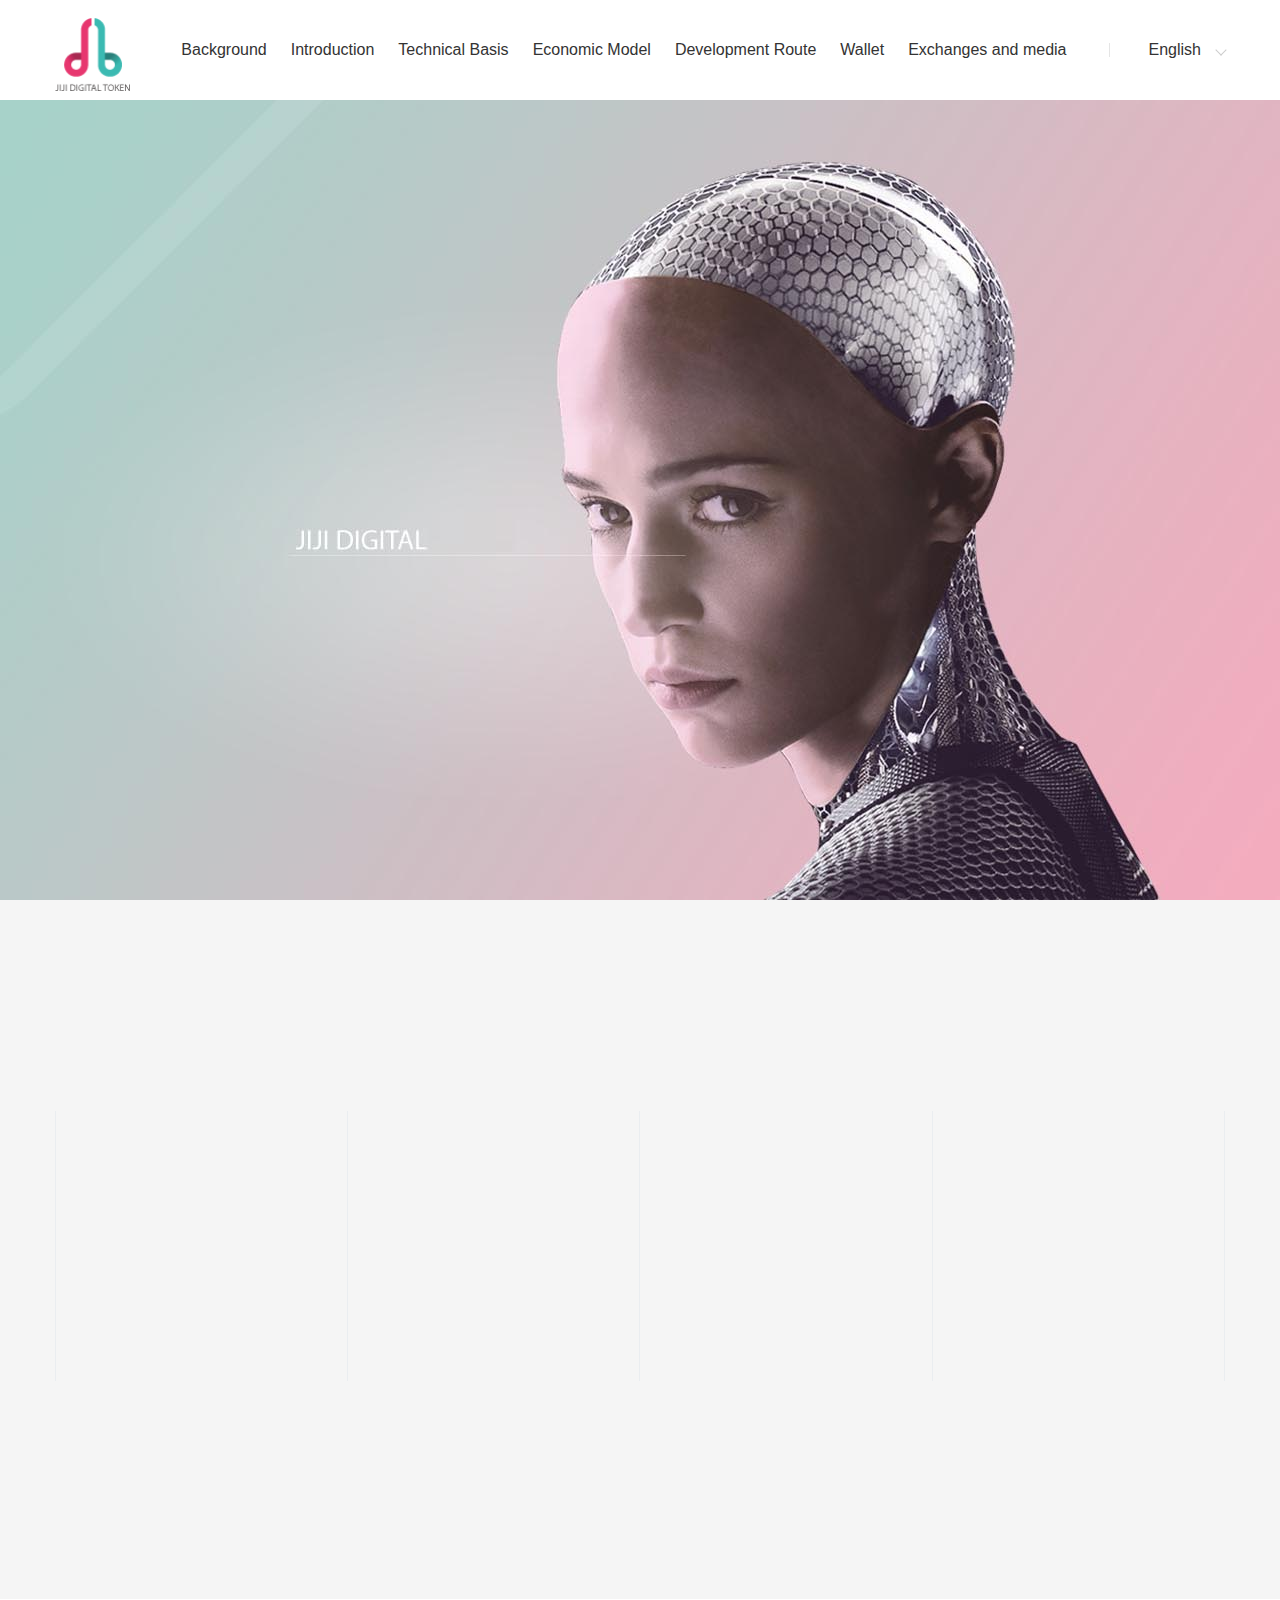
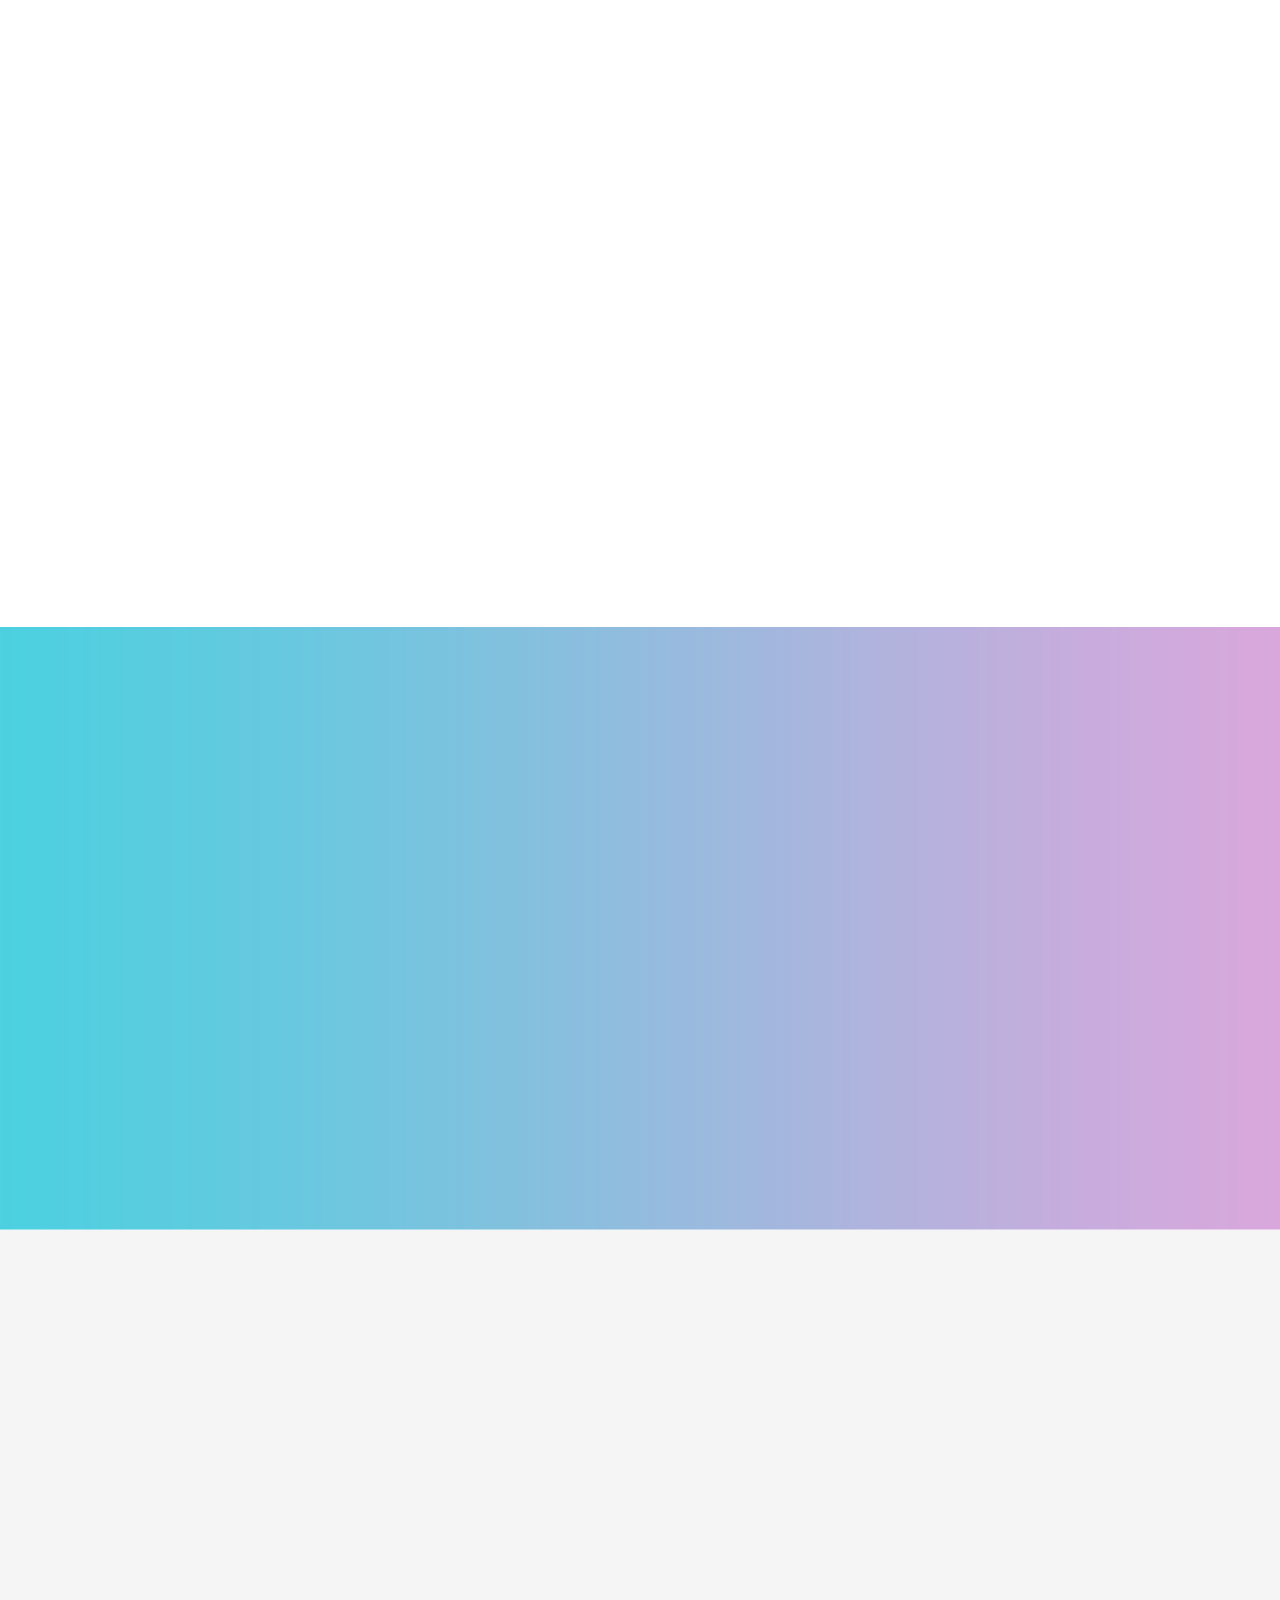
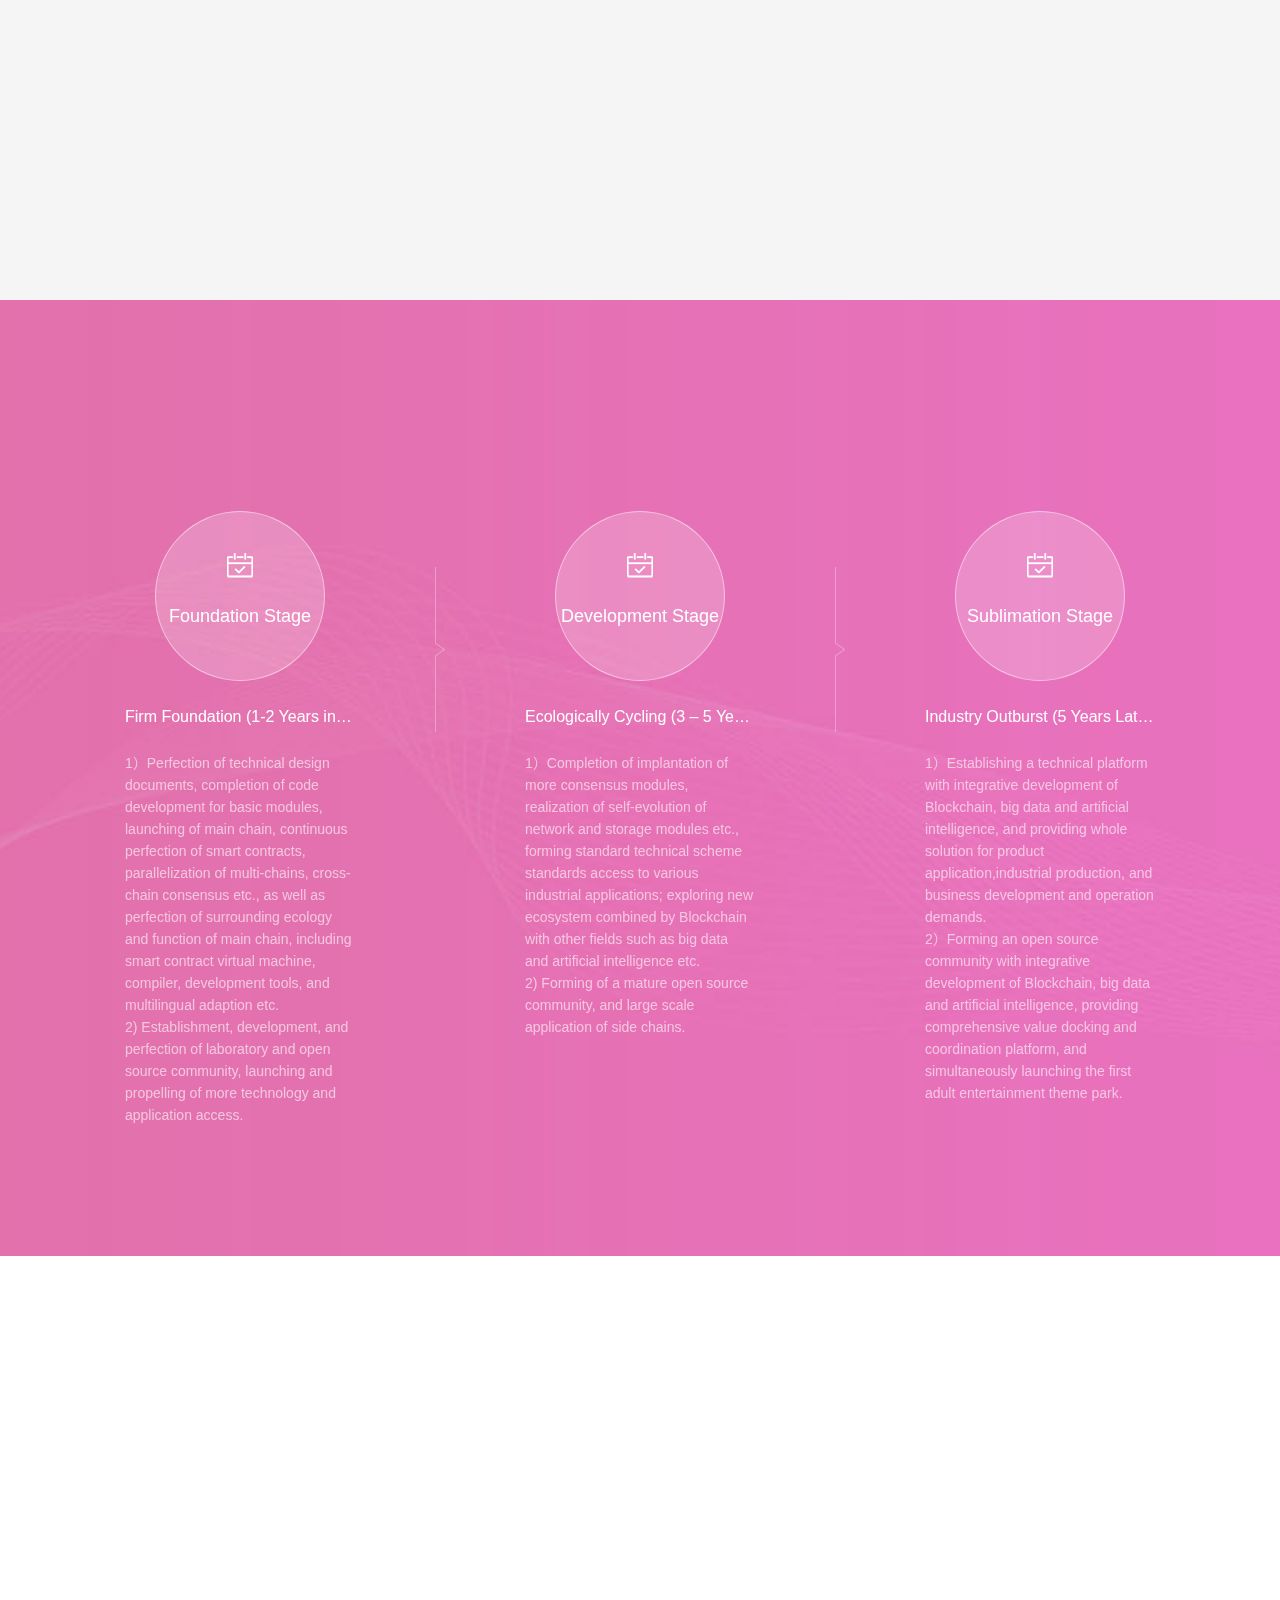
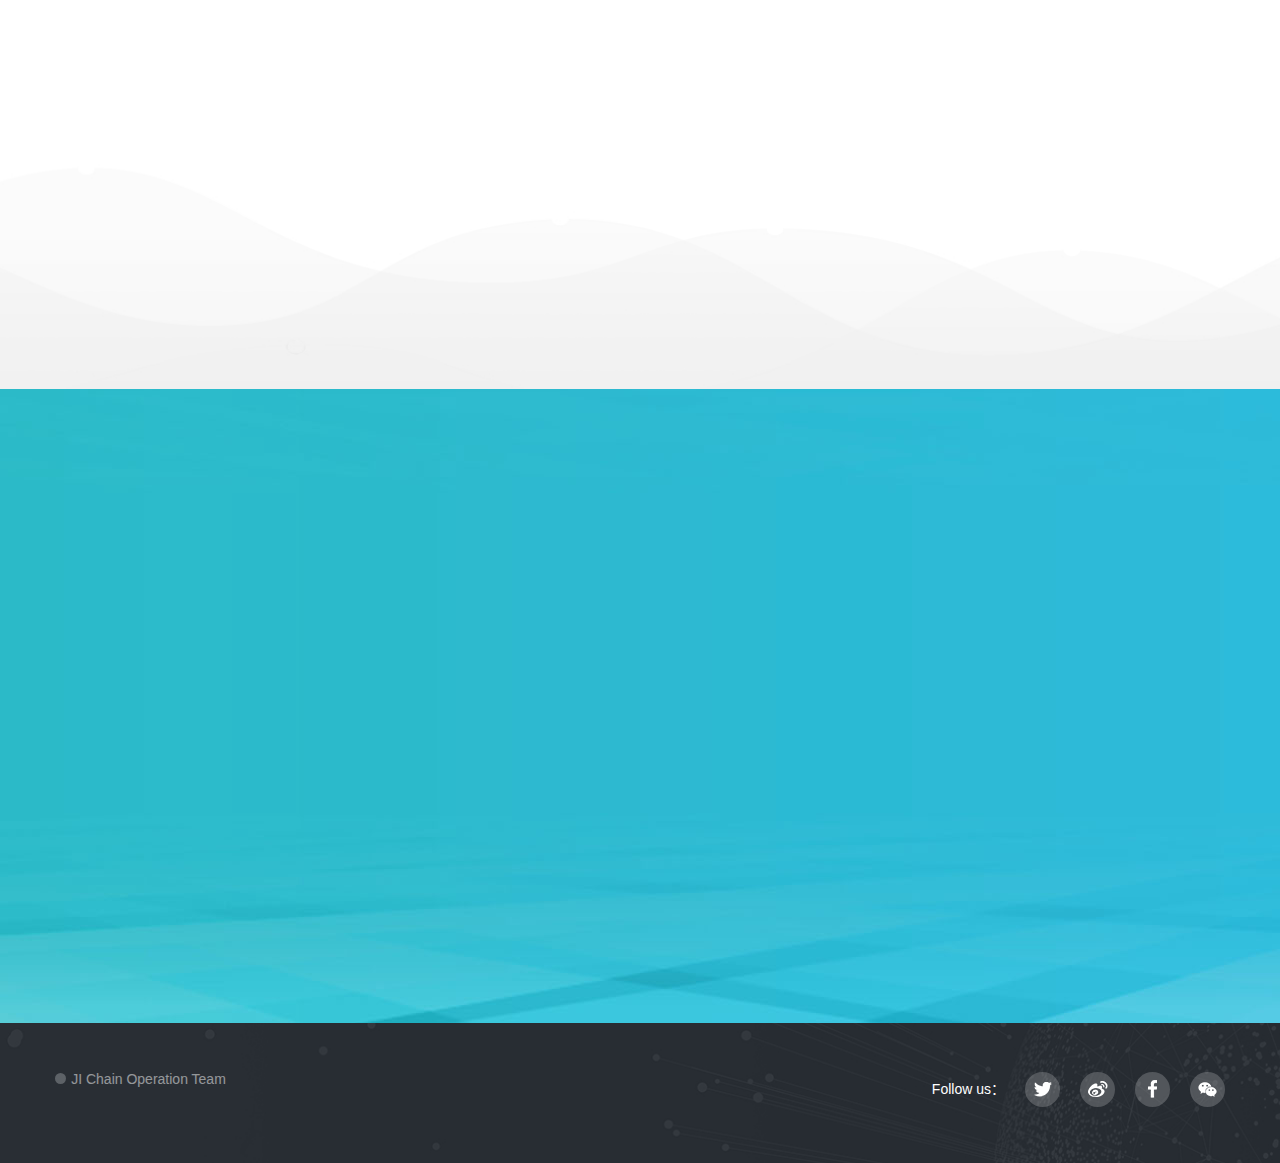
<file: index.html>
﻿<!doctype html>
<html lang="zh-CN">

<head>
  <meta charset="utf-8">
  <meta name="viewport" content="width=device-width,initial-scale=1.0,minimum-scale=1.0, maximum-scale=1.0, user-scalable=no">
  <meta http-equiv="X-UA-Compatible" content="IE=edge, chrome=1">
  <meta name="format-detection" content="telephone=no" />
  <meta name="renderer" content="webkit|ie-comp|ie-stand" />
  <title>Hidden Gem Adult Life Inc</title>
  <meta name="keywords" content="" />
  <meta name="description" content="" />
  <link rel="stylesheet" href="css/bootstrap.css">
  <link rel="stylesheet" href="css/slick.css">
  <link rel="stylesheet" href="css/slick-theme.css">
  <link rel="stylesheet" href="css/animate.css">
  <link rel="stylesheet" href="css/style.css">
  <script type="text/javascript" src="js/jquery-1.11.2.min.js"></script>
  <script type="text/javascript" src="js/wow.min.js"></script>
  <script type="text/javascript" src="js/slick.min.js"></script>
  <!--[if lt IE9]>
  <script> 
    (function() {
      if (! 
      /*@cc_on!@*/
      0) return;
      var e = "abbr, article, aside, audio, canvas, datalist, details, dialog, eventsource, figure, footer, header, hgroup, mark, menu, meter, nav, output, progress, section, time, video".split(', ');
      var i= e.length;
      while (i--){
          document.createElement(e[i])
      } 
  })() 
  </script>
  <![endif]-->

</head>

<body ontouchstart>

  <!--------------------------------------------pc header-------------------------------------->
  <header class="top1 visible-lg">
    <div class="container top1_1">
      <div class="logo">
        <a href="/cn/index.htm">
          <img src="picture/logo.png" alt="" />
        </a>
      </div>
      <div class="menu" id="header">
        <ul class="nav">
          <li class="nli">
            <a href="javascript:scrollTo('.mao_2',-100,300)">Background</a>
          </li>
          <li class="nli">
            <a href="javascript:scrollTo('.mao_3',-100,300)">Introduction</a>
          </li>
          <li class="nli">
            <a href="javascript:scrollTo('.mao_4',-100,300)">Technical Basis</a>
          </li>
          <li class="nli">
            <a href="javascript:scrollTo('.mao_5',-100,300)">Economic Model</a>
          </li>
          <li class="nli">
            <a href="javascript:scrollTo('.mao_6',-100,300)">Development Route</a>
          </li>
          <li class="nli">
            <a href="javascript:scrollTo('.mao_7',-100,300)">Wallet</a>
          </li>
          <li class="nli">
            <a href="javascript:scrollTo('.mao_8',-100,300)">Exchanges and media</a>
          </li>
          <li class="cnen">
            <span>English</span>
            <ul class="sub">
              <li>
                <a href="/">English</a>
              </li>
              <li>
                <a href="/cn/index.html">中文</a>
              </li>
            </ul>
          </li>
        </ul>
      </div>
    </div>
  </header>
  <!--------------------------------------------phone header----------------------------------->
  <header class="top2 hidden-lg">
    <div class="container">
      <div class="logo">
        <a href="/cn/index.htm">
          <img src="picture/logo.png" alt="">
        </a>
      </div>
      <div class="menuph clearfix" id="menuph">
        <div class="point" id="mbtn">
          <span class="navbtn"></span>
        </div>
      </div>
    </div>
  </header>
  <!--------------------------------------------ph open---------------------------------------->
  <div class="xialaph">
    <!-- 一级 -->
    <ul class="ul1">
      <li class="li1">
        <a href="javascript:scrollTo('.mao_2',-50,300)">Background</a>
      </li>
      <li class="li1">
        <a href="javascript:scrollTo('.mao_3',-50,300)">Introduction</a>
      </li>
      <li class="li1">
        <a href="javascript:scrollTo('.mao_4',-50,300)">Technical Basis</a>
      </li>
      <li class="li1">
        <a href="javascript:scrollTo('.mao_5',-50,300)">Economic Model</a>
      </li>
      <li class="li1">
        <a href="javascript:scrollTo('.mao_6',-50,300)">Development Route</a>
      </li>
      <li class="li1">
        <a href="javascript:scrollTo('.mao_7',-50,300)">Wallet</a>
      </li>
      <li class="li1">
        <a href="javascript:scrollTo('.mao_8',-50,300)">Exchanges and media</a>
      </li>

      <li class="cnen">
        <span>English</span>
        <ul class="sub">
          <li>
            <a href="/">English</a>
          </li>
          <li>
            <a href="/cn/index.html">中文</a>
          </li>
        </ul>
      </li>
    </ul>
  </div>
  <div class="phonemeng"></div>
  <!--------------------------------------------main------------------------------------------->
  <div class="pz_main">
    <div class="pz_banner mao_1" style="background:url(images/banner_bg5061850.jpg) no-repeat center/cover;">
      <div class="banner_1">
        <div class="container"></div>
      </div>
    </div>
    <div class="w_0100_1 mao_2" style="background: #f5f5f5;">
      <div class="container">
        <div class="t_0100_bt wow bounceInUp" data-wow-duration="2s">
          <h1>Background</h1>
        </div>
        <div class="t_0100_1">

          <li>
            <a style="cursor:default;" class="wow flipInY" data-wow-duration="2s">
              <i>
                <img src="picture/img_1_19211226.png" alt="">
              </i>
              <h4>Strategy Background</h4>
              <span>i.e. Blockchain underlying technology and artificialintelligence robots, to create a digital adult entertainment society
              platform and artificialintelligence adult theme park.</span>
            </a>
          </li>

          <li>
            <a style="cursor:default;" class="wow flipInY" data-wow-duration="2s">
              <i>
                <img src="picture/img_1_24212013.png" alt="">
              </i>
              <h4>Market Future</h4>
              <span>Human being are continuously searching artificial intelligence technology. This is not only an imaginative science proposition,
              but also a choice conforming to era, humanity,science and market demands to realize combination of consumption demand with
              investment demand.</span>
            </a>
          </li>

          <li>
            <a style="cursor:default;" class="wow flipInY" data-wow-duration="2s">
              <i>
                <img src="picture/img_1_31834592.png" alt="">
              </i>
              <h4>Design Objective</h4>
              <span>With increasingly dependence on science and information network, people in new era are facing growing and serious human communication
              disorders and sexual disordersetc. due to stress and life pace.</span>
            </a>
          </li>

          <li>
            <a style="cursor:default;" class="wow flipInY" data-wow-duration="2s">
              <i>
                <img src="picture/img_1_44634692.png" alt="">
              </i>
              <h4>Team Background</h4>
              <span>The gemstone of adult life , America, Inc<br/>Project sponsor: Alex Garland (British famous writer and director)<br/>Silicon Valley block chain technology studio Augur (Prophet) and Internet operation team<br/>A global marketing team</span>
            </a>
          </li>

        </div>
        <script>
          $('.t_0100_1 li').each(function () {
            var index_num = $(this).index();
            $(this).find('a').attr('data-wow-delay', (1 + index_num * 0.2) + 's');
          })
        </script>
      </div>
    </div>
    <div class="w_0100_2 mao_3">
      <div class="container">
        <div class="t_0100_bt pink wow bounceInUp" data-wow-duration="2s">
          <h1>Introduction of JI Chain</h1>
        </div>
        <div class="t_0100_2 wow bounceIn" data-wow-duration="2s" data-wow-delay="1s">

          <div class="t_2">
            <div class="t_2_1">
              <a style="cursor:default;">
                <h3>Ecological Structure</h3>
                <span>It is consistent for development trend of foreign and domestic digital assets and evolution path of Blockchain technology development. The development of JI Chain needs a new generation of information technology such as cloud computing, big data and Internet of Things etc. as infrastructure support. In turn, the technology and application development of JI Chain drives the development of the new generation of information technology industry and significantly promotes the development of sex toy industry, sexual technology market and adult theme park direction. Its operation will form an ecological structure for artificial intelligence industry consisting of Technology (Tests), Platform (Data), Finance (Documents of Digital Title), and Application (Product and Scene Research).
Intermediate: JI Chain platform
Outside: Encryption Technology, Infrastructure, Big Data, Cloud Computing, Artificial Intelligence, Application Scenarios (Sex Robots and Adult Entertainment Theme Parks), Network Sharing Mechanism and Platform Construction ? (A whole Circulatory Industry Chain)</span>
              </a>
            </div>
          </div>

          <div class="t_2">
            <div class="t_2_1">
              <a style="cursor:default;">
                <h3>What is JI Chain?</h3>
                <span>JI Chain is a native digital platform based on Blockchain technology under artificial intelligence development and sharing ecological background, and is a Blockchain project constituted by artificial intelligence technology, Big data, and sexual culture open source community.</span>
              </a>
            </div>
          </div>

          <div class="t_2">
            <div class="t_2_1">
              <a style="cursor:default;">
                <h3>What Can JI Chain Do?</h3>
                <span>We think that Blockchain will exist as the basis of society application in the future due to its distributed storage feature and open, transparent, and value-transmitted characteristics. So far, however, it is still hard to find applications or projects developed really based on Blockchain technology. Therefore, JI Chain is launched as pioneer to promote business application of Blockchain. A project combining technology, culture, platform, and application is thus born, which can integrate society applications and thus solve multilateral problems of the industry chain.</span>
              </a>
            </div>
          </div>

        </div>
        <script type="text/javascript">
          //特点
          $(".t_0100_2").slick({
            dots: true,
            arrows: false,
            speed: 1000,
            autoplay: true,
            autoplaySpeed: 3000,
            fade: true,
          });
          $(".t_0100_2 div").css("display", "");

          myObj = {
            "lists": [

              {
                "title": "Ecological Structure",
                "pic": "images/20180115/icon_1.png",
              },

              {
                "title": "What is JI Chain?",
                "pic": "images/20180115/icon_2.png",
              },

              {
                "title": "What Can JI Chain Do?",
                "pic": "images/20180115/icon_3.png",
              },

            ]
          }
          $(".slick-dots li").each(function () {
            var _num = $(this).index();
            var _text = '<i><em><img src="' + myObj.lists[_num].pic + '"alt=""></em></i>' +
              '<h5>' + myObj.lists[_num].title + '</h5>';
            $(this).html(_text);
          });
        </script>
      </div>
    </div>
    <div class="w_0100_8 mao_4" style="background: url(images/bg7.png) no-repeat center/cover;">
      <div class="container">
        <div class="t_0100_bt white wow bounceInUp" data-wow-duration="2s">
          <h1>Technical Basis</h1>
        </div>
        <div class="t_0100_8 wow bounceIn" data-wow-duration="2s" data-wow-delay="1s">
          <div class="t_8">
            <img src="images/20180115/js_1.png" alt="">
          </div>
          <div class="t_8">
            <img src="images/20180115/js_2.png" alt="">
          </div>
          <div class="t_8">
            <img src="images/20180115/js_3.png" alt="">
          </div>
          <div style="clear:both;"></div>
        </div>
      </div>
    </div>
    <div class="w_0100_9 mao_5" style="background: #f5f5f5;">
      <div class="container">
        <div class="t_0100_bt pink wow bounceInUp" data-wow-duration="2s">
          <h1>Economic Model</h1>
        </div>
        <div class="t_0100_9 wow slideInLeft" data-wow-duration="2s" data-wow-delay="1s">
          <div class="t_9">
            <ul class="t_9_1">
              <li class="t_9_1_item p60">
                <img src="images/60p.png" alt="">
                <p>Mining machine mining, accounting for 60%, a total of 120 million;</p>
              </li>
              <li class="t_9_1_item">
                <img src="images/10p.png" alt="">
                <p>Team ownership, accounting for 10%, a total of 20 million, this part of the initial lock, on-line after 20 months of linear unlock, the monthly unlock 5%;</p>
              </li>
              <li class="t_9_1_item">
                <img src="images/10p.png" alt="">
                <p>Injection of laboratory funds, accounting for 10%, a total of 20 million, used in the establishment of the lab and large database, and then combined with the research process to carry out technology cash and Reinvestment every year.</p>
              </li>
              <li class="t_9_1_item">
                <img src="images/10p.png" alt="">
                <p>Injection of community funds, accounting for 10%, a total of 20 million, for sexual culture community ecological construction, the annual use of not more than 4 million;</p>
              </li>
              <li class="t_9_1_item">
                <img src="images/10p.png" alt="">
                <p>Industrial cooperation accounted for 10%, a total of 20 million, for commercial cooperation and JI Chain based third party quality project support, not more than 4 million a year.</p>
              </li>
            </ul>
            <div class="t_9_1">
              <img src="images/mode2.png" alt="">
            </div>
          </div>
        </div>
      </div>
      <script type="text/javascript">
        //线路图
        $(".t_9").slick({
          dots: false,
          arrows: false,
          speed: 1000,
          autoplay: true,
          slidesToShow: 1,
          slidesToScroll: 1,
          autoplaySpeed: 3000,
          responsive: [{
            breakpoint: 992,
            settings: {
              slidesToShow: 1,
              slidesToScroll: 1
            }
          },
          {
            breakpoint: 768,
            settings: {
              slidesToShow: 1,
              slidesToScroll: 1
            }
          }
          ]
        });
      </script>
    </div>
    <div class="w_0100_5 mao_6" style="background: url(images/bg_57691342.jpg) no-repeat center/cover;">
      <div class="container">
        <div class="t_0100_bt white wow bounceInUp" data-wow-duration="2s">
          <h1>Development Route</h1>
        </div>
        <div class="t_0100_5">
          <div class="t_5_w">
            <div class="t_5">
    
              <div class="t_5_1">
                <a style="cursor:default;" href="javascript:;">
                  <h4>Foundation Stage</h4>
                  <h5>Firm Foundation (1-2 Years in Future)</h5>
                  <span>1）Perfection of technical design documents, completion of code development for basic modules, launching of main chain, continuous perfection of smart contracts, parallelization of multi-chains, cross-chain consensus etc., as well as perfection of surrounding ecology and function of main chain, including smart contract virtual machine, compiler, development tools, and multilingual adaption etc.<br/>2) Establishment, development, and perfection of laboratory and open source community, launching and propelling of more technology and application access.</span>
                </a>
              </div>
    
              <div class="t_5_1">
                <a style="cursor:default;" href="javascript:;">
                  <h4>Development Stage</h4>
                  <h5>Ecologically Cycling (3 – 5 Years in Future)</h5>
                  <span>1）Completion of implantation of more consensus modules, realization of self-evolution of network and storage modules etc., forming standard technical scheme standards access to various industrial applications; exploring new ecosystem combined by Blockchain with other fields such as big data and artificial intelligence etc.<br/>2) Forming of a mature open source community, and large scale application of side chains.</span>
                </a>
              </div>
    
              <div class="t_5_1">
                <a style="cursor:default;" href="javascript:;">
                  <h4>Sublimation Stage</h4>
                  <h5>Industry Outburst (5 Years Later in Future)</h5>
                  <span>1）Establishing a technical platform with integrative development of Blockchain, big data and artificial intelligence, and providing whole solution for product application,industrial production, and business development and operation demands.<br/>2）Forming an open source community with integrative development of Blockchain, big data and artificial intelligence, providing comprehensive value docking and coordination platform, and simultaneously launching the first adult entertainment theme park.</span>
                </a>
              </div>
    
            </div>
          </div>
        </div>
        <script type="text/javascript">
          //线路图
          $(".t_5").slick({
            dots: false,
            arrows: true,
            speed: 1000,
            autoplay: true,
            slidesToShow: 3,
            slidesToScroll: 1,
            autoplaySpeed: 3000,
            responsive: [{
              breakpoint: 992,
              settings: {
                slidesToShow: 2,
                slidesToScroll: 1
              }
            },
            {
              breakpoint: 768,
              settings: {
                slidesToShow: 1,
                slidesToScroll: 1
              }
            }
            ]
          });
        </script>
      </div>
    </div>
    <div class="w_0100_4 mao_7" style="background: url(images/bg_46079117.jpg) no-repeat center/cover;">
      <div class="container">
        <div class="t_0100_bt pink wow bounceInUp" data-wow-duration="2s">
          <h1>Wallet</h1>
        </div>
        <div class="w_4">
          <div class="t_0100_4 wow bounce" data-wow-duration="2s">
    
            <ul>
              <li>
                <a href="">
                  <i></i>
                  <img src="picture/img_4_12244704.jpg" alt="">
                  <em></em>
                  <h4></h4>
                </a>
              </li>
            </ul>
    
            <ul>
              <li>
                <a href="">
                  <i></i>
                  <img src="picture/img_4_26220208.jpg" alt="">
                  <em></em>
                  <h4></h4>
                </a>
              </li>
            </ul>
    
            <ul>
              <li>
                <a href="">
                  <i></i>
                  <img src="picture/img_4_37413749.jpg" alt="">
                  <em></em>
                  <h4></h4>
                </a>
              </li>
            </ul>
    
            <ul>
              <li>
                <a href="">
                  <i></i>
                  <img src="picture/img_4_45638145.jpg" alt="">
                  <em></em>
                  <h4></h4>
                </a>
              </li>
            </ul>
    
            <ul>
              <li>
                <a href="">
                  <i></i>
                  <img src="picture/img_4_51978344.jpg" alt="">
                  <em></em>
                  <h4></h4>
                </a>
              </li>
            </ul>
    
            <ul>
              <li>
                <a href="">
                  <i></i>
                  <img src="picture/img_4_63902330.jpg" alt="">
                  <em></em>
                  <h4></h4>
                </a>
              </li>
            </ul>
    
            <ul>
              <li>
                <a href="">
                  <i></i>
                  <img src="picture/img_4_77171364.jpg" alt="">
                  <em></em>
                  <h4></h4>
                </a>
              </li>
            </ul>
    
            <ul>
              <li>
                <a href="">
                  <i></i>
                  <img src="picture/img_4_88153252.jpg" alt="">
                  <em></em>
                  <h4></h4>
                </a>
              </li>
            </ul>
    
            <ul>
              <li>
                <a href="">
                  <i></i>
                  <img src="picture/img_4_95347101.jpg" alt="">
                  <em></em>
                  <h4></h4>
                </a>
              </li>
            </ul>
    
            <ul>
              <li>
                <a href="">
                  <i></i>
                  <img src="picture/img_4_108586417.jpg" alt="">
                  <em></em>
                  <h4></h4>
                </a>
              </li>
            </ul>
    
            <ul>
              <li>
                <a href="">
                  <i></i>
                  <img src="picture/img_4_117625378.jpg" alt="">
                  <em></em>
                  <h4></h4>
                </a>
              </li>
            </ul>
    
            <ul>
              <li>
                <a href="">
                  <i></i>
                  <img src="picture/img_4_127302710.jpg" alt="">
                  <em></em>
                  <h4></h4>
                </a>
              </li>
            </ul>
    
            <ul>
              <li>
                <a href="">
                  <i></i>
                  <img src="picture/img_4_134174595.jpg" alt="">
                  <em></em>
                  <h4></h4>
                </a>
              </li>
            </ul>
    
            <ul>
              <li>
                <a href="">
                  <i></i>
                  <img src="picture/img_4_148640794.jpg" alt="">
                  <em></em>
                  <h4></h4>
                </a>
              </li>
            </ul>
    
            <ul>
              <li>
                <a href="">
                  <i></i>
                  <img src="picture/img_4_153067080.jpg" alt="">
                  <em></em>
                  <h4></h4>
                </a>
              </li>
            </ul>
    
            <ul>
              <li>
                <a href="">
                  <i></i>
                  <img src="picture/img_4_169447193.jpg" alt="">
                  <em></em>
                  <h4></h4>
                </a>
              </li>
            </ul>
    
            <ul>
              <li>
                <a href="">
                  <i></i>
                  <img src="picture/img_4_177386804.jpg" alt="">
                  <em></em>
                  <h4></h4>
                </a>
              </li>
            </ul>
    
            <ul>
              <li>
                <a href="">
                  <i></i>
                  <img src="picture/img_4_187348921.jpg" alt="">
                  <em></em>
                  <h4></h4>
                </a>
              </li>
            </ul>
    
          </div>
        </div>
        <script type="text/javascript">
          var NDz = "";
          var x = 0;
          $('.t_0100_4 ul').each(function () {
            if (x % 18 == 0) {
              NDz += '<div class="t_4_1"><ul>';
            }
            NDz += $(this).html();
            if ((x + 1) % 18 == 0 || x + 1 == $('.t_0100_4 ul').length) {
              NDz += '</ul></div>';
            }
            x++;
          });
          $('.t_0100_4').html(NDz);

          //钱包
          $(".t_0100_4").slick({
            dots: true,
            arrows: false,
            speed: 1000,
            autoplay: true,
            slidesToShow: 1,
            slidesToScroll: 1,
            autoplaySpeed: 3000,
          });
          $(".t_0100_2 div").css("display", "");
        </script>
      </div>
    </div>
    <div class="w_0100_3 mao_8" style="background: url(images/bg_33809192.jpg) no-repeat center/cover;">
      <div class="container">
        <div class="t_0100_3 wow slideInLeft" data-wow-duration="2s">
          <div class="t_3_1">
            <h1>Exchanges and media</h1>
            <i></i>
            <span>Continuous updates of multiple platforms</span>
          </div>
        </div>
        <div class="l_0100_3 wow slideInRight" data-wow-duration="2s">
          <ul>
            <li>
              <a href="">
                <img src="picture/51248678.jpg" alt="">
              </a>
            </li>
          </ul>
          <ul>
            <li>
              <a href="">
                <img src="picture/43180829.jpg" alt="">
              </a>
            </li>
          </ul>
          <ul>
            <li>
              <a href="">
                <img src="picture/12257673.jpg" alt="">
              </a>
            </li>
          </ul>
          <ul>
            <li>
              <a href="">
                <img src="picture/33905744.jpg" alt="">
              </a>
            </li>
          </ul>
          <ul>
            <li>
              <a href="">
                <img src="picture/img_3_59278506.jpg" alt="">
              </a>
            </li>
          </ul>
          <ul>
            <li>
              <a href="">
                <img src="picture/img_3_68445000.jpg" alt="">
              </a>
            </li>
          </ul>
          <ul>
            <li>
              <a href="">
                <img src="picture/28759765.jpg" alt="">
              </a>
            </li>
          </ul>
          <ul>
            <li>
              <a href="">
                <img src="picture/62527815.jpg" alt="">
              </a>
            </li>
          </ul>
          <ul>
            <li>
              <a href="">
                <img src="picture/img_3_92460169.jpg" alt="">
              </a>
            </li>
          </ul>
          <ul>
            <li>
              <a href="">
                <img src="picture/img_3_104885625.jpg" alt="">
              </a>
            </li>
          </ul>
          <ul>
            <li>
              <a href="">
                <img src="picture/img_3_112952770.jpg" alt="">
              </a>
            </li>
          </ul>
          <ul>
            <li>
              <a href="">
                <img src="picture/img_3_128734300.jpg" alt="">
              </a>
            </li>
          </ul>
          <ul>
            <li>
              <a href="">
                <img src="picture/img_3_137115243.jpg" alt="">
              </a>
            </li>
          </ul>
          <ul>
            <li>
              <a href="">
                <img src="picture/img_3_149010215.jpg" alt="">
              </a>
            </li>
          </ul>
          <ul>
            <li>
              <a href="">
                <img src="picture/img_3_152405954.jpg" alt="">
              </a>
            </li>
          </ul>
          <ul>
            <li>
              <a href="">
                <img src="picture/img_3_168187485.jpg" alt="">
              </a>
            </li>
          </ul>
          <ul>
            <li>
              <a href="">
                <img src="picture/img_3_171926739.jpg" alt="">
              </a>
            </li>
          </ul>
          <ul>
            <li>
              <a href="">
                <img src="picture/img_3_187551019.jpg" alt="">
              </a>
            </li>
          </ul>
          <ul>
            <li>
              <a href="">
                <img src="picture/img_3_197374826.jpg" alt="">
              </a>
            </li>
          </ul>
          <ul>
            <li>
              <a href="">
                <img src="picture/img_3_202213430.jpg" alt="">
              </a>
            </li>
          </ul>
          <ul>
            <li>
              <a href="">
                <img src="picture/img_3_213509819.jpg" alt="">
              </a>
            </li>
          </ul>
          <ul>
            <li>
              <a href="">
                <img src="picture/img_3_222862578.jpg" alt="">
              </a>
            </li>
          </ul>
        </div>
        <script type="text/javascript">
          var ND = "";
          var i = 0;
          $('.l_0100_3 ul').each(function () {
            if (i % 22 == 0) {
              ND += '<div class="l_3_1"><ul>';
            }
            ND += $(this).html();
            if ((i + 1) % 22 == 0 || i + 1 == $('.l_0100_3 ul').length) {
              ND += '</ul></div>';
            }
            i++;
          });
          $('.l_0100_3').html(ND);

          //交易所
          $(".l_0100_3").slick({
            dots: true,
            arrows: true,
            speed: 1000,
            autoplay: true,
            autoplaySpeed: 3000,
            fade: true,
          });
          $(".t_0100_2 div").css("display", "");
        </script>
      </div>
    </div>
  </div>



  <!--------------------------------------------footer----------------------------------------->
  <div class="pz_down" style="background: url(images/bg_d.jpg) no-repeat center/cover;">
    <div class="w_0100_7">
      <div class="container">
        <div class="l_0100_7">

          <div class="l_7_2">
            <p><span class="cirle_7"></span>JI Chain Operation Team &nbsp; &nbsp;
              <span style="color: rgb(51, 51, 51); font-family: arial; font-size: 13.3333px; background-color: rgb(255, 255, 255);"></span>
            </p>
            <p>
              <span style="color: rgb(51, 51, 51); font-family: arial; font-size: 13.3333px; background-color: rgb(255, 255, 255);"></span>
              <br/>
            </p>
          </div>
        </div>
        <script>
          if ($(window).width() > 768) {
            $('.l_0100_7 .l_7_1 a').removeAttr('href');
          }
        </script>
        <div class="r_0100_7">
          <h5>Follow us：</h5>
          <ul>
            <li>
              <a href="" target="_self">
                <img src="picture/img_7_2.png" alt="">
              </a>
            </li>
            <li>
              <a href="" target="_self">
                <img src="picture/img_7_3.png" alt="">
              </a>
            </li>
            <li>
              <a href="" target="_self">
                <img src="picture/img_7_4.png" alt="">
              </a>
            </li>
            <li>
              <a href="javascript:;">
                <img src="picture/img_7_5.png" alt="">
                <i>
                  <p>
                    <img src="picture/ewm.png" alt="" />
                  </p>
                </i>
              </a>
            </li>
          </ul>
        </div>
      </div>
    </div>
  </div>
  <div id="can" style="display:none;"></div>
  <script type="text/javascript" src="js/html5shiv.js"></script>
  <script type="text/javascript" src="js/respond.src.js"></script>
  <script type="text/javascript" src="js/maodian.0.2.js"></script>
  <script type="text/javascript" src="js/three.min.js"></script>
  <script type="text/javascript" src="js/public.js"></script>

  <script type="text/javascript">
    //banner_bg
    var SEPARATION = 100,
      AMOUNTX = 100,
      AMOUNTY = 50;
    var container;
    var camera, scene, renderer;
    var particles, particle, count = 0;
    var mouseX = 200,
      mouseY = -200;
    var windowHalfX = window.innerWidth / 2;
    var windowHalfY = window.innerHeight / 2;
    init();
    animate();

    function init() {
      container = document.createElement('div');
      document.getElementById("can").appendChild(container);
      camera = new THREE.PerspectiveCamera(75, window.innerWidth / window.innerHeight, 1, 10000);
      camera.position.z = 1000;
      scene = new THREE.Scene();
      particles = new Array();
      var PI2 = Math.PI * 2;
      var material = new THREE.ParticleCanvasMaterial({
        color: 0xffffff,
        program: function (context) {
          context.beginPath();
          context.arc(0, 0, 1, 0, PI2, true);
          context.fill();
        }
      });
      var i = 0;
      for (var ix = 0; ix < AMOUNTX; ix++) {
        for (var iy = 0; iy < AMOUNTY; iy++) {
          particle = particles[i++] = new THREE.Particle(material);
          particle.position.x = ix * SEPARATION - ((AMOUNTX * SEPARATION) / 2);
          particle.position.z = iy * SEPARATION - ((AMOUNTY * SEPARATION) / 2);
          scene.add(particle);
        }
      }
      renderer = new THREE.CanvasRenderer();
      renderer.setSize(window.innerWidth, window.innerHeight);
      container.appendChild(renderer.domElement);
      window.addEventListener('resize', onWindowResize, false);
    }

    function onWindowResize() {
      windowHalfX = window.innerWidth / 2;
      windowHalfY = window.innerHeight / 2;
      camera.aspect = window.innerWidth / window.innerHeight;
      camera.updateProjectionMatrix();
      renderer.setSize(window.innerWidth, window.innerHeight);
    }

    function animate() {
      requestAnimationFrame(animate);
      render();
    }

    function render() {
      camera.position.x += (mouseX - camera.position.x) * .05;
      camera.position.y += (-mouseY - camera.position.y) * .05;
      camera.lookAt(scene.position);
      var i = 0;
      for (var ix = 0; ix < AMOUNTX; ix++) {
        for (var iy = 0; iy < AMOUNTY; iy++) {
          particle = particles[i++];
          particle.position.y = (Math.sin((ix + count) * 0.3) * 50) + (Math.sin((iy + count) * 0.5) * 50);
          particle.scale.x = particle.scale.y = (Math.sin((ix + count) * 0.3) + 1) * 2 + (Math.sin((iy + count) * 0.5) +
            1) * 2;
        }
      }
      renderer.render(scene, camera);
      count += 0.1;
    }
  </script>
  <script type="text/javascript">
    var wow = new WOW({
      boxClass: 'wow',
      animateClass: 'animated',
      offset: 0, //距离可视区域多少开始执行动画
      mobile: false, //是否在移动设备上执行动画
      live: true, //异步加载的内容是否有效
    });
    wow.init();
  </script>

</body>

</html>
</file>
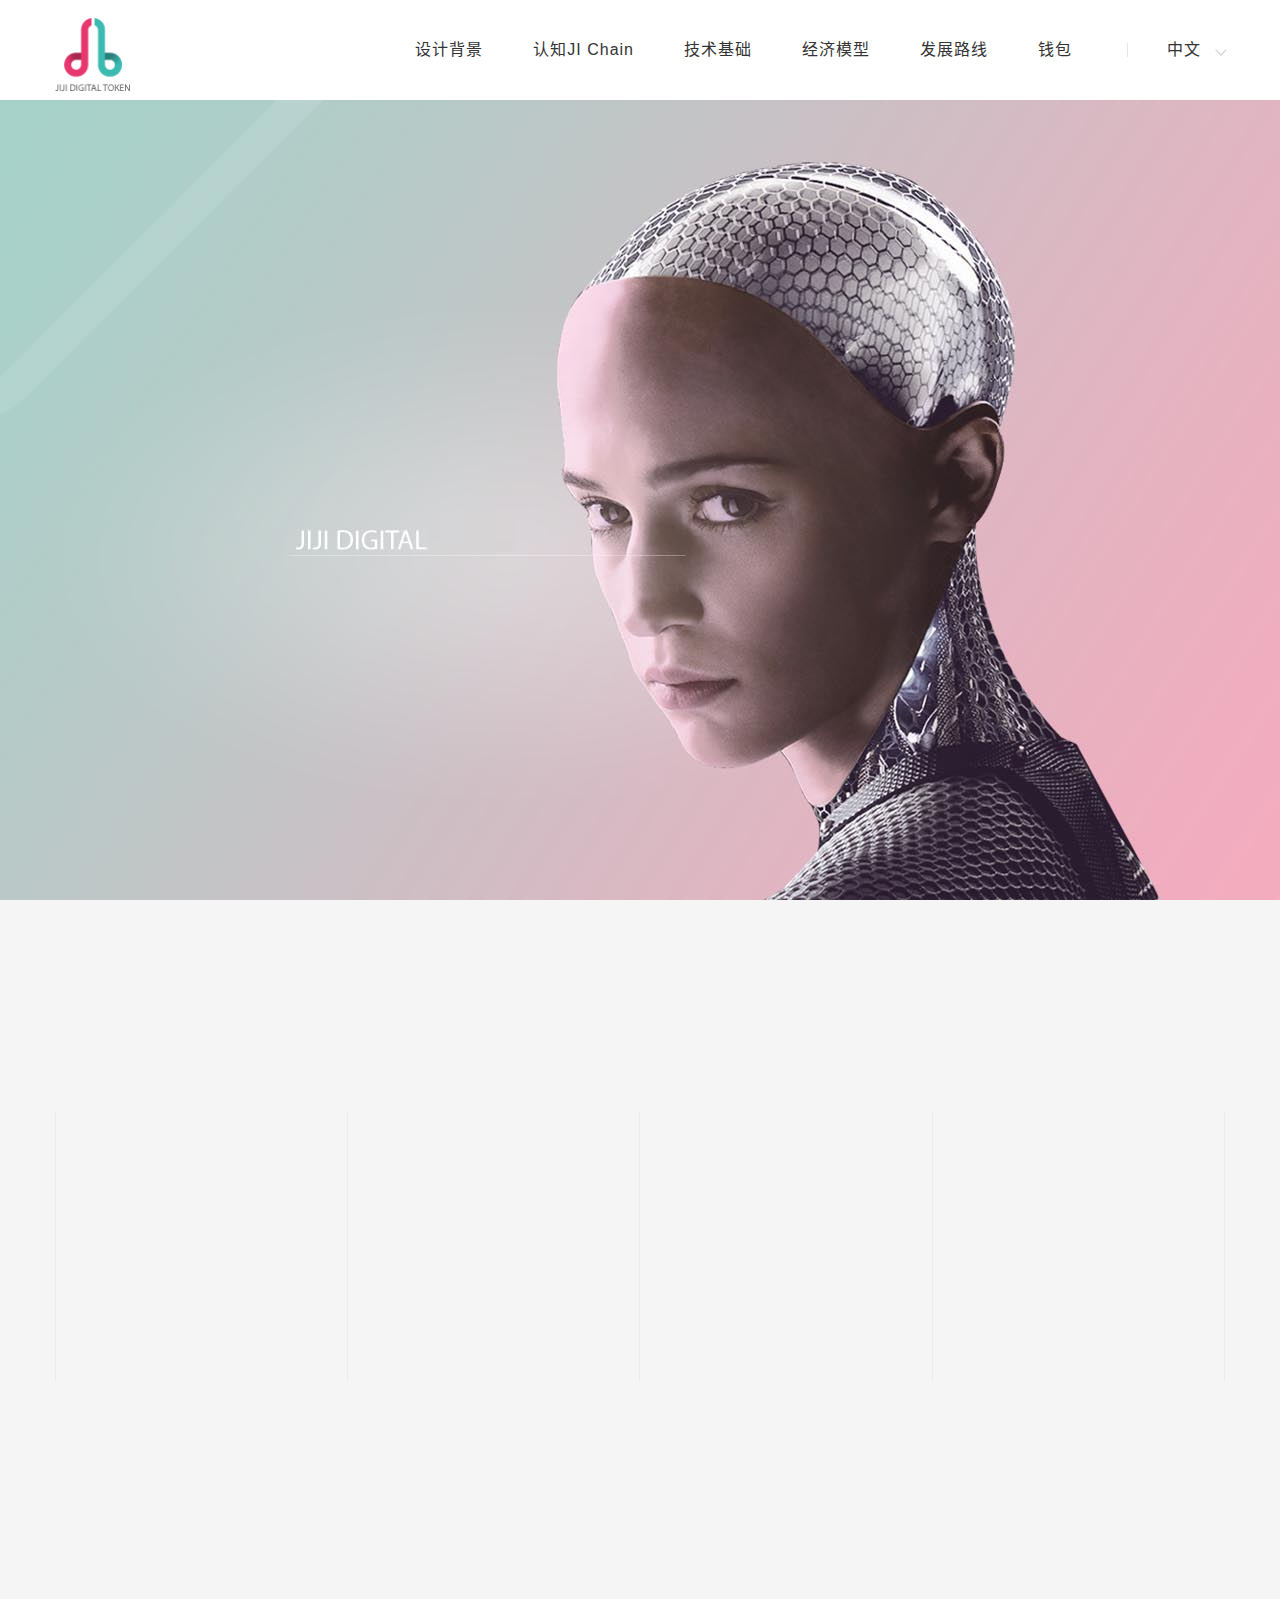
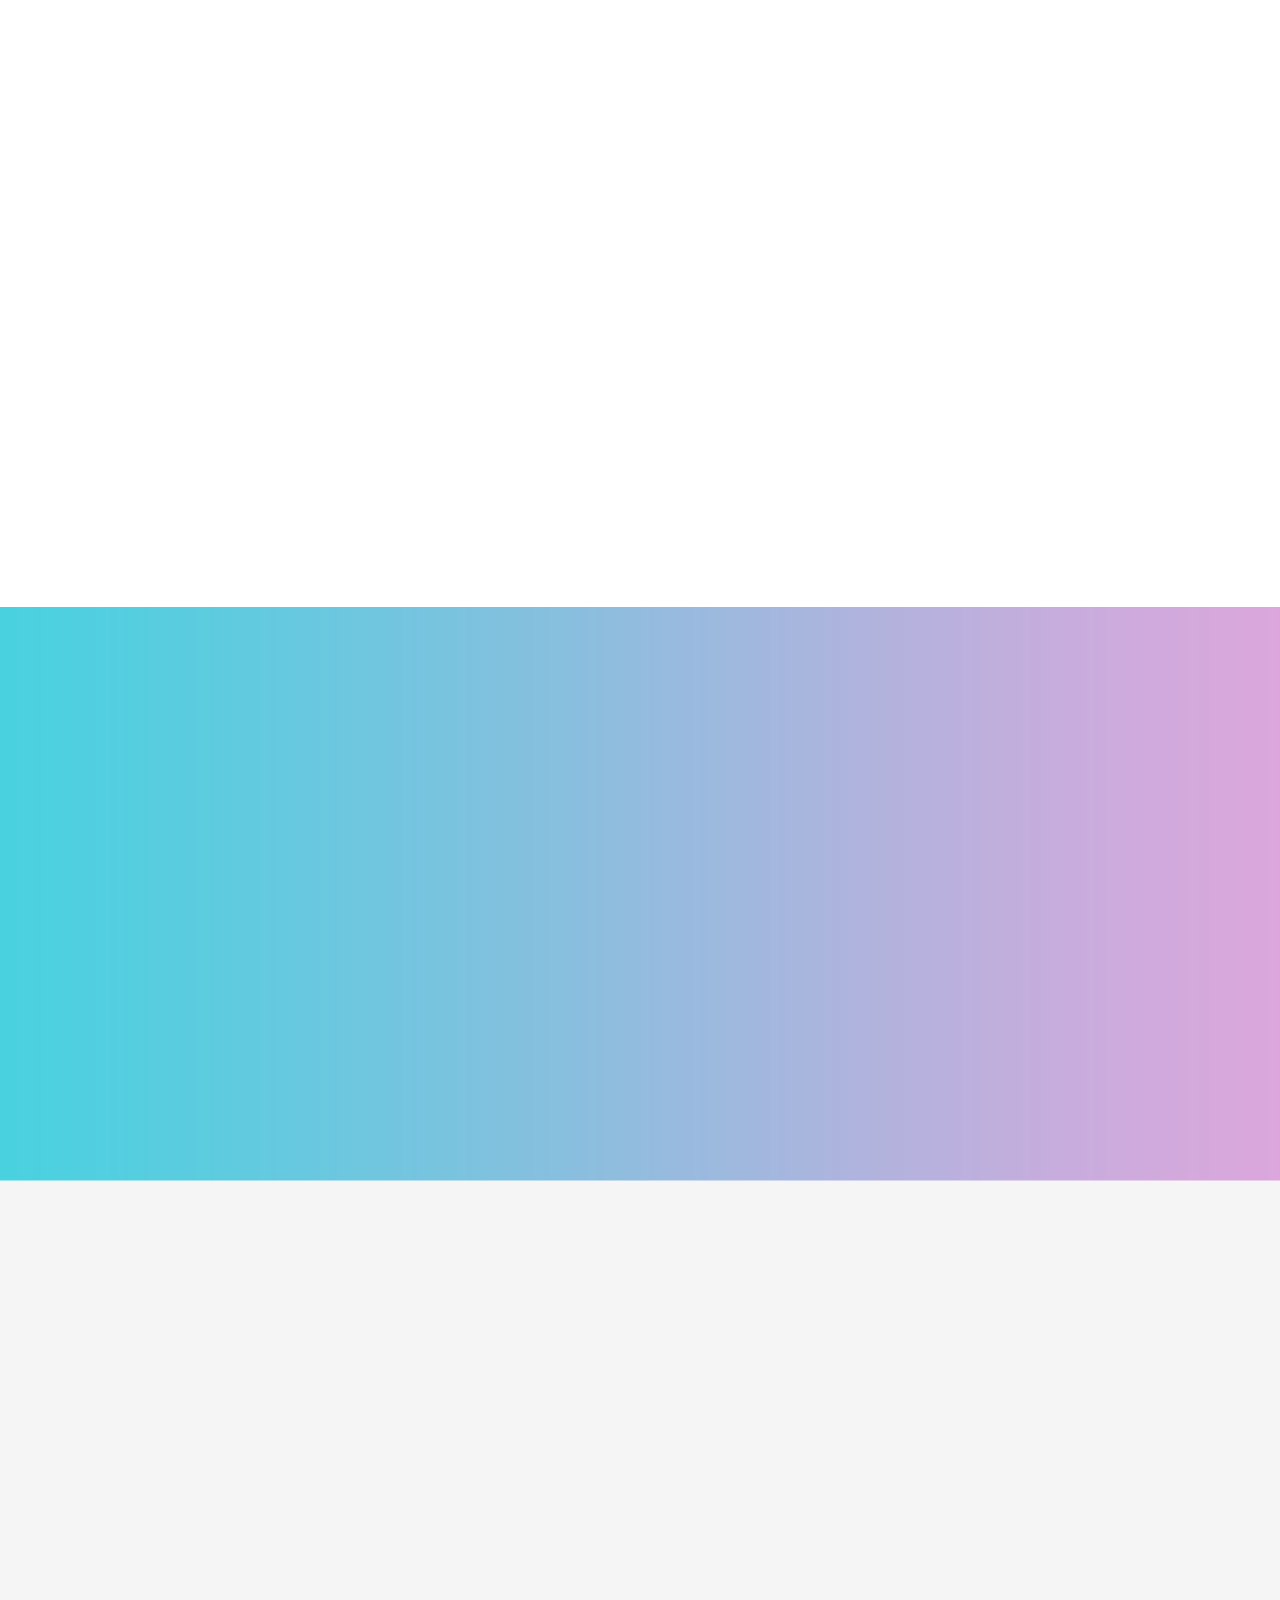
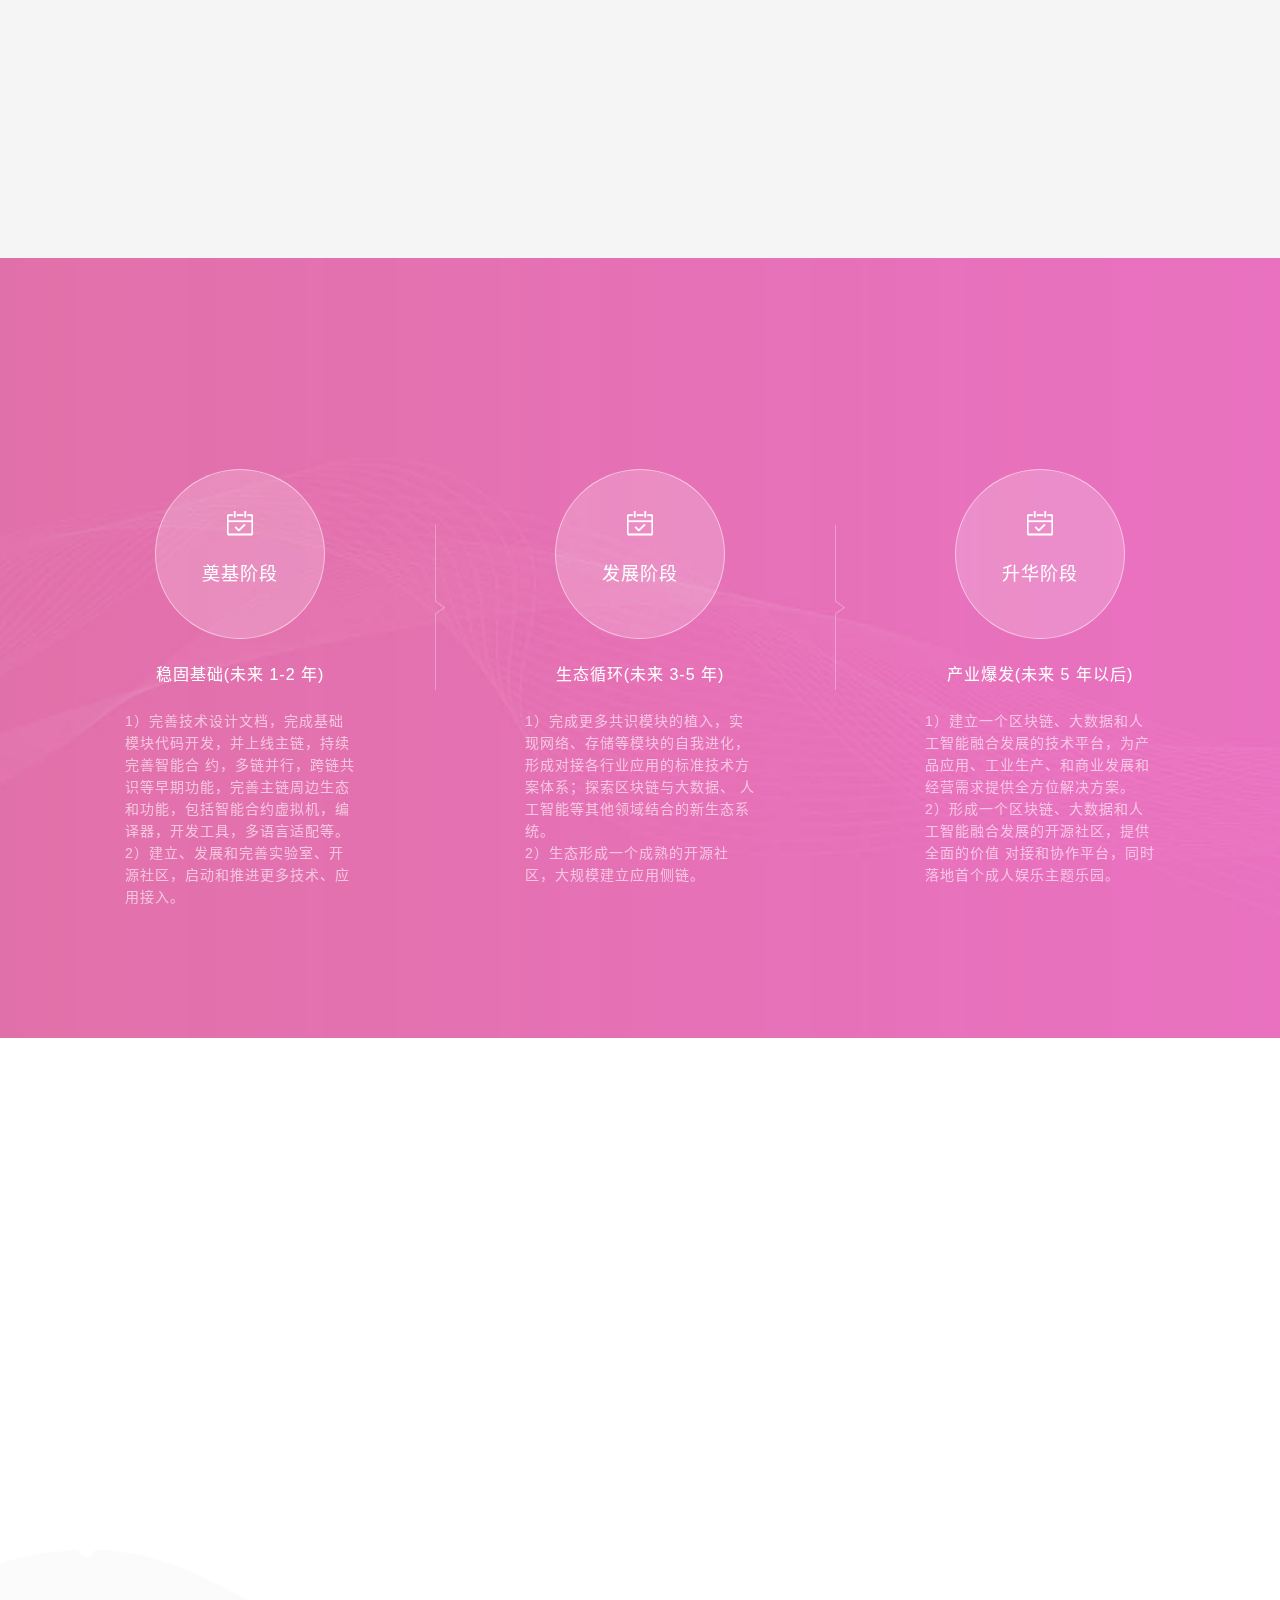
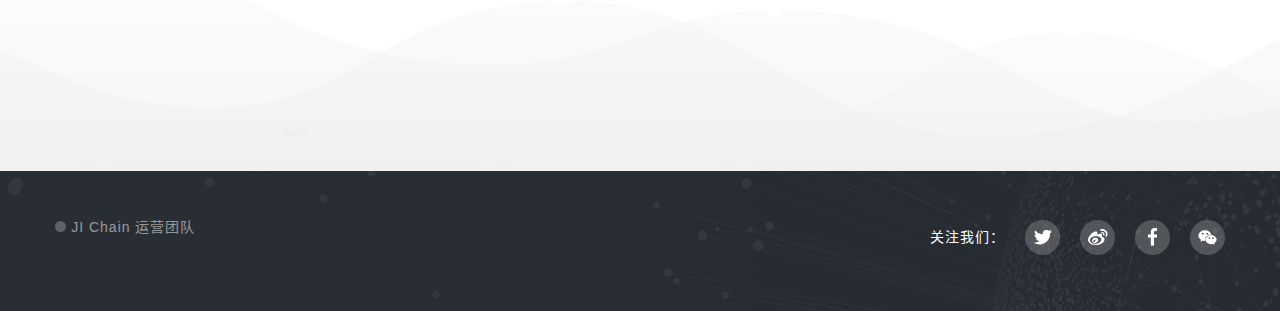
<file: cn/index.html>
﻿<!doctype html>
<html lang="zh-CN">

<head>
  <meta charset="utf-8">
  <meta name="viewport" content="width=device-width,initial-scale=1.0,minimum-scale=1.0, maximum-scale=1.0, user-scalable=no">
  <meta http-equiv="X-UA-Compatible" content="IE=edge, chrome=1">
  <meta name="format-detection" content="telephone=no" />
  <meta name="renderer" content="webkit|ie-comp|ie-stand" />
  <title>Hidden Gem Adult Life Inc</title>
  <meta name="keywords" content="" />
  <meta name="description" content="" />
  <link rel="stylesheet" href="css/bootstrap.css">
  <link rel="stylesheet" href="css/slick.css">
  <link rel="stylesheet" href="css/slick-theme.css">
  <link rel="stylesheet" href="css/animate.css">
  <link rel="stylesheet" href="css/style.css">
  <script type="text/javascript" src="js/jquery-1.11.2.min.js"></script>
  <script type="text/javascript" src="js/wow.min.js"></script>
  <script type="text/javascript" src="js/slick.min.js"></script>
  <!--[if lt IE9]>
  <script> 
    (function() {
      if (! 
      /*@cc_on!@*/
      0) return;
      var e = "abbr, article, aside, audio, canvas, datalist, details, dialog, eventsource, figure, footer, header, hgroup, mark, menu, meter, nav, output, progress, section, time, video".split(', ');
      var i= e.length;
      while (i--){
          document.createElement(e[i])
      } 
  })() 
  </script>
  <![endif]-->

</head>

<body ontouchstart>

  <!--------------------------------------------pc header-------------------------------------->
  <header class="top1 visible-lg">
    <div class="container top1_1">
      <div class="logo">
        <a href="/cn/index.htm">
          <img src="picture/logo.png" alt="" />
        </a>
      </div>
      <div class="menu" id="header">
        <ul class="nav">
          <li class="nli">
            <a href="javascript:scrollTo('.mao_2',-100,300)">设计背景</a>
          </li>
          <li class="nli">
            <a href="javascript:scrollTo('.mao_3',-100,300)">认知JI Chain</a>
          </li>
          <li class="nli">
            <a href="javascript:scrollTo('.mao_4',-100,300)">技术基础</a>
          </li>
          <li class="nli">
            <a href="javascript:scrollTo('.mao_5',-100,300)">经济模型</a>
          </li>
          <li class="nli">
            <a href="javascript:scrollTo('.mao_6',-100,300)">发展路线</a>
          </li>
          <li class="nli">
            <a href="javascript:scrollTo('.mao_7',-100,300)">钱包</a>
          </li>
          <li class="cnen">
            <span>中文</span>
            <ul class="sub">
              <li>
                <a href="/cn/index.html">中文</a>
              </li>
              <li>
                <a href="/">English</a>
              </li>
            </ul>
          </li>
        </ul>
      </div>
    </div>
  </header>
  <!--------------------------------------------phone header----------------------------------->
  <header class="top2 hidden-lg">
    <div class="container">
      <div class="logo">
        <a href="/cn/index.htm">
          <img src="picture/logo.png" alt="">
        </a>
      </div>
      <div class="menuph clearfix" id="menuph">
        <div class="point" id="mbtn">
          <span class="navbtn"></span>
        </div>
      </div>
    </div>
  </header>
  <!--------------------------------------------ph open---------------------------------------->
  <div class="xialaph">
    <!-- 一级 -->
    <ul class="ul1">
      <li class="li1">
        <a href="javascript:scrollTo('.mao_2',-50,300)">设计背景</a>
      </li>
      <li class="li1">
        <a href="javascript:scrollTo('.mao_3',-50,300)">认知JI Chain</a>
      </li>
      <li class="li1">
        <a href="javascript:scrollTo('.mao_4',-50,300)">技术基础</a>
      </li>
      <li class="li1">
        <a href="javascript:scrollTo('.mao_5',-50,300)">经济模型</a>
      </li>
      <li class="li1">
        <a href="javascript:scrollTo('.mao_6',-50,300)">发展路线</a>
      </li>
      <li class="li1">
        <a href="javascript:scrollTo('.mao_7',-50,300)">钱包</a>
      </li>

      <li class="cnen">
        <span>中文</span>
        <ul class="sub">
          <li>
            <a href="/cn/index.html">中文</a>
          </li>
          <li>
            <a href="/">English</a>
          </li>
        </ul>
      </li>
    </ul>
  </div>
  <div class="phonemeng"></div>
  <!--------------------------------------------main------------------------------------------->
  <div class="pz_main">
    <div class="pz_banner mao_1" style="background:url(images/banner_bg5061850.jpg) no-repeat center/cover;">
      <div class="banner_1">
        <div class="container"></div>
      </div>
    </div>
    <div class="w_0100_1 mao_2" style="background: #f5f5f5;">
      <div class="container">
        <div class="t_0100_bt wow bounceInUp" data-wow-duration="2s">
          <h1>设计背景</h1>
        </div>
        <div class="t_0100_1">

          <li>
            <a style="cursor:default;" class="wow flipInY" data-wow-duration="2s">
              <i>
                <img src="picture/img_1_19211226.png" alt="">
              </i>
              <h4>战略背景</h4>
              <span>基于区块链底层技术与人工智能机器人，打造数字成人娱乐社区平台与人工智能成人主题公园。</span>
            </a>
          </li>

          <li>
            <a style="cursor:default;" class="wow flipInY" data-wow-duration="2s">
              <i>
                <img src="picture/img_1_24212013.png" alt="">
              </i>
              <h4>市场未来</h4>
              <span>人类在探索人工智能机器人的道路上不断摸索着，这不仅是一个非常令人遐想的科幻命题，更是符合时代、人性、科技和市场需求的抉择，实现消费需求与投资需求的结合。</span>
            </a>
          </li>

          <li>
            <a style="cursor:default;" class="wow flipInY" data-wow-duration="2s">
              <i>
                <img src="picture/img_1_31834592.png" alt="">
              </i>
              <h4>设计目标</h4>
              <span>随着新时代人类对科技、信息网络依赖程度日益加深，紧张的工作、生活节奏随之而来的是社交障碍、性障碍等问题日趋严重。</span>
            </a>
          </li>

          <li>
            <a style="cursor:default;" class="wow flipInY" data-wow-duration="2s">
              <i>
                <img src="picture/img_1_44634692.png" alt="">
              </i>
              <h4>团队背景</h4>
              <span>美国宝石成人生活公司 项目发起人：亚力克斯·嘉兰(英国著名编剧兼导演) 美国硅谷的区块链技术工作室Augur（预言者）和互联网运营团队 分布全球的市场推广团队</span>
            </a>
          </li>

        </div>
        <script>
          $('.t_0100_1 li').each(function () {
            var index_num = $(this).index();
            $(this).find('a').attr('data-wow-delay', (1 + index_num * 0.2) + 's');
          })
        </script>
      </div>
    </div>
    <div class="w_0100_2 mao_3">
      <div class="container">
        <div class="t_0100_bt pink wow bounceInUp" data-wow-duration="2s">
          <h1>认知JI Chain</h1>
        </div>
        <div class="t_0100_2 wow bounceIn" data-wow-duration="2s" data-wow-delay="1s">

          <div class="t_2">
            <div class="t_2_1">
              <a style="cursor:default;">
                <h3>JI Chain的生态结构</h3>
                <span>与国内外数字资产发展趋势和区块链技术发展演进路径一致的是，JI Chain（基链）的发展需要云计算、大数据、物联网等新一代信息技术作为基础设施支撑，而其技术和应用发展又对推动新一代信息技术产业发展，以及对情趣用品行业、性爱科技市场以及成人主题乐园方向的发展具有重要的促进作用。其运作将形成技术（实验）+平台（数据）+金融（数字权益凭证）+应用（产品与场景研发）的人工智能产业链生态结构。
                中间是：JI Chain 平台 周边分别是：加密技术、基础设施、大数据、云计算、人工智能、应用场景（性爱机器人与成人娱乐主题公园）、网络共享机制与平台建设?（整条形成循环的产业链）</span>
              </a>
            </div>
          </div>

          <div class="t_2">
            <div class="t_2_1">
              <a style="cursor:default;">
                <h3>什么是JI Chain</h3>
                <span>JI Chain是人工智能开发与共享生态下的基于区块链技术的原生数字平台，是由人工智能技术、大数据和性文化开源社区组成的区块链项目。JI Chain（基链）通过区块链技术，提供可替代的智能合约、多链并行、共识机制、P2P
                网络、存储、加密、多级账户等功能模块，旨在通过专业技术和云计算方案，让用户可以通过参与测试人工智能的“图灵实验”，贡献个人实验数据，共享实验成果（即性爱机器人），循环往复加大实验深度，获得现金或等价物资回报。后期我们将基于试验数据，建立成人主题乐园。</span>
              </a>
            </div>
          </div>

          <div class="t_2">
            <div class="t_2_1">
              <a style="cursor:default;">
                <h3>JI Chain能做什么</h3>
                <span>我们认为区块链以其分布式存储的技术特点，公开透明、可以传递价值的特性，在未来会作为社会应用的基础而存在。然迄今为止，我们还很难发现身边的某个应用或者项目是真正基于区块链技术研发的。 为此，JI Chain（基链）率先出击，推动区块链商业应用，一个结合技术、文化、平台、应用的项目由此而生，能够融合社会应用从而解决产业链多边问题。</span>
              </a>
            </div>
          </div>

        </div>
        <script type="text/javascript">
          //特点
          $(".t_0100_2").slick({
            dots: true,
            arrows: false,
            speed: 1000,
            autoplay: true,
            autoplaySpeed: 3000,
            fade: true,
          });
          $(".t_0100_2 div").css("display", "");

          myObj = {
            "lists": [

              {
                "title": "JI Chain 的生态结构",
                "pic": "images/20180115/icon_1.png",
              },

              {
                "title": "什么是JI Chain",
                "pic": "images/20180115/icon_2.png",
              },

              {
                "title": "JI Chain 能做什么",
                "pic": "images/20180115/icon_3.png",
              },

            ]
          }
          $(".slick-dots li").each(function () {
            var _num = $(this).index();
            var _text = '<i><em><img src="' + myObj.lists[_num].pic + '"alt=""></em></i>' +
              '<h5>' + myObj.lists[_num].title + '</h5>';
            $(this).html(_text);
          });
        </script>
      </div>
    </div>
    <div class="w_0100_8 mao_4" style="background: url(images/bg7.png) no-repeat center/cover;">
      <div class="container">
        <div class="t_0100_bt white wow bounceInUp" data-wow-duration="2s">
          <h1>技术支持</h1>
        </div>
        <div class="t_0100_8 wow bounceIn" data-wow-duration="2s" data-wow-delay="1s">
          <div class="t_8">
            <img src="images/20180115/js_1.png" alt="">
          </div>
          <div class="t_8">
            <img src="images/20180115/js_2.png" alt="">
          </div>
          <div class="t_8">
            <img src="images/20180115/js_3.png" alt="">
          </div>
          <div style="clear:both;"></div>
        </div>
      </div>
    </div>
    <div class="w_0100_9 mao_5" style="background: #f5f5f5;">
      <div class="container">
        <div class="t_0100_bt pink wow bounceInUp" data-wow-duration="2s">
          <h1>经济模型</h1>
        </div>
        <div class="t_0100_9 wow slideInLeft" data-wow-duration="2s" data-wow-delay="1s">
          <div class="t_9">
            <ul class="t_9_1">
              <li class="t_9_1_item p60">
                <img src="images/60p.png" alt="">
                <p>矿机挖矿产生，占比60%，共12000万</p>
              </li>
              <li class="t_9_1_item">
                <img src="images/10p.png" alt="">
                <p>团队持有，占比10%，共2000万，这部分初始锁定，上线后分20个月线性解锁，每月解锁5%；</p>
              </li>
              <li class="t_9_1_item">
                <img src="images/10p.png" alt="">
                <p>注入实验室基金，占比10%，共2000万，用于灵图实验室与大数据库的建立，之后 每年结合研究进程进行技术变现与再投资；</p>
              </li>
              <li class="t_9_1_item">
                <img src="images/10p.png" alt="">
                <p>注入社区基金，占比10%，共2000万，用于性文化社区生态建设，每年使用不得超过400万；</p>
              </li>
              <li class="t_9_1_item">
                <img src="images/10p.png" alt="">
                <p>产业合作，占比10%，共2000万，用于商务合作和基于JI Chain的第三方优质项目扶持，每年使用不得超过400万。</p>
              </li>
            </ul>
            <div class="t_9_1">
              <img src="images/mode2.png" alt="">
            </div>
          </div>
        </div>
      </div>
      <script type="text/javascript">
        //线路图
        $(".t_9").slick({
          dots: false,
          arrows: false,
          speed: 1000,
          autoplay: true,
          slidesToShow: 1,
          slidesToScroll: 1,
          autoplaySpeed: 3000,
          responsive: [{
            breakpoint: 992,
            settings: {
              slidesToShow: 1,
              slidesToScroll: 1
            }
          },
          {
            breakpoint: 768,
            settings: {
              slidesToShow: 1,
              slidesToScroll: 1
            }
          }
          ]
        });
      </script>
    </div>
    <div class="w_0100_5 mao_6" style="background: url(images/bg_57691342.jpg) no-repeat center/cover;">
      <div class="container">
        <div class="t_0100_bt white wow bounceInUp" data-wow-duration="2s">
          <h1>发展路线</h1>
        </div>
        <div class="t_0100_5">
          <div class="t_5_w">
            <div class="t_5">
    
              <div class="t_5_1">
                <a style="cursor:default;" href="javascript:;">
                  <h4>奠基阶段</h4>
                  <h5>稳固基础(未来 1-2 年)</h5>
                  <span>1）完善技术设计文档，完成基础模块代码开发，并上线主链，持续完善智能合 约，多链并行，跨链共识等早期功能，完善主链周边生态和功能，包括智能合约虚拟机，编译器，开发工具，多语言适配等。<br/>2）建立、发展和完善实验室、开源社区，启动和推进更多技术、应用接入。</span>
                </a>
              </div>
    
              <div class="t_5_1">
                <a style="cursor:default;" href="javascript:;">
                  <h4>发展阶段</h4>
                  <h5>生态循环(未来 3-5 年)</h5>
                  <span>1）完成更多共识模块的植入，实现网络、存储等模块的自我进化，形成对接各行业应用的标准技术方案体系；探索区块链与大数据、 人工智能等其他领域结合的新生态系统。<br/>2）生态形成一个成熟的开源社区，大规模建立应用侧链。</span>
                </a>
              </div>
    
              <div class="t_5_1">
                <a style="cursor:default;" href="javascript:;">
                  <h4>升华阶段</h4>
                  <h5>产业爆发(未来 5 年以后)</h5>
                  <span>1）建立一个区块链、大数据和人工智能融合发展的技术平台，为产品应用、工业生产、和商业发展和经营需求提供全方位解决方案。<br/>2）形成一个区块链、大数据和人工智能融合发展的开源社区，提供全面的价值 对接和协作平台，同时落地首个成人娱乐主题乐园。
                  </span>
                </a>
              </div>
    
            </div>
          </div>
        </div>
        <script type="text/javascript">
          //线路图
          $(".t_5").slick({
            dots: false,
            arrows: true,
            speed: 1000,
            autoplay: true,
            slidesToShow: 3,
            slidesToScroll: 1,
            autoplaySpeed: 3000,
            responsive: [{
              breakpoint: 992,
              settings: {
                slidesToShow: 2,
                slidesToScroll: 1
              }
            },
            {
              breakpoint: 768,
              settings: {
                slidesToShow: 1,
                slidesToScroll: 1
              }
            }
            ]
          });
        </script>
      </div>
    </div>
    <div class="w_0100_4 mao_7" style="background: url(images/bg_46079117.jpg) no-repeat center/cover;">
      <div class="container">
        <div class="t_0100_bt pink wow bounceInUp" data-wow-duration="2s">
          <h1>钱包</h1>
        </div>
        <div class="w_4">
          <div class="t_0100_4 wow bounce" data-wow-duration="2s">
    
            <ul>
              <li>
                <a href="">
                  <i></i>
                  <img src="picture/img_4_12244704.jpg" alt="">
                  <em></em>
                  <h4></h4>
                </a>
              </li>
            </ul>
    
            <ul>
              <li>
                <a href="">
                  <i></i>
                  <img src="picture/img_4_26220208.jpg" alt="">
                  <em></em>
                  <h4></h4>
                </a>
              </li>
            </ul>
    
            <ul>
              <li>
                <a href="">
                  <i></i>
                  <img src="picture/img_4_37413749.jpg" alt="">
                  <em></em>
                  <h4></h4>
                </a>
              </li>
            </ul>
    
            <ul>
              <li>
                <a href="">
                  <i></i>
                  <img src="picture/img_4_45638145.jpg" alt="">
                  <em></em>
                  <h4></h4>
                </a>
              </li>
            </ul>
    
            <ul>
              <li>
                <a href="">
                  <i></i>
                  <img src="picture/img_4_51978344.jpg" alt="">
                  <em></em>
                  <h4></h4>
                </a>
              </li>
            </ul>
    
            <ul>
              <li>
                <a href="">
                  <i></i>
                  <img src="picture/img_4_63902330.jpg" alt="">
                  <em></em>
                  <h4></h4>
                </a>
              </li>
            </ul>
    
            <ul>
              <li>
                <a href="">
                  <i></i>
                  <img src="picture/img_4_77171364.jpg" alt="">
                  <em></em>
                  <h4></h4>
                </a>
              </li>
            </ul>
    
            <ul>
              <li>
                <a href="">
                  <i></i>
                  <img src="picture/img_4_88153252.jpg" alt="">
                  <em></em>
                  <h4></h4>
                </a>
              </li>
            </ul>
    
            <ul>
              <li>
                <a href="">
                  <i></i>
                  <img src="picture/img_4_95347101.jpg" alt="">
                  <em></em>
                  <h4></h4>
                </a>
              </li>
            </ul>
    
            <ul>
              <li>
                <a href="">
                  <i></i>
                  <img src="picture/img_4_108586417.jpg" alt="">
                  <em></em>
                  <h4></h4>
                </a>
              </li>
            </ul>
    
            <ul>
              <li>
                <a href="">
                  <i></i>
                  <img src="picture/img_4_117625378.jpg" alt="">
                  <em></em>
                  <h4></h4>
                </a>
              </li>
            </ul>
    
            <ul>
              <li>
                <a href="">
                  <i></i>
                  <img src="picture/img_4_127302710.jpg" alt="">
                  <em></em>
                  <h4></h4>
                </a>
              </li>
            </ul>
    
            <ul>
              <li>
                <a href="">
                  <i></i>
                  <img src="picture/img_4_134174595.jpg" alt="">
                  <em></em>
                  <h4></h4>
                </a>
              </li>
            </ul>
    
            <ul>
              <li>
                <a href="">
                  <i></i>
                  <img src="picture/img_4_148640794.jpg" alt="">
                  <em></em>
                  <h4></h4>
                </a>
              </li>
            </ul>
    
            <ul>
              <li>
                <a href="">
                  <i></i>
                  <img src="picture/img_4_153067080.jpg" alt="">
                  <em></em>
                  <h4></h4>
                </a>
              </li>
            </ul>
    
            <ul>
              <li>
                <a href="">
                  <i></i>
                  <img src="picture/img_4_169447193.jpg" alt="">
                  <em></em>
                  <h4></h4>
                </a>
              </li>
            </ul>
    
            <ul>
              <li>
                <a href="">
                  <i></i>
                  <img src="picture/img_4_177386804.jpg" alt="">
                  <em></em>
                  <h4></h4>
                </a>
              </li>
            </ul>
    
            <ul>
              <li>
                <a href="">
                  <i></i>
                  <img src="picture/img_4_187348921.jpg" alt="">
                  <em></em>
                  <h4></h4>
                </a>
              </li>
            </ul>
    
          </div>
        </div>
        <script type="text/javascript">
          var NDz = "";
          var x = 0;
          $('.t_0100_4 ul').each(function () {
            if (x % 18 == 0) {
              NDz += '<div class="t_4_1"><ul>';
            }
            NDz += $(this).html();
            if ((x + 1) % 18 == 0 || x + 1 == $('.t_0100_4 ul').length) {
              NDz += '</ul></div>';
            }
            x++;
          });
          $('.t_0100_4').html(NDz);

          //钱包
          $(".t_0100_4").slick({
            dots: true,
            arrows: false,
            speed: 1000,
            autoplay: true,
            slidesToShow: 1,
            slidesToScroll: 1,
            autoplaySpeed: 3000,
          });
          $(".t_0100_2 div").css("display", "");
        </script>
      </div>
    </div>
  </div>



  <!--------------------------------------------footer----------------------------------------->
  <div class="pz_down" style="background: url(images/bg_d.jpg) no-repeat center/cover;">
    <div class="w_0100_7">
      <div class="container">
        <div class="l_0100_7">

          <div class="l_7_2">
            <p><span class="cirle_7"></span>JI Chain 运营团队 &nbsp; &nbsp;
              <span style="color: rgb(51, 51, 51); font-family: arial; font-size: 13.3333px; background-color: rgb(255, 255, 255);"></span>
            </p>
            <p>
              <span style="color: rgb(51, 51, 51); font-family: arial; font-size: 13.3333px; background-color: rgb(255, 255, 255);"></span>
              <br/>
            </p>
          </div>
        </div>
        <script>
          if ($(window).width() > 768) {
            $('.l_0100_7 .l_7_1 a').removeAttr('href');
          }
        </script>
        <div class="r_0100_7">
          <h5>关注我们：</h5>
          <ul>
            <li>
              <a href="" target="_self">
                <img src="picture/img_7_2.png" alt="">
              </a>
            </li>
            <li>
              <a href="" target="_self">
                <img src="picture/img_7_3.png" alt="">
              </a>
            </li>
            <li>
              <a href="" target="_self">
                <img src="picture/img_7_4.png" alt="">
              </a>
            </li>
            <li>
              <a href="javascript:;">
                <img src="picture/img_7_5.png" alt="">
                <i>
                  <p>
                    <img src="picture/ewm.png" alt="" />
                  </p>
                </i>
              </a>
            </li>
          </ul>
        </div>
      </div>
    </div>
  </div>
  <div id="can" style="display:none;"></div>
  <script type="text/javascript" src="js/html5shiv.js"></script>
  <script type="text/javascript" src="js/respond.src.js"></script>
  <script type="text/javascript" src="js/maodian.0.2.js"></script>
  <script type="text/javascript" src="js/three.min.js"></script>
  <script type="text/javascript" src="js/public.js"></script>

  <script type="text/javascript">
    //banner_bg
    var SEPARATION = 100,
      AMOUNTX = 100,
      AMOUNTY = 50;
    var container;
    var camera, scene, renderer;
    var particles, particle, count = 0;
    var mouseX = 200,
      mouseY = -200;
    var windowHalfX = window.innerWidth / 2;
    var windowHalfY = window.innerHeight / 2;
    init();
    animate();

    function init() {
      container = document.createElement('div');
      document.getElementById("can").appendChild(container);
      camera = new THREE.PerspectiveCamera(75, window.innerWidth / window.innerHeight, 1, 10000);
      camera.position.z = 1000;
      scene = new THREE.Scene();
      particles = new Array();
      var PI2 = Math.PI * 2;
      var material = new THREE.ParticleCanvasMaterial({
        color: 0xffffff,
        program: function (context) {
          context.beginPath();
          context.arc(0, 0, 1, 0, PI2, true);
          context.fill();
        }
      });
      var i = 0;
      for (var ix = 0; ix < AMOUNTX; ix++) {
        for (var iy = 0; iy < AMOUNTY; iy++) {
          particle = particles[i++] = new THREE.Particle(material);
          particle.position.x = ix * SEPARATION - ((AMOUNTX * SEPARATION) / 2);
          particle.position.z = iy * SEPARATION - ((AMOUNTY * SEPARATION) / 2);
          scene.add(particle);
        }
      }
      renderer = new THREE.CanvasRenderer();
      renderer.setSize(window.innerWidth, window.innerHeight);
      container.appendChild(renderer.domElement);
      window.addEventListener('resize', onWindowResize, false);
    }

    function onWindowResize() {
      windowHalfX = window.innerWidth / 2;
      windowHalfY = window.innerHeight / 2;
      camera.aspect = window.innerWidth / window.innerHeight;
      camera.updateProjectionMatrix();
      renderer.setSize(window.innerWidth, window.innerHeight);
    }

    function animate() {
      requestAnimationFrame(animate);
      render();
    }

    function render() {
      camera.position.x += (mouseX - camera.position.x) * .05;
      camera.position.y += (-mouseY - camera.position.y) * .05;
      camera.lookAt(scene.position);
      var i = 0;
      for (var ix = 0; ix < AMOUNTX; ix++) {
        for (var iy = 0; iy < AMOUNTY; iy++) {
          particle = particles[i++];
          particle.position.y = (Math.sin((ix + count) * 0.3) * 50) + (Math.sin((iy + count) * 0.5) * 50);
          particle.scale.x = particle.scale.y = (Math.sin((ix + count) * 0.3) + 1) * 2 + (Math.sin((iy + count) * 0.5) +
            1) * 2;
        }
      }
      renderer.render(scene, camera);
      count += 0.1;
    }
  </script>
  <script type="text/javascript">
    var wow = new WOW({
      boxClass: 'wow',
      animateClass: 'animated',
      offset: 0, //距离可视区域多少开始执行动画
      mobile: false, //是否在移动设备上执行动画
      live: true, //异步加载的内容是否有效
    });
    wow.init();
  </script>

</body>

</html>
</file>
<file: css/style.css>
﻿/* CSS Document */
/*qt：xq*/
*{ padding:0; margin:0;}
html{ overflow-x:hidden; overflow-y:auto;}
ul, ol,li{ list-style-type:none; line-height:normal;}
body, button, input, select, textarea{ font-family: Arial; font-size:12px;}
body{ float:left; width:100%; position:relative; overflow: hidden;}
code, kbd, pre, samp {font-family:'Microsoft yahei' ,Arial;}
a{ text-decoration:none; color:#333;
-webkit-transition: all 0.2s ease-out 0s; 
   -moz-transition: all 0.2s ease-out 0s; 
     -o-transition: all 0.2s ease-out 0s; 
        transition: all 0.2s ease-out 0s;
/*清除IOS系统点击默认事件*/
-webkit-tap-highlight-color:rgba(0, 0, 0, 0);
-webkit-tap-highlight-color: transparent;}
a:hover{color:#333; cursor:pointer;}
img{border:0; max-width:100%;}
table { border-collapse: collapse; border-spacing: 0; }
h1,h2,h3,h4,h5,h6{margin:0; font-weight:normal; font-family:'Microsoft yahei' ,Arial;}
h1{font-size: 32px;}
h2{font-size: 24px;}
h3{font-size: 22px;}
h4{font-size: 18px;}
h5{font-size: 14px;}
h6{font-size: 12px;}
input,table,tr,td{ margin:0; padding:0; border:none;}
button,table{ border:none; background:none; margin:0; padding:0;}
select{ margin:0; padding:0; font-family:'Microsoft yahei' ,Arial;}
textarea{ resize:none;}
input{ outline:0;}
article,aside,dialog,footer,header,section,footer,nav,figure,menu{display:block;}
input,
button,
select,
textarea,
div,
a,
h4,
ul,
li {
  outline: none;
}

.pz_top{ float:left; width:100%;}
.pz_banner{ float:left; width:100%; overflow:hidden; position:relative; height:100vh;}
.pz_main{ float:left; width:100%;}
.pz_down{ float:left; width:100%;}


/*pc版头部*/
.top1{ position: fixed; width:100%; height:100px; left:0; top:0; background:#fff; z-index:1010;
-webkit-transition: all 0.4s linear;
   -moz-transition: all 0.4s linear;
     -o-transition: all 0.4s linear;
        transition: all 0.4s linear;}
.top1.active{ background-color:#fff;
-webkit-box-shadow: 0 2px 6px #aaa;
   -moz-box-shadow: 0 2px 6px #aaa;
     -o-box-shadow: 0 2px 6px #aaa;
        box-shadow: 0 2px 6px #aaa;}
.top1_1{
-webkit-transition: all 0.4s ease-out 0s; 
   -moz-transition: all 0.4s ease-out 0s; 
     -o-transition: all 0.4s ease-out 0s; 
        transition: all 0.4s ease-out 0s;}
.top1_1.active{width: 100% !important;}
.top1 .logo{ float:left; width:75px; margin:18px 0 0 0;}
.top1 .logo a,
.top1 .logo a img{display:block;float:left;width:100%;}


.menu{ float:right; height:38px;margin-top: 31px;}
.menu .nli{ float:left; z-index:15; position:relative; padding:0 12px;}
.menu .nli a{ display:block; float:left; font-size:16px; height:38px; line-height:38px; color:#333; position:relative;}
.menu .nli a::after,
.menu .nli a::before{content: "";display: block;position: absolute;left: 0;top: 0; width: 100%;height: 1px;background: #f73688;
opacity:0; filter:alpha(opacity=00);
-webkit-transition: all 0.4s ease-out 0s; 
   -moz-transition: all 0.4s ease-out 0s; 
     -o-transition: all 0.4s ease-out 0s; 
        transition: all 0.4s ease-out 0s;}
.menu .nli a::after{top: auto;bottom: 0;}
.menu .nli a:hover,
.menu .nli.on a{ color:#f73688;}
.menu .nli a:hover::before,
.menu .nli.on a::before{opacity:1; filter:alpha(opacity=100);
-webkit-transform: translate3d(25%, 0px, 0px);
   -moz-transform: translate3d(25%, 0px, 0px);
    -ms-transform: translate3d(25%, 0px, 0px);
     -o-transform: translate3d(25%, 0px, 0px);
        transform: translate3d(25%, 0px, 0px);}
.menu .nli a:hover::after,
.menu .nli.on a::after{opacity:1; filter:alpha(opacity=100);
-webkit-transform: translate3d(-25%, 0px, 0px);
   -moz-transform: translate3d(-25%, 0px, 0px);
    -ms-transform: translate3d(-25%, 0px, 0px);
     -o-transform: translate3d(-25%, 0px, 0px);
        transform: translate3d(-25%, 0px, 0px);}

.menu .cnen{float: left;height: 38px;position: relative;margin-left: 30px;padding:0 24px 0 40px;}
.menu .cnen::after{content: "";display: block;position: absolute;right: 0;top: 50%;width: 8px;height: 8px;border-bottom: 1px solid #ccc;border-left: 1px solid #ccc;margin-top: -4px;
-webkit-transform: rotate(-45deg);
   -moz-transform: rotate(-45deg);
    -ms-transform: rotate(-45deg);
     -o-transform: rotate(-45deg);
        transform: rotate(-45deg);}
.menu .cnen::before{content: "";display: block;position: absolute;left: 0;top: 12px;width: 1px;height: 14px;background: #e5e5e5;}
.menu .cnen span{display: block;float: left;height: 38px;line-height: 38px;font-size: 16px;color: #333;cursor: pointer;}

.menu .cnen .sub{display: none; position:absolute; width:100%; right:0;  top:100%; overflow:hidden;}
.menu .cnen .sub li{ position:relative; float:left; width:100%;}
.menu .cnen .sub li a{ display:block; float:left; width:100%; height:48px; line-height:48px; text-align:center;color:#fff; font-size:14px; background:#274a62; }
.menu .cnen .sub li a:hover{ background:rgba(255,255,255,0.8); color:#274a62;}


/*phone版头部*/
.top2{ position:fixed; left:0; top:0; width:100%; height:80px; background:#fff; z-index:1030;
-webkit-transition: all .3s ease-out 0s;
	 -moz-transition: all .3s ease-out 0s;
	  -ms-transition: all .3s ease-out 0s;
	   -o-transition: all .3s ease-out 0s;
	      transition: all .3s ease-out 0s;}
.top2.active{
-webkit-box-shadow: 0 2px 6px #aaa;
   -moz-box-shadow: 0 2px 6px #aaa;
     -o-box-shadow: 0 2px 6px #aaa;
        box-shadow: 0 2px 6px #aaa;
}
.top2 .logo{ float:left; width:66px; margin:6px 0 0 0;}
.top2 .logo a,
.top2 .logo a img{display: block;float: left;width: 100%;}

/*手机按钮*/
.menuph{ position:absolute; top:15px; right:15px; cursor:pointer; width:50px; height:50px; background:#274a62; text-align:center;}
.menuph .point{ display:inline-block; width:28px; height:22px; margin-top:14px; position:relative;}
.menuph .point:hover .navbtn,
.menuph .point:hover .navbtn::after,
.menuph .point:hover .navbtn::before{ width:28px;}
.menuph .navbtn{ position:absolute; top:10px; right:0; display:inline-block; width:21px; height:1px; background:#fff;
-webkit-transition: all .3s ease-out 0s;
	 -moz-transition: all .3s ease-out 0s;
	  -ms-transition: all .3s ease-out 0s;
	   -o-transition: all .3s ease-out 0s;
	      transition: all .3s ease-out 0s;}
.menuph .navbtn::after,
.menuph .navbtn::before{ content:''; position:absolute; right:0; display:inline-block; width:28px; height:1px; background:#fff;
-webkit-transition: all .3s ease-out 0s;
	 -moz-transition: all .3s ease-out 0s;
	  -ms-transition: all .3s ease-out 0s;
	   -o-transition: all .3s ease-out 0s;
	      transition: all .3s ease-out 0s;}
.menuph .navbtn::after{ top:-11px;}
.menuph .navbtn::before{ top:10px;}
.menuph .point.active .navbtn{ background:transparent;}
.menuph .point.active .navbtn::after{	top:0px;
-webkit-transform: rotate(45deg);
	 -moz-transform: rotate(45deg);
	  -ms-transform: rotate(45deg);
	   -o-transform: rotate(45deg);
	      transform: rotate(45deg);}
.menuph .point.active .navbtn::before{ top:0px;
-webkit-transform: rotate(-45deg);
	 -moz-transform: rotate(-45deg);
	  -ms-transform: rotate(-45deg);
	   -o-transform: rotate(-45deg);
	      transform: rotate(-45deg);}

@media  screen and (max-width:767px){
.top2{ height:50px;}
.top2 .logo{ float:left; width:40px; margin:7px 0 0 0;}
.top2 .menuph{ top:5px; right:15px; width:40px; height:40px;}
.top2 .menuph .point{ width:22px; height:19px; margin-top:10px;}
.top2 .menuph .point:hover .navbtn,
.top2 .menuph .point:hover .navbtn::after,
.top2 .menuph .point:hover .navbtn::before{ width:22px;}
.top2 .menuph .navbtn{ top:9px; width:16px; }
.top2 .menuph .navbtn::after,
.top2 .menuph .navbtn::before{	width:22px;}
.top2 .menuph .navbtn::after{ top:-9px;}
.top2 .menuph .navbtn::before{ top:9px;}
.top2 .menuph .point.active .navbtn::after{
	-webkit-transform: rotate(45deg);
	-moz-transform: rotate(45deg);
	-ms-transform: rotate(45deg);
	-o-transform: rotate(45deg);
	transform: rotate(45deg);
	top: 0px;}
.top2 .menuph .point.active .navbtn::before{
	-webkit-transform: rotate(-45deg);
	-moz-transform: rotate(-45deg);
	-ms-transform: rotate(-45deg);
	-o-transform: rotate(-45deg);
	transform: rotate(-45deg);
	top: 0px;}
}


/*手机下拉*/
.xialaph{ position:fixed; top:80px; left:100%; width:30%; max-height:100%; overflow-y:auto; background:rgba(0,0,0,0.80);z-index:1049;
-webkit-transition: all .3s ease-out 0s;
	 -moz-transition: all .3s ease-out 0s;
	  -ms-transition: all .3s ease-out 0s;
	   -o-transition: all .3s ease-out 0s;
	      transition: all .3s ease-out 0s;}
.xialaph .ul1{float: left;width: 100%;}
.xialaph .ul1 .li1{float: left;width: 100%;border-bottom: 1px solid rgba(255,255,255,0.20);}
.xialaph .ul1 .li1 a{display: block;float: left;padding: 0 30px; width: 100%;height: 72px;line-height: 72px;font-size: 16px;color: #fff;}
.xialaph .ul1 .cnen{float: left;width: 100%;position: relative;}
.xialaph .ul1 .cnen span{display: block;float: left;width: 100%;padding: 0 30px; height: 72px;line-height: 72px;font-size: 16px;color: #fff;position: relative;}
.xialaph .ul1 .cnen span::after{content: "";display: block;position: absolute;right: 30px;top: 50%;width: 8px;height: 8px;border-bottom: 1px solid #ccc;border-left: 1px solid #ccc;margin-top: -4px;
-webkit-transition: all .3s ease-out 0s;
	 -moz-transition: all .3s ease-out 0s;
	  -ms-transition: all .3s ease-out 0s;
	   -o-transition: all .3s ease-out 0s;
	      transition: all .3s ease-out 0s;
-webkit-transform: rotate(-45deg);
   -moz-transform: rotate(-45deg);
    -ms-transform: rotate(-45deg);
     -o-transform: rotate(-45deg);
        transform: rotate(-45deg);}
.xialaph .ul1 .cnen span.active::after{
-webkit-transform: rotate(135deg);
   -moz-transform: rotate(135deg);
    -ms-transform: rotate(135deg);
     -o-transform: rotate(135deg);
        transform: rotate(135deg);}
.xialaph .ul1 .cnen .sub{display: none; float: left; width:100%;padding-bottom: 15px;}
.xialaph .ul1 .cnen .sub li{ position:relative; float:left; width:100%;}
.xialaph .ul1 .cnen .sub li a{display: block;float: left;padding: 0 45px; width: 100%;height: 40px;line-height: 40px;font-size: 14px;color: #fff;}
.xialaph.active{
-webkit-transform: translate3d(-100%, 0px, 0px);
   -moz-transform: translate3d(-100%, 0px, 0px);
    -ms-transform: translate3d(-100%, 0px, 0px);
     -o-transform: translate3d(-100%, 0px, 0px);
        transform: translate3d(-100%, 0px, 0px);}

@media  screen and (max-width:991px){
  .xialaph{ width:50%;}
}


@media  screen and (max-width:767px){
.xialaph{ top:50px; width:60%;}
.xialaph .ul1 .li1 a{height: 42px;line-height: 42px;font-size: 14px;padding: 0 20px;}
.xialaph .ul1 .cnen span{height: 42px;line-height: 42px;font-size: 14px;padding: 0 20px;}
.xialaph .ul1 .cnen .sub li a{padding: 0 30px;height: 30px;line-height: 30px;font-size: 12px;}
}
/*banner*/
#can{float: left;position:absolute; width: 100%;height: 100%;opacity:0.6; filter:alpha(opacity=60);
-webkit-transform: translate3d(0, 20%, 0px);
   -moz-transform: translate3d(0, 20%, 0px);
    -ms-transform: translate3d(0, 20%, 0px);
     -o-transform: translate3d(0, 20%, 0px);
        transform: translate3d(0, 20%, 0px);}
.banner_1{position: absolute;left: 0;top: 50%;width: 100%;z-index: 9;text-align: center;
-webkit-transform: translate(0, -50%);
	  -ms-transform: translate(0, -50%);
	      transform: translate(0, -50%);}
.banner_1 h1{display: block;float: left;width: 100%;height: 80px;line-height: 80px;font-size: 66px;color: #fff;font-weight: bold;position: relative;}
.banner_1 h1::after{content: "";display: block;position: absolute;left: 50%;top: 100%;margin: 26px 0 0 -40px;width: 80px;height: 1px;background: #fff;opacity:0.5; filter:alpha(opacity=50);}
.banner_1 span{display: block;float: left;width: 100%;font-size: 14px;line-height: 36px;color: #fff;margin-top: 60px;}
.banner_1 p{text-align: left;text-indent: 2em;}

@media  screen and (max-width:1199px){
  .banner_1 h1{height: 70px;line-height: 70px;font-size: 55px;}
  .banner_1 h1::after{margin: 22px 0 0 -40px;width: 80px;height: 1px;}
  .banner_1 span{font-size: 14px;line-height: 32px;margin-top: 50px;}
}

@media  screen and (max-width:767px){
  .banner_1 h1{height: 50px;line-height: 50px;font-size: 24px;}
  .banner_1 h1::after{margin: 10px 0 0 -25px;width: 50px;}
  .banner_1 span{font-size: 12px;line-height: 28px;margin-top: 30px;}
  .banner_1 p { line-height: 1.6; }
}

@media  screen and (max-width:768px){
  .pz_banner { height: 55vh; }
}


/*main*/
.t_0100_bt{float: left;width: 100%;text-align: center;border-bottom: 1px solid #e7e7e7;}
.t_0100_bt h1{display: block;float: left;width: 100%;text-align: center;height: 53px;line-height: 53px;font-size: 32px;color: #333;font-weight: bold;position: relative;}
.t_0100_bt h1::after{content: "";display: block;position: absolute;left: 50%;top: 100%;margin: -1px 0 0 -15px;width: 30px;height: 3px;background: #333;}
.t_0100_bt h1::before{content: "";display: block;position: absolute;left: 50%;top: 100%;margin: 10px 0 0 -75px;width: 150px;height: 1px;background: #e7e7e7;}
.t_0100_bt.blue h1{color: #2c73c5;}
.t_0100_bt.blue h1::after{background: #2c73c5;}
.t_0100_bt.pink h1{color: #f73688;}
.t_0100_bt.pink h1::after{background: #f73688;}
.t_0100_bt.white{border-bottom: 1px solid rgba(255,255,255,0.20);}
.t_0100_bt.white h1{color: #fff;}
.t_0100_bt.white h1::after{background: #fff;}
.t_0100_bt.white h1::before{background: #fff;opacity:0.2; filter:alpha(opacity=20);}


@media  screen and (max-width:1199px){
  .t_0100_bt h1{height: 44px;line-height: 44px;font-size: 28px;}
}

@media  screen and (max-width:991px){
  .t_0100_bt h1{height: 39px;line-height: 39px;font-size: 24px;}
}

@media  screen and (max-width:767px){
  .t_0100_bt h1{height: 34px;line-height: 34px;font-size: 20px;}
}

.w_0100_1{float: left;width: 100%;padding: 50px 0 60px 0;}
.t_0100_1{float: left;width: 100%;margin-top: 55px;}
.t_0100_1 li{float: left;width: 25%;position: relative;z-index: 1;}
.t_0100_1 li:hover{z-index: 2;}
.t_0100_1 li::after{content: "";display: block;position: absolute;right: 0;top: 52px;width: 1px;height: 270px;background: #eaedf0;}
.t_0100_1 li:nth-child(1)::before{content: "";display: block;position: absolute;left: 0;top: 52px;width: 1px;height: 270px;background: #eaedf0;}
.t_0100_1 li a{display: block;float: left;width: 100%;text-align: center;position: relative;height: 480px;z-index: 9;padding: 0 15px;}
.t_0100_1 li a::before{content: "";display: block;position: absolute;left: -6%;top: 0; width: 112%;height: 0%;background: #fff;z-index: 1;
-webkit-transition: all 0.2s ease-out 0s; 
   -moz-transition: all 0.2s ease-out 0s; 
     -o-transition: all 0.2s ease-out 0s; 
        transition: all 0.2s ease-out 0s;
-webkit-border-radius:10px; 
   -moz-border-radius:10px;
        border-radius:10px;}
.t_0100_1 li a i{display: block;float: left;width: 70px;position: relative;left: 50%;margin: 77px 0 0 -35px;z-index: 2;overflow: hidden;
-webkit-transition: all 0.2s ease-out 0s; 
   -moz-transition: all 0.2s ease-out 0s; 
     -o-transition: all 0.2s ease-out 0s; 
        transition: all 0.2s ease-out 0s;
-webkit-border-radius:50%; 
   -moz-border-radius:50%;
        border-radius:50%;}
.t_0100_1 li a i img{display: block;float: left;width: 100%;}
.t_0100_1 li a h4{display: block;float: left;width: 100%;margin-top: 30px;height: 30px;line-height: 30px;font-size: 16px;color: #333;position: relative;z-index: 2; white-space:nowrap; overflow: hidden; text-overflow:ellipsis;}
.t_0100_1 li a span{/*text-align: left;*/display: block;float: left;width: 100%;font-size: 14px;line-height: 22px;color: #666;height: auto;overflow: hidden;margin-top: 18px;position: relative;z-index: 2;}
.t_0100_1 li a:hover i{
-webkit-box-shadow:0 5px 20px rgba(0,0,0,0.10);
   -moz-box-shadow:0 5px 20px rgba(0,0,0,0.10);
        box-shadow:0 5px 20px rgba(0,0,0,0.10);}
.t_0100_1 li a:hover::before{height: 100%;
-webkit-box-shadow:0 0 20px rgba(0,0,0,0.02);
   -moz-box-shadow:0 0 20px rgba(0,0,0,0.02);
        box-shadow:0 0 20px rgba(0,0,0,0.02);}

@media  screen and (max-width:991px){
  .w_0100_1{padding: 40px 0 50px 0;}
  .t_0100_1{margin-top: 45px;padding: 0 15px;}
  .t_0100_1 li{width: 50%;position: relative;z-index: 1;}
}

@media  screen and (max-width:767px){
  .w_0100_1{padding: 30px 0 40px 0;}
  .t_0100_1{margin-top: 35px;padding: 0;}
  .t_0100_1 li{width: 50%;position: relative;z-index: 1;}
  .t_0100_1 li::after{top: 40px;height: 180px;}
  .t_0100_1 li:nth-child(1)::before{top: 40px;height: 120px;}
  .t_0100_1 li a{height: auto;padding: 0 10px;}
  .t_0100_1 li a i{width: 40px;margin: 30px 0 0 -20px;}
  .t_0100_1 li a h4{display: block;float: left;width: 100%;margin-top: 15px;height: 20px;line-height: 20px;font-size: 14px;color: #333;position: relative;z-index: 2; white-space:nowrap; overflow: hidden; text-overflow:ellipsis;}
  .t_0100_1 li a span{font-size: 12px;line-height: 20px;height: auto;margin-top: 10px;}
}

.w_0100_2{float: left;width: 100%;padding: 50px 0 0 0;}
.t_0100_2{float: left;width: 100%;margin-top: 104px;position: relative;}
.t_0100_2 .t_2{outline: none;position: relative;padding: 0 65px;height: 420px;overflow: hidden;}
.t_0100_2 .t_2 .t_2_1{float: left;width: 100%;height: 100%;/*background: url(../images/img_2_1.png) no-repeat center/100% 100%;*/position: relative;outline: none;}
.t_0100_2 .t_2 .t_2_1 a{display: block;position: relative; float: left;width: 100%;height: 100%;padding: 0 10px; text-align: center;outline: none;}
.t_0100_2 .t_2 .t_2_1 a h3{display: block;float: left;width: 100%;margin-top: 160px;height: 40px;line-height: 40px;font-size: 20px;color: #f73688;position: relative;}
.t_0100_2 .t_2 .t_2_1 a h3::after{content: "";display: block;position: absolute;left: 50%;top: 100%;margin: 5px 0 0 -20px;width: 40px;height: 1px;background: #f73688;}
.t_0100_2 .t_2 .t_2_1 a span{display: block;float: left;width: 100%;font-size: 14px;line-height: 24px;color: #999;height: 170px;overflow: hidden;margin-top: 20px;text-align: left;text-indent: 2em;}

.t_0100_2 .slick-dots{ top: 0;/*bottom:200px;*/ height:0;z-index: 99;}
.t_0100_2 .slick-dots li{vertical-align: top;width: 132px;height: 132px;position: relative;cursor: pointer;background: #32b8f0;
  border: 1px solid rgba(255,255,255,0.50);margin: -35px 100px 0;
-webkit-transition: all 0.2s ease-out 0s; 
   -moz-transition: all 0.2s ease-out 0s; 
     -o-transition: all 0.2s ease-out 0s; 
        transition: all 0.2s ease-out 0s;
-webkit-border-radius:50%; 
   -moz-border-radius:50%;
        border-radius:50%;}
.t_0100_2 .slick-dots li::before{content: "";display: block;position: absolute;width: 116%;height: 116%;left: 50%;top: 50%; opacity:0; filter:alpha(opacity=00);background: #32b8f0;z-index: -1;
-webkit-transform: translate(-50%, -50%);
	  -ms-transform: translate(-50%, -50%);
	      transform: translate(-50%, -50%);
-webkit-transition: all 0.2s ease-out 0s; 
   -moz-transition: all 0.2s ease-out 0s; 
     -o-transition: all 0.2s ease-out 0s; 
        transition: all 0.2s ease-out 0s;
-webkit-border-radius:50%; 
   -moz-border-radius:50%;
        border-radius:50%;}
.t_0100_2 .slick-dots li i{display: table;position: relative;text-align: center; float: left;width: 44px;height: 44px;left: 50%;margin: 20px 0 0 -22px;}
.t_0100_2 .slick-dots li i em{display: table-cell;vertical-align: middle;width: 44px;max-height: 44px;}
.t_0100_2 .slick-dots li i em img{max-height: 44px;max-width: 44px;}
.t_0100_2 .slick-dots li h5{letter-spacing: 0px;display: block;float: left;width: 100%;padding: 0 28px;font-size: 14px;line-height: 18px;color: #fff;margin-top: 15px;}
/* .t_0100_2 .slick-dots li:nth-child(2),
.t_0100_2 .slick-dots li:nth-child(4){margin: 0 53px;margin-top: -202px;}
.t_0100_2 .slick-dots li:nth-child(3){margin: 0 137px;margin-top: -292px;} */
.t_0100_2 .slick-dots li:nth-child(2){background: #e7376f;}
.t_0100_2 .slick-dots li:nth-child(2)::before{background: #e7376f;}
.t_0100_2 .slick-dots li:nth-child(2)::after {
  content: "";
  display: block;
  position: absolute;
  right: 100%;
  top: 100%;
  margin: -62px 92px 0 0;
  width: 15px;
  height: 15px;
  background: #91969a;
-webkit-border-radius:50%; 
   -moz-border-radius:50%;
        border-radius:50%;}
.t_0100_2 .slick-dots li:nth-child(3){background: #3bbab2;}
.t_0100_2 .slick-dots li:nth-child(3)::before{background: #3bbab2;}
.t_0100_2 .slick-dots li:nth-child(3)::after {
  content: "";
  display: block;
  position: absolute;
  right: 100%;
  top: 100%;
  margin: -62px 92px 0 0;
  width: 15px;
  height: 15px;
  background: #91969a;
-webkit-border-radius:50%; 
   -moz-border-radius:50%;
        border-radius:50%;}
.t_0100_2 .slick-dots li:nth-child(4){background: #4f4f4f;}
.t_0100_2 .slick-dots li:nth-child(4)::before{background: #4f4f4f;}
.t_0100_2 .slick-dots li:nth-child(4)::after{content: "";display: block;position: absolute;right:100%;top: 100%;margin: -124px 85px 0 0;width: 15px;height: 15px;background: #2c73c5;
-webkit-border-radius:50%; 
   -moz-border-radius:50%;
        border-radius:50%;}
.t_0100_2 .slick-dots li:nth-child(5){background: #23a5b3;}
.t_0100_2 .slick-dots li:nth-child(5)::before{background: #23a5b3;}
.t_0100_2 .slick-dots li:nth-child(5)::after{content: "";display: block;position: absolute;right:100%;top: 100%;margin: -188px 14px 0 0;width: 15px;height: 15px;background: #2c73c5;
-webkit-border-radius:50%; 
   -moz-border-radius:50%;
        border-radius:50%;}
.t_0100_2 .slick-dots li.slick-active::before{opacity:1; filter:alpha(opacity=100);}

@media  screen and (max-width:1199px){
  .t_0100_2 .t_2{height: 402px;}
  .t_0100_2 .slick-dots{bottom: 160px;}
  .t_0100_2 .slick-dots li{vertical-align: top;width: 109px;height: 109px;}
  .t_0100_2 .slick-dots li i{display: table;position: relative;text-align: center; float: left;width: 36px;height: 36px;left: 50%;margin: 16px 0 0 -18px;}
  .t_0100_2 .slick-dots li i em{display: table-cell;vertical-align: middle;width: 36px;max-height: 36px;}
  .t_0100_2 .slick-dots li i em img{display: block; max-height: 36px;max-width: 36px;}
  .t_0100_2 .slick-dots li h5{display: block;float: left;width: 100%;padding: 0 25px;font-size: 12px;line-height: 18px;color: #fff;margin-top: 5px;}
  /* .t_0100_2 .slick-dots li:nth-child(2),
  .t_0100_2 .slick-dots li:nth-child(4){margin: 0 44px;margin-top: -166px;}
  .t_0100_2 .slick-dots li:nth-child(3){margin: 0 113px;margin-top: -240px;} */
  .t_0100_2 .slick-dots li:nth-child(2)::after{right:100%;top: 100%;margin: -50px 88px 0 0;width: 12px;height: 12px;}
  .t_0100_2 .slick-dots li:nth-child(3)::after{right:100%;top: 100%;margin: -50px 88px 0 0;width: 12px;height: 12px;}
  .t_0100_2 .slick-dots li:nth-child(4)::after{right:100%;top: 100%;margin: -101px 70px 0 0;width: 12px;height: 12px;}
  .t_0100_2 .slick-dots li:nth-child(5)::after{right:100%;top: 100%;margin: -152px 18px 0 0;width: 12px;height: 12px;}
}

@media  screen and (max-width:991px){
  .w_0100_2{padding: 40px 0;}
  .t_0100_2{margin-top: 30px;}
  .t_0100_2 .t_2{padding: 0 ;height: auto;margin-top: 122px;/* border-top: 10px solid #4f4f4f; */}
  .t_0100_2 .t_2 .t_2_1{margin-top: 10px;/*border-top: 20px solid #f7f7f7;*/background: none;}
  .t_0100_2 .t_2 .t_2_1 a{padding: 0 30px;}
  .t_0100_2 .t_2 .t_2_1 a h3{margin-top: 10px;height: 40px;line-height: 40px;font-size: 20px;color: #2c73c5;position: relative;}
  .t_0100_2 .t_2 .t_2_1 a h3::after{content: "";display: block;position: absolute;left: 50%;top: 100%;margin: 5px 0 0 -20px;width: 40px;height: 1px;background: #2c73c5;}
  .t_0100_2 .t_2 .t_2_1 a span{display: block;float: left;width: 100%;font-size: 14px;line-height: 30px;color: #999;height: 60px;overflow: hidden;margin-top: 20px;}
  .t_0100_2 .slick-dots{ bottom:100%; height:0;z-index: 99;}
  .t_0100_2 .slick-dots li{vertical-align: top;width: 102px;height: 102px;}
  .t_0100_2 .slick-dots li i{display: table;position: relative;text-align: center; float: left;width: 32px;height: 32px;left: 50%;margin: 10px 0 0 -16px;}
  .t_0100_2 .slick-dots li i em{display: table-cell;vertical-align: middle;width: 32px;max-height: 32px;}
  .t_0100_2 .slick-dots li i em img{max-height: 32px;max-width: 32px;}
  .t_0100_2 .slick-dots li h5{display: block;float: left;width: 100%;padding: 0 18px;font-size: 12px;line-height: 18px;color: #fff;margin-top: 15px;}
  .t_0100_2 .slick-dots li,
  .t_0100_2 .slick-dots li:nth-child(2),
  .t_0100_2 .slick-dots li:nth-child(4),
  .t_0100_2 .slick-dots li:nth-child(3){margin: 0 15px;}
  .t_0100_2 .slick-dots li:nth-child(2)::after,
  .t_0100_2 .slick-dots li:nth-child(3)::after,
  .t_0100_2 .slick-dots li:nth-child(4)::after,
  .t_0100_2 .slick-dots li:nth-child(5)::after{right:100%;top: 50%;margin: -6px 9px 0 0;}
}

@media  screen and (max-width:767px){
  .w_0100_2{padding: 30px 0;}
  .t_0100_2{margin-top: 20px;}
  .t_0100_2 .t_2{padding: 0 ;height: auto;margin-top: 50px;/* border-top: 5px solid #4f4f4f; */}
  .t_0100_2 .t_2 .t_2_1{margin-top: 5px;/*border-top: 10px solid #f7f7f7;*/background: none;}
  .t_0100_2 .t_2 .t_2_1 a{padding: 0;}
  .t_0100_2 .t_2 .t_2_1 a h3{margin-top: 5px;height: 30px;line-height: 30px;font-size: 16px;}
  .t_0100_2 .t_2 .t_2_1 a h3::after{margin: 0 0 0 -20px;}
  .t_0100_2 .t_2 .t_2_1 a span{font-size: 12px;line-height: 24px;height: auto;margin-top: 10px;}
  .t_0100_2 .slick-dots{ bottom:100%; height:0;z-index: 99;}
  .t_0100_2 .slick-dots li{width: 40px;height: 40px;}
  .t_0100_2 .slick-dots li i{width: 20px;height: 20px;margin: 8px 0 0 -10px;}
  .t_0100_2 .slick-dots li i em{width: 20px;max-height: 20px;}
  .t_0100_2 .slick-dots li i em img{max-height: 20px;max-width: 20px;}
  .t_0100_2 .slick-dots li h5{display: none;}
  .t_0100_2 .slick-dots li,
  .t_0100_2 .slick-dots li:nth-child(2),
  .t_0100_2 .slick-dots li:nth-child(4),
  .t_0100_2 .slick-dots li:nth-child(3){margin: 0 8px;}
  .t_0100_2 .slick-dots li:nth-child(2)::after,
  .t_0100_2 .slick-dots li:nth-child(3)::after,
  .t_0100_2 .slick-dots li:nth-child(4)::after,
  .t_0100_2 .slick-dots li:nth-child(5)::after{right:100%;top: 50%;margin: -3px 6px 0 0;width: 6px;height: 6px;}
}

.w_0100_3{float: left;width: 100%;position: relative;}
.t_0100_3{float: left;width: 100%;position: relative;z-index: 9;}
.t_0100_3 .t_3_1{position: absolute;left: 0;top: 106px;width: 350px;}
.t_0100_3 .t_3_1 h1{display: block;float: left;width: 100%;height: 40px;line-height: 40px;font-size: 32px;color: #fff;font-weight: bold;}
.t_0100_3 .t_3_1 i{display: block;float: left;width: 30px;height: 3px;background: #fff;position: relative;margin-top: 6px;}
.t_0100_3 .t_3_1 i::before{content: "";display: block;float: right;height: 1px;width: 960px;background: #fff;margin: 1px -120px 0 0;opacity:0.3; filter:alpha(opacity=30);}
.t_0100_3 .t_3_1 i::after{content: "";display: block;position: absolute;left: 0;top: 11px;height: 1px;width: 250px;background: #fff;opacity:0.3; filter:alpha(opacity=30);}
.t_0100_3 .t_3_1 span{display: block;float: left;width: 100%;font-size: 14px;line-height: 30px;color: #fff;margin-top: 44px;height: 60px;overflow: hidden;}
.l_0100_3{float: left;width: 100%;padding: 90px 0 120px 0;}
.l_0100_3 .l_3_1{outline: none;float: left;}
.l_0100_3 .l_3_1 ul{float: right;text-align: right;}
.l_0100_3 .l_3_1 ul li{float: right;margin: 20px 0 0 20px;}
.l_0100_3 .l_3_1 ul li a{display: block;float: left;width: 125px;border: 1px solid #eee;background: #fff;}
.l_0100_3 .l_3_1 ul li a img{display: block;float: left;width: 100%;}
.l_0100_3 .l_3_1 ul li:nth-child(5),
.l_0100_3 .l_3_1 ul li:nth-child(10),
.l_0100_3 .l_3_1 ul li:nth-child(16){clear: right;}
.l_0100_3 .slick-prev{display: block;position: absolute;left: 0;top: auto;bottom: 154px;background: url(../images/prev_3.png) no-repeat center/100% 100%;width: 10px;height: 17px;cursor: pointer;opacity:0.3; filter:alpha(opacity=30);
-webkit-transition: all 0.2s ease-out 0s; 
   -moz-transition: all 0.2s ease-out 0s; 
     -o-transition: all 0.2s ease-out 0s; 
        transition: all 0.2s ease-out 0s;
-webkit-transform: translate(0, 0);
	  -ms-transform: translate(0, 0);
	      transform: translate(0, 0);}
.l_0100_3 .slick-prev:hover{opacity:1; filter:alpha(opacity=100);}
.l_0100_3 .slick-next{display: block;position: absolute;left: 60px;top: auto;bottom: 154px;background: url(../images/next_3.png) no-repeat center/100% 100%;width: 10px;height: 17px;cursor: pointer;opacity:0.3; filter:alpha(opacity=30);
-webkit-transition: all 0.2s ease-out 0s; 
   -moz-transition: all 0.2s ease-out 0s; 
     -o-transition: all 0.2s ease-out 0s; 
        transition: all 0.2s ease-out 0s;
-webkit-transform: translate(0, 0);
	  -ms-transform: translate(0, 0);
	      transform: translate(0, 0);}
.l_0100_3 .slick-next:hover{opacity:1; filter:alpha(opacity=100);}
.l_0100_3 .slick-dots {bottom: 160px;width: 70px;height: 5px;}
.l_0100_3 .slick-dots li{vertical-align: top;width: 5px;height: 5px;margin: 0 2.5px;background: #fff;opacity:0.3; filter:alpha(opacity=30);cursor: pointer;
-webkit-transition: all 0.2s ease-out 0s; 
   -moz-transition: all 0.2s ease-out 0s; 
     -o-transition: all 0.2s ease-out 0s; 
        transition: all 0.2s ease-out 0s;
-webkit-border-radius:50%; 
   -moz-border-radius:50%;
        border-radius:50%;}
.l_0100_3 .slick-dots li button{display: none;}
.l_0100_3 .slick-dots li.slick-active{opacity:1; filter:alpha(opacity=100);}

@media  screen and (max-width:1199px){
  .t_0100_3 .t_3_1{position: absolute;left: 0;top: 86px;width: 330px;}
  .l_0100_3{float: left;width: 100%;padding: 70px 0 90px 0;}
  .l_0100_3 .l_3_1 ul li{float: right;margin: 15px 0 0 15px;}
  .l_0100_3 .l_3_1 ul li a{display: block;float: left;width: 105px;border: 1px solid #eee;background: #fff;}
  .l_0100_3 .slick-prev{bottom: 118px;width: 10px;height: 17px;}
  .l_0100_3 .slick-next{left: 60px;bottom: 118px;width: 10px;height: 17px;}
  .l_0100_3 .slick-dots {bottom: 123px;width: 70px;height: 5px;}
}

@media  screen and (max-width:991px){
  .w_0100_3{padding: 50px 0 60px 0;}
  .t_0100_3 .t_3_1{position: relative;left: 0;top: 0;width: 100%;text-align: center;}
  .t_0100_3 .t_3_1 h1{display: block;float: left;width: 100%;height: 40px;line-height: 40px;font-size: 32px;color: #fff;font-weight: bold;}
  .t_0100_3 .t_3_1 i{left: 50%;margin-left: -15px;}
  .t_0100_3 .t_3_1 i::before{right: 50%;position: relative; height: 1px;width: 960px;margin: 1px -480px 0 0;}
  .t_0100_3 .t_3_1 i::after{left: 50%;margin-left: -125px;}
  .t_0100_3 .t_3_1 span{font-size: 14px;line-height: 30px;color: #fff;margin-top: 20px;}
  .l_0100_3{float: left;width: 100%;padding: 10px 0 20px 0;}
  .l_0100_3 .l_3_1{outline: none;float: left;}
  .l_0100_3 .l_3_1 ul{float: left;text-align: center;width: 100%;}
  .l_0100_3 .l_3_1 ul li{display:inline-block; *display:inline; *zoom:1;vertical-align: top;float: none;width: 18%; margin: 12px 0 0 0;padding: 0 5px;}
  .l_0100_3 .l_3_1 ul li a{width: 100%;}
  .l_0100_3 .l_3_1 ul li:nth-child(5),
  .l_0100_3 .l_3_1 ul li:nth-child(10),
  .l_0100_3 .l_3_1 ul li:nth-child(16){clear: none;}
  .l_0100_3 .slick-prev{left: auto;right: 50%; margin-right: 30px; top: auto;bottom: -18px;}
  .l_0100_3 .slick-next{left: 50%;margin-left: 30px; top: auto;bottom: -18px;}
  .l_0100_3 .slick-dots {bottom: -12px;width: 100%;height: 5px;}
}

@media  screen and (max-width:767px){
  .w_0100_3{padding: 30px 0 30px 0;}
  .t_0100_3 .t_3_1 h1{display: block;float: left;width: 100%;height: 30px;line-height: 30px;font-size: 18px;}
  .t_0100_3 .t_3_1 i{margin-top: 5px;}
  .t_0100_3 .t_3_1 i::before{right: 50%;position: relative; height: 1px;width: 960px;margin: 1px -480px 0 0;}
  .t_0100_3 .t_3_1 i::after{left: 50%;margin-left: -125px;}
  .t_0100_3 .t_3_1 span{font-size: 12px;line-height: 24px;color: #fff;margin-top: 20px;height: 48px;}
  .l_0100_3{float: left;width: 100%;padding: 10px 0 20px 0;}
  .l_0100_3 .l_3_1{outline: none;float: left;}
  .l_0100_3 .l_3_1 ul li{width: 24%; margin: 8px 0 0 0;padding: 0 3px;}
}

.w_0100_4{float: left;width: 100%;padding: 50px 0 64px 0;}
.w_0100_4 .w_4{margin: 0 -13px;}
.t_0100_4{float: left;width: 100%;margin-top: 20px;}
.t_0100_4 .t_4_1{outline: none;padding: 0 13px 98px 13px;}
.t_0100_4 .t_4_1 ul{margin: 0 -13px;}
.t_0100_4 .t_4_1 ul li{float: left;width: 14.285714%;padding: 0 13px;margin-top: 64px;}
.t_0100_4 .t_4_1 ul li:nth-child(8){margin-left: 7.142857%;clear: left;}
.t_0100_4 .t_4_1 ul li:nth-child(14){margin-left: 14.285714%;clear: left;}
.t_0100_4 .t_4_1 ul li a{display: block;float: left;width: 100%;position: relative;outline: none;
-webkit-box-shadow:0 0 15px rgba(0,0,0,0.05);
   -moz-box-shadow:0 0 15px rgba(0,0,0,0.05);
        box-shadow:0 0 15px rgba(0,0,0,0.05);}
.t_0100_4 .t_4_1 ul li a::before{content: "";display: block;position: absolute;left: 0;top: 0;background: #fff;width: 100%;height: 100%;z-index: 0;
-webkit-box-shadow:0 0 15px rgba(0,0,0,0.05);
   -moz-box-shadow:0 0 15px rgba(0,0,0,0.05);
        box-shadow:0 0 15px rgba(0,0,0,0.05);
-webkit-transition: all 0.2s ease-out 0s; 
   -moz-transition: all 0.2s ease-out 0s; 
     -o-transition: all 0.2s ease-out 0s; 
        transition: all 0.2s ease-out 0s;
-webkit-transform: rotate(60deg);
   -moz-transform: rotate(60deg);
    -ms-transform: rotate(60deg);
     -o-transform: rotate(60deg);
        transform: rotate(60deg);}
.t_0100_4 .t_4_1 ul li a::after{content: "";display: block;position: absolute;left: 0;top: 0;background: #fff;width: 100%;height: 100%;z-index: 0;
-webkit-box-shadow:0 0 15px rgba(0,0,0,0.05);
   -moz-box-shadow:0 0 15px rgba(0,0,0,0.05);
        box-shadow:0 0 15px rgba(0,0,0,0.05);
-webkit-transition: all 0.2s ease-out 0s; 
   -moz-transition: all 0.2s ease-out 0s; 
     -o-transition: all 0.2s ease-out 0s; 
        transition: all 0.2s ease-out 0s;
-webkit-transform: rotate(-60deg);
   -moz-transform: rotate(-60deg);
    -ms-transform: rotate(-60deg);
     -o-transform: rotate(-60deg);
        transform: rotate(-60deg);}
.t_0100_4 .t_4_1 ul li a i{display: block;position: absolute;left: 0;top: 0;background: #fff;width: 100%;height: 100%;z-index: 1;
-webkit-transition: all 0.2s ease-out 0s; 
   -moz-transition: all 0.2s ease-out 0s; 
     -o-transition: all 0.2s ease-out 0s; 
        transition: all 0.2s ease-out 0s;}
.t_0100_4 .t_4_1 ul li a i::before{content: "";display: block;position: absolute;left: 0;top: 0;background: #fff;width: 100%;height: 100%;z-index: 1;
-webkit-transition: all 0.2s ease-out 0s; 
   -moz-transition: all 0.2s ease-out 0s; 
     -o-transition: all 0.2s ease-out 0s; 
        transition: all 0.2s ease-out 0s;
-webkit-transform: rotate(60deg);
   -moz-transform: rotate(60deg);
    -ms-transform: rotate(60deg);
     -o-transform: rotate(60deg);
        transform: rotate(60deg);}
.t_0100_4 .t_4_1 ul li a i::after{content: "";display: block;position: absolute;left: 0;top: 0;background: #fff;width: 100%;height: 100%;z-index: 1;
-webkit-transition: all 0.2s ease-out 0s; 
   -moz-transition: all 0.2s ease-out 0s; 
     -o-transition: all 0.2s ease-out 0s; 
        transition: all 0.2s ease-out 0s;
-webkit-transform: rotate(-60deg);
   -moz-transform: rotate(-60deg);
    -ms-transform: rotate(-60deg);
     -o-transform: rotate(-60deg);
        transform: rotate(-60deg);}
.t_0100_4 .t_4_1 ul li a em{display: block;position: absolute;left: 0;top: 0;background: #568fd1;width: 100%;height: 100%;z-index: 10;opacity:0; filter:alpha(opacity=00); 
-webkit-transition: all 0.2s ease-out 0s; 
   -moz-transition: all 0.2s ease-out 0s; 
     -o-transition: all 0.2s ease-out 0s; 
        transition: all 0.2s ease-out 0s;}
.t_0100_4 .t_4_1 ul li a em::before{content: "";display: block;position: absolute;left: 0;top: 0;background: #568fd1;width: 100%;height: 100%;
-webkit-transition: all 0.2s ease-out 0s; 
   -moz-transition: all 0.2s ease-out 0s; 
     -o-transition: all 0.2s ease-out 0s; 
        transition: all 0.2s ease-out 0s;
-webkit-transform: rotate(60deg);
   -moz-transform: rotate(60deg);
    -ms-transform: rotate(60deg);
     -o-transform: rotate(60deg);
        transform: rotate(60deg);}
.t_0100_4 .t_4_1 ul li a em::after{content: "";display: block;position: absolute;left: 0;top: 0;background: #568fd1;width: 100%;height: 100%;
-webkit-transition: all 0.2s ease-out 0s; 
   -moz-transition: all 0.2s ease-out 0s; 
     -o-transition: all 0.2s ease-out 0s; 
        transition: all 0.2s ease-out 0s;
-webkit-transform: rotate(-60deg);
   -moz-transform: rotate(-60deg);
    -ms-transform: rotate(-60deg);
     -o-transform: rotate(-60deg);
        transform: rotate(-60deg);}
.t_0100_4 .t_4_1 ul li a img{display: block;float: left;width: 100%;position: relative;z-index: 2;}
.t_0100_4 .t_4_1 ul li a h4{display: block;float: left;position: absolute;left: 0; width: 100%;top: 50%;height: 32px;line-height: 32px;font-size: 16px;color: #fff;z-index: 19;text-align: center;opacity:0; filter:alpha(opacity=00); white-space:nowrap; overflow: hidden; text-overflow:ellipsis;
-webkit-transform: translate(0, -50%);
	  -ms-transform: translate(0, -50%);
	      transform: translate(0, -50%);
-webkit-transition: all 0.2s ease-out 0s; 
   -moz-transition: all 0.2s ease-out 0s; 
     -o-transition: all 0.2s ease-out 0s; 
        transition: all 0.2s ease-out 0s;}
.t_0100_4 .t_4_1 ul li a:hover em{opacity:0.8; filter:alpha(opacity=80);}
.t_0100_4 .t_4_1 ul li a:hover h4{opacity:1; filter:alpha(opacity=100);}
.t_0100_4 .slick-dots {bottom: 0;height: 15px;}
.t_0100_4 .slick-dots li{vertical-align: top;width: 15px;height: 15px;margin: 0 15px;background: #2c73c5;opacity:0.3; filter:alpha(opacity=30);cursor: pointer;
-webkit-transition: all 0.2s ease-out 0s; 
   -moz-transition: all 0.2s ease-out 0s; 
     -o-transition: all 0.2s ease-out 0s; 
        transition: all 0.2s ease-out 0s;
-webkit-border-radius:50%; 
   -moz-border-radius:50%;
        border-radius:50%;}
.t_0100_4 .slick-dots li button{display: none;}
.t_0100_4 .slick-dots li.slick-active{opacity:1; filter:alpha(opacity=100);}

@media  screen and (max-width:991px){
  .w_0100_4{padding: 40px 0;}
  .w_0100_4 .w_4{margin: 0;}
  .t_0100_4 .t_4_1 ul li{float: left;width: 16.666666%;padding: 0 13px;margin-top: 44px;}
  .t_0100_4 .t_4_1 ul li:nth-child(8),
  .t_0100_4 .t_4_1 ul li:nth-child(14){margin-left: 0;clear: none;}
  .t_0100_4 .t_4_1 ul li:nth-child(7){margin-left: 8.333333%;clear: left;}
  .t_0100_4 .t_4_1 ul li:nth-child(12){margin-left: 16.666666%;clear: left;}
  .t_0100_4 .t_4_1 ul li:nth-child(16){margin-left: 24.999999%;clear: left;}
}

@media  screen and (max-width:767px){
  .w_0100_4{padding: 30px 0;}
  .t_0100_4 .t_4_1{padding-bottom: 4%;}
  .t_0100_4 .t_4_1 ul li{float: left;width: 33.333333%;padding: 0 10px;margin-top: 11.5%;}
  .t_0100_4 .t_4_1 ul li:nth-child(8),
  .t_0100_4 .t_4_1 ul li:nth-child(14),
  .t_0100_4 .t_4_1 ul li:nth-child(7),
  .t_0100_4 .t_4_1 ul li:nth-child(12),
  .t_0100_4 .t_4_1 ul li:nth-child(16){margin-left: 0;clear: none;}
  .t_0100_4 .t_4_1 ul li:nth-child(5n-1){margin-left: 16.666666%;clear: left;}
  .t_0100_4 .slick-dots {height: 8px;}
  .t_0100_4 .slick-dots li{width: 8px;height: 8px;margin: 0 4px;}
}

.w_0100_5{float: left;width: 100%;padding: 45px 0 130px 0;}
.t_0100_5{float: left;width: 100%;margin-top: 112px;position: relative;}
.t_0100_5 .t_5_w{margin: 0 -15px;}
.t_0100_5 .t_5_w .t_5{float: left;width: 100%;position: relative;}
.t_0100_5 .t_5_w .t_5::before,
.t_0100_5 .t_5_w .t_5::after{content: "";display: block;position: absolute;top: 56px;left: 33.333333%;background: url(../images/img_5_2.png) no-repeat center/100% 100%;width: 10px;height: 165px;margin-left: -5px;}
.t_0100_5 .t_5_w .t_5::before{left: 66.666666%;}
.t_0100_5 .t_5_w .t_5 .t_5_1{outline: none;padding: 0 85px;float: left;text-align: center;}
.t_0100_5 .t_5_w .t_5 .t_5_1 a h4{display: block;float: left;position: relative;left: 50%;width: 170px;height: 170px;margin-left: -85px;padding-top: 89px;line-height: 30px;font-size: 18px;color: #fff; border: 1px solid rgba(255,255,255,0.50);background: rgba(255,255,255,0.20);
-webkit-transition: all 0.2s ease-out 0s; 
   -moz-transition: all 0.2s ease-out 0s; 
     -o-transition: all 0.2s ease-out 0s; 
        transition: all 0.2s ease-out 0s;
-webkit-border-radius:50%; 
   -moz-border-radius:50%;
        border-radius:50%;}
.t_0100_5 .t_5_w .t_5 .t_5_1 a h4::before{content: "";display: block;position: absolute;left: 50%;top: 41px;background: url(../images/img_5_1.png) no-repeat center/100% 100%;width: 26px;height: 25px;margin-left: -13px;
-webkit-transition: all 0.2s ease-out 0s; 
   -moz-transition: all 0.2s ease-out 0s; 
     -o-transition: all 0.2s ease-out 0s; 
        transition: all 0.2s ease-out 0s;}
.t_0100_5 .t_5_w .t_5 .t_5_1 a h5{display: block;float: left;width: 100%;margin-top: 21px;height: 30px;line-height: 30px;font-size: 16px;color: #fff; white-space:nowrap; overflow: hidden; text-overflow:ellipsis;}
.t_0100_5 .t_5_w .t_5 .t_5_1 a span{display: block;float: left;width: 100%;font-size: 14px;line-height: 22px;color: #fff;height: auto;overflow: hidden;margin-top: 20px;opacity:0.6; filter:alpha(opacity=60);text-align: left;}
.t_0100_5 .t_5_w .t_5 .t_5_1 a:hover h4{border: 1px solid rgba(255,255,255,1.00);background: rgba(255,255,255,1.00);color: #c52ca0;}
.t_0100_5 .t_5_w .t_5 .t_5_1 a:hover h4::before{background: url(../images/img_5_1_h.png) no-repeat center/100% 100%;}
.t_0100_5 .t_5_w .t_5 .slick-prev{display: block;position: absolute;left: auto;right: 100%; top: 50%;background: url(../images/prev_5.png) no-repeat center/100% 100%;width: 30px;height: 30px;cursor: pointer;
-webkit-transition: all 0.2s ease-out 0s; 
   -moz-transition: all 0.2s ease-out 0s; 
     -o-transition: all 0.2s ease-out 0s; 
        transition: all 0.2s ease-out 0s;}
.t_0100_5 .t_5_w .t_5 .slick-prev:hover{background: url(../images/prev_5_h.png) no-repeat center/100% 100%;}
.t_0100_5 .t_5_w .t_5 .slick-next{display: block;position: absolute;left: 100%;top: 50%;background: url(../images/next_5.png) no-repeat center/100% 100%;width: 30px;height: 30px;cursor: pointer;
-webkit-transition: all 0.2s ease-out 0s; 
   -moz-transition: all 0.2s ease-out 0s; 
     -o-transition: all 0.2s ease-out 0s; 
        transition: all 0.2s ease-out 0s;}
.t_0100_5 .t_5_w .t_5 .slick-next:hover{background: url(../images/next_5_h.png) no-repeat center/100% 100%;}

@media  screen and (max-width:1199px){
  .w_0100_5{padding: 40px 0 110px 0;}
  .t_0100_5{margin-top: 90px;}
  .t_0100_5 .t_5_w{margin: 0;}
  .t_0100_5 .t_5_w .t_5 .t_5_1{padding: 0 45px;}
  .t_0100_5 .t_5_w .t_5 .slick-prev{left: 0;right: auto;}
  .t_0100_5 .t_5_w .t_5 .slick-next{left: auto;right: 0;}
}

@media  screen and (max-width:991px){
  .w_0100_5{padding: 35px 0 90px 0;}
  .t_0100_5{margin-top: 70px;}
  .t_0100_5 .t_5_w .t_5::after{content: "";display: block;position: absolute;top: 56px;left: 50%;background: url(../images/img_5_2.png) no-repeat center/100% 100%;width: 10px;height: 165px;margin-left: -5px;}
  .t_0100_5 .t_5_w .t_5::before{display: none;}
}

@media  screen and (max-width:767px){
  .w_0100_5{padding: 30px 0 70px 0;}
  .t_0100_5{margin-top: 50px;}
  .t_0100_5 .t_5_w .t_5::after,
  .t_0100_5 .t_5_w .t_5::before{display: none;}
  .t_0100_5 .t_5_w .t_5 .t_5_1{padding: 0 15px;}
  .t_0100_5 .t_5_w .t_5 .t_5_1 a h5{margin-top: 10px;height: 24px;line-height: 24px;font-size: 14px;}
  .t_0100_5 .t_5_w .t_5 .t_5_1 a span{font-size: 12px;line-height: 20px;height: auto;margin-top: 10px;}
}

.w_0100_6{float: left;width: 100%;padding: 45px 0 90px 0;}
.t_0100_6{float: left;width: 100%;margin-top: 40px;}
.t_0100_6 .t_6_top{float: left;width: 100%;}
.t_0100_6 .t_6_top .t_6_1{float: left;outline: none;height: 240px;}
.t_0100_6 .t_6_top .t_6_1 span{display: block;float: left;width: 100%;cursor: pointer;text-align: center;padding: 0 30px;height: 210px;position: relative;
-webkit-transition: all 0.2s ease-out 0s; 
   -moz-transition: all 0.2s ease-out 0s; 
     -o-transition: all 0.2s ease-out 0s; 
        transition: all 0.2s ease-out 0s;}
.t_0100_6 .t_6_top .t_6_1 span h4{display: block;position: absolute;left: 0;top: 60px;width: 100%;height: 30px;line-height: 30px;font-size: 18px;color: #fff;font-family: "Arial";opacity:0.5; filter:alpha(opacity=50);
-webkit-transition: all 0.2s ease-out 0s; 
   -moz-transition: all 0.2s ease-out 0s; 
     -o-transition: all 0.2s ease-out 0s; 
        transition: all 0.2s ease-out 0s;}
.t_0100_6 .t_6_top .t_6_1 span h5{display: block;float: left;width: 100%;font-size: 14px;line-height: 30px;color: #fff;margin-top: 94px;
-webkit-transition: all 0.2s ease-out 0s; 
   -moz-transition: all 0.2s ease-out 0s; 
     -o-transition: all 0.2s ease-out 0s; 
        transition: all 0.2s ease-out 0s;}
.t_0100_6 .t_6_top .t_6_1.slick-current span{height: 240px;}
.t_0100_6 .t_6_top .t_6_1.slick-current span h4{top: 48px;height: 80px;line-height: 80px;font-size: 72px;font-weight: bold; opacity:0.05; filter:alpha(opacity= 05);}
.t_0100_6 .t_6_top .t_6_1.slick-current span h5{margin-top: 78px;}
.t_0100_6 .t_6_down{float: left;width: 100%;margin-top: 70px;}
.t_0100_6 .t_6_down .t_6_2{cursor: pointer;text-align: left;text-indent:2em;font-size: 16px;line-height: 30px;color: #333;padding: 0 120px;}

.t_0100_6 .t_6_top .t_6_1 span.z_span_1{background: #0c9bba;}
.t_0100_6 .t_6_top .t_6_1 span.z_span_2{background: #1d88b4;}
.t_0100_6 .t_6_top .t_6_1 span.z_span_3{background: #1b6ea9;}
.t_0100_6 .t_6_top .t_6_1 span.z_span_4{background: #1e599a;}
.t_0100_6 .t_6_top .t_6_1 span.z_span_5{background: #3b6ab7;}
.t_0100_6 .t_6_top .t_6_1 span.z_span_6{background: #1f4788;}
.t_0100_6 .t_6_top .t_6_1 span.z_span_7{background: #003171;}


@media  screen and (max-width:1199px){
  .t_0100_6 .t_6_down .t_6_2{padding: 0 90px;}
}

@media  screen and (max-width:991px){
  .t_0100_6 .t_6_down .t_6_2{padding: 0 60px;}
}

@media  screen and (max-width:767px){
  .w_0100_6{padding: 30px 0;}
  .t_0100_6{margin-top: 30px;}
  .t_0100_6 .t_6_top .t_6_1{float: left;outline: none;height: 180px;}
  .t_0100_6 .t_6_top .t_6_1 span{display: block;float: left;width: 100%;cursor: pointer;text-align: center;padding: 0 10px;height: 160px;}
  .t_0100_6 .t_6_top .t_6_1 span h4{display: block;position: absolute;left: 0;top: 30px;width: 100%;height: 30px;line-height: 30px;font-size: 14px;}
  .t_0100_6 .t_6_top .t_6_1 span h5{font-size: 12px;line-height: 24px;margin-top: 64px;}
  .t_0100_6 .t_6_top .t_6_1.slick-current span{height: 180px;}
  .t_0100_6 .t_6_top .t_6_1.slick-current span h4{top: 28px;height: 60px;line-height: 60px;font-size: 52px;font-weight: bold; opacity:0.05; filter:alpha(opacity= 05);}
  .t_0100_6 .t_6_top .t_6_1.slick-current span h5{margin-top: 48px;}
  .t_0100_6 .t_6_down{margin-top: 30px;}
  .t_0100_6 .t_6_down .t_6_2{font-size: 12px;line-height: 24px;padding: 0 15px;}
}

/* 技术支持 */
.w_0100_8 {float: left;width: 100%;padding: 50px 0 0 0;}
.w_0100_8 .t_0100_8 { margin: 150px 0 110px; }
.w_0100_8 .t_0100_8 .t_8 {
  float: left;
  width: 30%;
  -webkit-transition: all 0.2s ease-out 0s;
  -moz-transition: all 0.2s ease-out 0s;
  -o-transition: all 0.2s ease-out 0s;
  transition: all 0.2s ease-out 0s;
}
.w_0100_8 .t_0100_8 .t_8:hover {
  -webkit-transform: scale(1.01);
  -moz-transform: scale(1.01);
  -o-transform: scale(1.01);
  transform: scale(1.01);
}
.w_0100_8 .t_0100_8 .t_8:nth-child(2) { margin: 0 5%; }
@media screen and (max-width:767px) {
  .w_0100_8 .t_0100_8 { margin: 80px 0 40px; }
  .w_0100_8 .t_0100_8 .t_8 { float: left;width: 100%;text-align: center;margin-bottom: 20px; }
  .w_0100_8 .t_0100_8 .t_8 img { width: 70%; }
  .w_0100_8 .t_0100_8 .t_8:nth-child(2) { margin: 0 0 20px 0; }
}

/* 经济模型 */
.w_0100_9 {float: left;width: 100%;padding: 50px 0 0 0;}
.w_0100_9 .t_0100_9 {margin: 110px 0 50px;padding: 0 4em;color: #646464;font-size: 14px;}
.w_0100_9 .t_0100_9 .t_9_line_1 {color: #646464;padding: 0 2em;margin-bottom: 30px;}
.w_0100_9 .t_0100_9 .t_9_line_title {color: #2c73c5;font-size: 16px;margin-bottom: 10px;}
.w_0100_9 .t_0100_9 .t_9_line_title img {margin-right: 10px;vertical-align: top;}
.w_0100_9 .t_0100_9 .t_9_line_2 { padding: 20px 12px; }
.w_0100_9 .t_9_line_2::before {
  content: "";
  display: block;
  position: absolute;
  left: 0;
  top: 0;
  width: 100%;
  height: 0%;
  background: #fff;
  z-index: 1;
  -webkit-transition: all 0.2s ease-out 0s;
  -moz-transition: all 0.2s ease-out 0s;
  -o-transition: all 0.2s ease-out 0s;
  transition: all 0.2s ease-out 0s;
  -webkit-border-radius: 10px;
  -moz-border-radius: 10px;
  border-radius: 10px;
}
.w_0100_9 .t_9_line_2:hover::before {
  height: 100%;
  -webkit-box-shadow: 0 0 20px rgba(0, 0, 0, 0.02);
  -moz-box-shadow: 0 0 20px rgba(0, 0, 0, 0.02);
  box-shadow: 0 0 20px rgba(0, 0, 0, 0.02);
}
.w_0100_9 .t_0100_9 .t_9_line_2:hover .t_9_line_content,
.w_0100_9 .t_0100_9 .t_9_line_2:hover .t_9_line_title {
  position: relative;
  z-index: 2;
}
/* .w_0100_9 .t_0100_9 .t_9_line_3 { padding: 10px 12px; } */
.w_0100_9 .t_0100_9 .t_9_line_content { padding: 0 2em;line-height: 1.8; }

.t_9 .t_9_1 { text-align: center; }
.t_9 .t_9_1 img { width: 87.9%;margin: 5%  auto 0; }

.t_9 .t_9_1 .t_9_1_item {
  float: left;
  width: 32%;
  margin-bottom: 15px;
  box-sizing: border-box;
  padding: 0 2em;
}

.t_9 .t_9_1 .t_9_1_item img {
  width: 45%;
  margin-bottom: 10px;
}

.t_9 .t_9_1 .t_9_1_item.p60 img {
  width: 36%;
}

.t_9 .t_9_1 .t_9_1_item p {
  position: relative;
  text-align: left;
  padding-left: 1em;
  font-size: 12px;
}

.t_9 .t_9_1 .t_9_1_item p::before {
  content: "";
  position: absolute;
  width: 5px;
  height: 5px;
  border-radius: 50%;
  background: #f73688;
  left: 0;
  top: 0;
  margin-top: 8px;
}

.t_9 .t_9_1 .t_9_1_item:nth-child(4),
.t_9 .t_9_1 .t_9_1_item:nth-child(5) {
  width: 50%;
}

.t_9 .t_9_1 .t_9_1_item:nth-child(4) img,
.t_9 .t_9_1 .t_9_1_item:nth-child(5) img {
  width: 28%;
}

@media screen and (max-width:767px) {
  .w_0100_9 .t_0100_9 {margin: 80px 0 30px;padding: 0;}
  .w_0100_9 .t_0100_9 .t_9_line_content { padding: 0 1em 0 2em; }
  .w_0100_9 .t_9_line_2::before {
    content: none;
  }

  .t_9 .t_9_1 img {
    width: 100%;
    margin: 20px auto;
  }

  .t_9 .t_9_1 .t_9_1_item {
    width: 48%;
    margin-bottom: 15px;
    box-sizing: border-box;
    padding: 0;
  }
  .t_9 .t_9_1 .t_9_1_item:nth-child(4) {
    width: 50%;
  }
  .t_9 .t_9_1 .t_9_1_item:nth-child(4) img {
    width: 45%;
  }
  .t_9 .t_9_1 .t_9_1_item:last-child {
    width: 100%;
  }
  .t_9 .t_9_1 .t_9_1_item:last-child img {
    width: 23%;
  }
}

/*down*/
.w_0100_7{float: left;width: 100%;padding: 40px 0;}
.l_0100_7{float: left;width: 50%;}
.l_0100_7 .l_7_1{float: left;width: 100%;height: 25px;line-height: 25px;font-size: 14px;color: #fff;padding-left: 35px;background: url(../images/img_7_1.png) no-repeat left center/25px 25px;}
.l_0100_7 .l_7_1 a{color: #fff;}
.l_0100_7 .l_7_2{float: left;width: 100%;margin-top: 2px;font-size: 14px;line-height: 28px;color: #fff;opacity:0.5; filter:alpha(opacity=50);}
.l_0100_7 .l_7_2 a{color: #fff;}
.r_0100_7{float: right;margin-top: 9px;}
.r_0100_7 h5{display: block;float: left;height: 35px;line-height: 35px;font-size: 14px;color: #fff;}
.r_0100_7 ul{float: left;}
.r_0100_7 ul li{float: left;width: 35px;margin-left: 20px;}
.r_0100_7 ul li a{display: block;float: left;width: 100%;position: relative;background: rgba(255,255,255,0.20);
-webkit-border-radius:50%; 
   -moz-border-radius:50%;
        border-radius:50%;}
.r_0100_7 ul li a img{display: block;float: left;width: 100%;}
.r_0100_7 ul li a i{display: block;float: left;width: 120px;height: 0;overflow: hidden;position: absolute;left: 50%;bottom: 40px;margin-left: -60px;
-webkit-transition: all 0.2s ease-out 0s; 
   -moz-transition: all 0.2s ease-out 0s; 
     -o-transition: all 0.2s ease-out 0s; 
        transition: all 0.2s ease-out 0s;}
.r_0100_7 ul li a:hover{background: rgba(42,116,199,1.00);}
.r_0100_7 ul li a:hover i{height: 120px;}
.cirle_7 { display:inline-block;width:.8em;height:.8em;background:#91969a;border-radius: 50%;margin-right: 5px; }

@media  screen and (max-width:767px){
.w_0100_7{padding: 30px 0;}
.l_0100_7{width: 100%;text-align: center;}
.l_0100_7 .l_7_1{float: none; display:inline-block; *display:inline; *zoom:1;vertical-align: top;width: auto;}
.l_0100_7 .l_7_2{float: none;display:inline-block; *display:inline; *zoom:1;vertical-align: top;width: 100%;margin-top: 2px;font-size: 14px;line-height: 28px;color: #fff;opacity:0.5; filter:alpha(opacity=50);}
.l_0100_7 .l_7_2 a{color: #fff;}
.r_0100_7{float: left;width: 100%;text-align: center;}
.r_0100_7 h5{display: none;}
.r_0100_7 ul{float: none;display:inline-block; *display:inline; *zoom:1;vertical-align: top;}
.r_0100_7 ul li{float: left;width: 35px;margin:0 10px;}
}



@media screen and (max-device-width: 320px){body{-webkit-text-size-adjust:none}}
@media screen and (max-device-width: 480px){body{-webkit-text-size-adjust:none}}
@media only screen and (-webkit-min-device-pixel-ratio: 2){body{-webkit-text-size-adjust:none}}
@media only screen and (min-device-width: 768px) and (max-device-width: 1243px){body{-webkit-text-size-adjust:none}}
</file>
<file: cn/css/style.css>
﻿/* CSS Document */
/*qt：xq*/
*{ padding:0; margin:0;}
html{ overflow-x:hidden; overflow-y:auto;}
ul, ol,li{ list-style-type:none; line-height:normal;}
body, button, input, select, textarea{ font-family:'Microsoft yahei' ,Arial; font-size:12px;letter-spacing: 1px;}
body{ float:left; width:100%; position:relative; overflow: hidden;}
code, kbd, pre, samp {font-family:'Microsoft yahei' ,Arial;}
a{ text-decoration:none; color:#333;
-webkit-transition: all 0.2s ease-out 0s; 
   -moz-transition: all 0.2s ease-out 0s; 
     -o-transition: all 0.2s ease-out 0s; 
        transition: all 0.2s ease-out 0s;
/*清除IOS系统点击默认事件*/
-webkit-tap-highlight-color:rgba(0, 0, 0, 0);
-webkit-tap-highlight-color: transparent;}
a:hover{color:#333; cursor:pointer;}
img{border:0; max-width:100%;}
table { border-collapse: collapse; border-spacing: 0; }
h1,h2,h3,h4,h5,h6{margin:0; font-weight:normal; font-family:'Microsoft yahei' ,Arial;}
h1{font-size: 32px;}
h2{font-size: 24px;}
h3{font-size: 22px;}
h4{font-size: 18px;}
h5{font-size: 14px;}
h6{font-size: 12px;}
input,table,tr,td{ margin:0; padding:0; border:none;}
button,table{ border:none; background:none; margin:0; padding:0;}
select{ margin:0; padding:0; font-family:'Microsoft yahei' ,Arial;}
textarea{ resize:none;}
input{ outline:0;}
article,aside,dialog,footer,header,section,footer,nav,figure,menu{display:block;}
input,
button,
select,
textarea,
div,
a,
h4,
ul,
li {
  outline: none;
}

.pz_top{ float:left; width:100%;}
.pz_banner{ float:left; width:100%; overflow:hidden; position:relative; height:100vh;}
.pz_main{ float:left; width:100%;}
.pz_down{ float:left; width:100%;}


/*pc版头部*/
.top1{ position: fixed; width:100%; height:100px; left:0; top:0; background:#fff; z-index:1010;
-webkit-transition: all 0.4s linear;
   -moz-transition: all 0.4s linear;
     -o-transition: all 0.4s linear;
        transition: all 0.4s linear;}
.top1.active{ background-color:#fff;
-webkit-box-shadow: 0 2px 6px #aaa;
   -moz-box-shadow: 0 2px 6px #aaa;
     -o-box-shadow: 0 2px 6px #aaa;
        box-shadow: 0 2px 6px #aaa;}
.top1_1{
-webkit-transition: all 0.4s ease-out 0s; 
   -moz-transition: all 0.4s ease-out 0s; 
     -o-transition: all 0.4s ease-out 0s; 
        transition: all 0.4s ease-out 0s;}
.top1_1.active{width: 100% !important;}
.top1 .logo{ float:left; width:75px; margin:18px 0 0 0;}
.top1 .logo a,
.top1 .logo a img{display:block;float:left;width:100%;}


.menu{ float:right; height:38px;margin-top: 31px;}
.menu .nli{ float:left; z-index:15; position:relative; padding:0 25px;}
.menu .nli a{ display:block; float:left; font-size:16px; height:38px; line-height:38px; color:#333; position:relative;}
.menu .nli a::after,
.menu .nli a::before{content: "";display: block;position: absolute;left: 0;top: 0; width: 100%;height: 1px;background: #f73688;
opacity:0; filter:alpha(opacity=00);
-webkit-transition: all 0.4s ease-out 0s; 
   -moz-transition: all 0.4s ease-out 0s; 
     -o-transition: all 0.4s ease-out 0s; 
        transition: all 0.4s ease-out 0s;}
.menu .nli a::after{top: auto;bottom: 0;}
.menu .nli a:hover,
.menu .nli.on a{ color:#f73688;}
.menu .nli a:hover::before,
.menu .nli.on a::before{opacity:1; filter:alpha(opacity=100);
-webkit-transform: translate3d(25%, 0px, 0px);
   -moz-transform: translate3d(25%, 0px, 0px);
    -ms-transform: translate3d(25%, 0px, 0px);
     -o-transform: translate3d(25%, 0px, 0px);
        transform: translate3d(25%, 0px, 0px);}
.menu .nli a:hover::after,
.menu .nli.on a::after{opacity:1; filter:alpha(opacity=100);
-webkit-transform: translate3d(-25%, 0px, 0px);
   -moz-transform: translate3d(-25%, 0px, 0px);
    -ms-transform: translate3d(-25%, 0px, 0px);
     -o-transform: translate3d(-25%, 0px, 0px);
        transform: translate3d(-25%, 0px, 0px);}

.menu .cnen{float: left;height: 38px;position: relative;margin-left: 30px;padding:0 24px 0 40px;}
.menu .cnen::after{content: "";display: block;position: absolute;right: 0;top: 50%;width: 8px;height: 8px;border-bottom: 1px solid #ccc;border-left: 1px solid #ccc;margin-top: -4px;
-webkit-transform: rotate(-45deg);
   -moz-transform: rotate(-45deg);
    -ms-transform: rotate(-45deg);
     -o-transform: rotate(-45deg);
        transform: rotate(-45deg);}
.menu .cnen::before{content: "";display: block;position: absolute;left: 0;top: 12px;width: 1px;height: 14px;background: #e5e5e5;}
.menu .cnen span{display: block;float: left;height: 38px;line-height: 38px;font-size: 16px;color: #333;cursor: pointer;}

.menu .cnen .sub{display: none; position:absolute; width:100%; right:0;  top:100%; overflow:hidden;}
.menu .cnen .sub li{ position:relative; float:left; width:100%;}
.menu .cnen .sub li a{ display:block; float:left; width:100%; height:48px; line-height:48px; text-align:center;color:#fff; font-size:14px; background:#274a62; }
.menu .cnen .sub li a:hover{ background:rgba(255,255,255,0.8); color:#274a62;}


/*phone版头部*/
.top2{ position:fixed; left:0; top:0; width:100%; height:80px; background:#fff; z-index:1030;
-webkit-transition: all .3s ease-out 0s;
	 -moz-transition: all .3s ease-out 0s;
	  -ms-transition: all .3s ease-out 0s;
	   -o-transition: all .3s ease-out 0s;
	      transition: all .3s ease-out 0s;}
.top2.active{
-webkit-box-shadow: 0 2px 6px #aaa;
   -moz-box-shadow: 0 2px 6px #aaa;
     -o-box-shadow: 0 2px 6px #aaa;
        box-shadow: 0 2px 6px #aaa;
}
.top2 .logo{ float:left; width:66px; margin:6px 0 0 0;}
.top2 .logo a,
.top2 .logo a img{display: block;float: left;width: 100%;}

/*手机按钮*/
.menuph{ position:absolute; top:15px; right:15px; cursor:pointer; width:50px; height:50px; background:#274a62; text-align:center;}
.menuph .point{ display:inline-block; width:28px; height:22px; margin-top:14px; position:relative;}
.menuph .point:hover .navbtn,
.menuph .point:hover .navbtn::after,
.menuph .point:hover .navbtn::before{ width:28px;}
.menuph .navbtn{ position:absolute; top:10px; right:0; display:inline-block; width:21px; height:1px; background:#fff;
-webkit-transition: all .3s ease-out 0s;
	 -moz-transition: all .3s ease-out 0s;
	  -ms-transition: all .3s ease-out 0s;
	   -o-transition: all .3s ease-out 0s;
	      transition: all .3s ease-out 0s;}
.menuph .navbtn::after,
.menuph .navbtn::before{ content:''; position:absolute; right:0; display:inline-block; width:28px; height:1px; background:#fff;
-webkit-transition: all .3s ease-out 0s;
	 -moz-transition: all .3s ease-out 0s;
	  -ms-transition: all .3s ease-out 0s;
	   -o-transition: all .3s ease-out 0s;
	      transition: all .3s ease-out 0s;}
.menuph .navbtn::after{ top:-11px;}
.menuph .navbtn::before{ top:10px;}
.menuph .point.active .navbtn{ background:transparent;}
.menuph .point.active .navbtn::after{	top:0px;
-webkit-transform: rotate(45deg);
	 -moz-transform: rotate(45deg);
	  -ms-transform: rotate(45deg);
	   -o-transform: rotate(45deg);
	      transform: rotate(45deg);}
.menuph .point.active .navbtn::before{ top:0px;
-webkit-transform: rotate(-45deg);
	 -moz-transform: rotate(-45deg);
	  -ms-transform: rotate(-45deg);
	   -o-transform: rotate(-45deg);
	      transform: rotate(-45deg);}

@media  screen and (max-width:767px){
.top2{ height:50px;}
.top2 .logo{ float:left; width:40px; margin:7px 0 0 0;}
.top2 .menuph{ top:5px; right:15px; width:40px; height:40px;}
.top2 .menuph .point{ width:22px; height:19px; margin-top:10px;}
.top2 .menuph .point:hover .navbtn,
.top2 .menuph .point:hover .navbtn::after,
.top2 .menuph .point:hover .navbtn::before{ width:22px;}
.top2 .menuph .navbtn{ top:9px; width:16px; }
.top2 .menuph .navbtn::after,
.top2 .menuph .navbtn::before{	width:22px;}
.top2 .menuph .navbtn::after{ top:-9px;}
.top2 .menuph .navbtn::before{ top:9px;}
.top2 .menuph .point.active .navbtn::after{
	-webkit-transform: rotate(45deg);
	-moz-transform: rotate(45deg);
	-ms-transform: rotate(45deg);
	-o-transform: rotate(45deg);
	transform: rotate(45deg);
	top: 0px;}
.top2 .menuph .point.active .navbtn::before{
	-webkit-transform: rotate(-45deg);
	-moz-transform: rotate(-45deg);
	-ms-transform: rotate(-45deg);
	-o-transform: rotate(-45deg);
	transform: rotate(-45deg);
	top: 0px;}
}


/*手机下拉*/
.xialaph{ position:fixed; top:80px; left:100%; width:30%; max-height:100%; overflow-y:auto; background:rgba(0,0,0,0.80);z-index:1049;
-webkit-transition: all .3s ease-out 0s;
	 -moz-transition: all .3s ease-out 0s;
	  -ms-transition: all .3s ease-out 0s;
	   -o-transition: all .3s ease-out 0s;
	      transition: all .3s ease-out 0s;}
.xialaph .ul1{float: left;width: 100%;}
.xialaph .ul1 .li1{float: left;width: 100%;border-bottom: 1px solid rgba(255,255,255,0.20);}
.xialaph .ul1 .li1 a{display: block;float: left;padding: 0 30px; width: 100%;height: 72px;line-height: 72px;font-size: 16px;color: #fff;}
.xialaph .ul1 .cnen{float: left;width: 100%;position: relative;}
.xialaph .ul1 .cnen span{display: block;float: left;width: 100%;padding: 0 30px; height: 72px;line-height: 72px;font-size: 16px;color: #fff;position: relative;}
.xialaph .ul1 .cnen span::after{content: "";display: block;position: absolute;right: 30px;top: 50%;width: 8px;height: 8px;border-bottom: 1px solid #ccc;border-left: 1px solid #ccc;margin-top: -4px;
-webkit-transition: all .3s ease-out 0s;
	 -moz-transition: all .3s ease-out 0s;
	  -ms-transition: all .3s ease-out 0s;
	   -o-transition: all .3s ease-out 0s;
	      transition: all .3s ease-out 0s;
-webkit-transform: rotate(-45deg);
   -moz-transform: rotate(-45deg);
    -ms-transform: rotate(-45deg);
     -o-transform: rotate(-45deg);
        transform: rotate(-45deg);}
.xialaph .ul1 .cnen span.active::after{
-webkit-transform: rotate(135deg);
   -moz-transform: rotate(135deg);
    -ms-transform: rotate(135deg);
     -o-transform: rotate(135deg);
        transform: rotate(135deg);}
.xialaph .ul1 .cnen .sub{display: none; float: left; width:100%;padding-bottom: 15px;}
.xialaph .ul1 .cnen .sub li{ position:relative; float:left; width:100%;}
.xialaph .ul1 .cnen .sub li a{display: block;float: left;padding: 0 45px; width: 100%;height: 40px;line-height: 40px;font-size: 14px;color: #fff;}
.xialaph.active{
-webkit-transform: translate3d(-100%, 0px, 0px);
   -moz-transform: translate3d(-100%, 0px, 0px);
    -ms-transform: translate3d(-100%, 0px, 0px);
     -o-transform: translate3d(-100%, 0px, 0px);
        transform: translate3d(-100%, 0px, 0px);}

@media  screen and (max-width:991px){
  .xialaph{ width:50%;}
}


@media  screen and (max-width:767px){
.xialaph{ top:50px; width:60%;}
.xialaph .ul1 .li1 a{height: 42px;line-height: 42px;font-size: 14px;padding: 0 20px;}
.xialaph .ul1 .cnen span{height: 42px;line-height: 42px;font-size: 14px;padding: 0 20px;}
.xialaph .ul1 .cnen .sub li a{padding: 0 30px;height: 30px;line-height: 30px;font-size: 12px;}
}
/*banner*/
#can{float: left;position:absolute; width: 100%;height: 100%;opacity:0.6; filter:alpha(opacity=60);
-webkit-transform: translate3d(0, 20%, 0px);
   -moz-transform: translate3d(0, 20%, 0px);
    -ms-transform: translate3d(0, 20%, 0px);
     -o-transform: translate3d(0, 20%, 0px);
        transform: translate3d(0, 20%, 0px);}
.banner_1{position: absolute;left: 0;top: 50%;width: 100%;z-index: 9;text-align: center;
-webkit-transform: translate(0, -50%);
	  -ms-transform: translate(0, -50%);
	      transform: translate(0, -50%);}
.banner_1 h1{display: block;float: left;width: 100%;height: 80px;line-height: 80px;font-size: 66px;color: #fff;font-weight: bold;position: relative;}
.banner_1 h1::after{content: "";display: block;position: absolute;left: 50%;top: 100%;margin: 26px 0 0 -40px;width: 80px;height: 1px;background: #fff;opacity:0.5; filter:alpha(opacity=50);}
.banner_1 span{display: block;float: left;width: 100%;font-size: 14px;line-height: 36px;color: #fff;margin-top: 60px;}
.banner_1 p{text-align: left;text-indent: 2em;}

@media  screen and (max-width:1199px){
  .banner_1 h1{height: 70px;line-height: 70px;font-size: 55px;}
  .banner_1 h1::after{margin: 22px 0 0 -40px;width: 80px;height: 1px;}
  .banner_1 span{font-size: 14px;line-height: 32px;margin-top: 50px;}
}

@media  screen and (max-width:767px){
  .banner_1 h1{height: 50px;line-height: 50px;font-size: 24px;}
  .banner_1 h1::after{margin: 10px 0 0 -25px;width: 50px;}
  .banner_1 span{font-size: 12px;line-height: 28px;margin-top: 30px;}
  .banner_1 p { line-height: 1.6; }
}

@media  screen and (max-width:768px){
  .pz_banner { height: 55vh; }
}


/*main*/
.t_0100_bt{float: left;width: 100%;text-align: center;border-bottom: 1px solid #e7e7e7;}
.t_0100_bt h1{display: block;float: left;width: 100%;text-align: center;height: 53px;line-height: 53px;font-size: 32px;color: #333;font-weight: bold;position: relative;}
.t_0100_bt h1::after{content: "";display: block;position: absolute;left: 50%;top: 100%;margin: -1px 0 0 -15px;width: 30px;height: 3px;background: #333;}
.t_0100_bt h1::before{content: "";display: block;position: absolute;left: 50%;top: 100%;margin: 10px 0 0 -75px;width: 150px;height: 1px;background: #e7e7e7;}
.t_0100_bt.blue h1{color: #2c73c5;}
.t_0100_bt.blue h1::after{background: #2c73c5;}
.t_0100_bt.pink h1{color: #f73688;}
.t_0100_bt.pink h1::after{background: #f73688;}
.t_0100_bt.white{border-bottom: 1px solid rgba(255,255,255,0.20);}
.t_0100_bt.white h1{color: #fff;}
.t_0100_bt.white h1::after{background: #fff;}
.t_0100_bt.white h1::before{background: #fff;opacity:0.2; filter:alpha(opacity=20);}


@media  screen and (max-width:1199px){
  .t_0100_bt h1{height: 44px;line-height: 44px;font-size: 28px;}
}

@media  screen and (max-width:991px){
  .t_0100_bt h1{height: 39px;line-height: 39px;font-size: 24px;}
}

@media  screen and (max-width:767px){
  .t_0100_bt h1{height: 34px;line-height: 34px;font-size: 20px;}
}

.w_0100_1{float: left;width: 100%;padding: 50px 0 60px 0;}
.t_0100_1{float: left;width: 100%;margin-top: 55px;}
.t_0100_1 li{float: left;width: 25%;position: relative;z-index: 1;}
.t_0100_1 li:hover{z-index: 2;}
.t_0100_1 li::after{content: "";display: block;position: absolute;right: 0;top: 52px;width: 1px;height: 270px;background: #eaedf0;}
.t_0100_1 li:nth-child(1)::before{content: "";display: block;position: absolute;left: 0;top: 52px;width: 1px;height: 270px;background: #eaedf0;}
.t_0100_1 li a{display: block;float: left;width: 100%;text-align: center;position: relative;height: 480px;z-index: 9;padding: 0 15px;}
.t_0100_1 li a::before{content: "";display: block;position: absolute;left: -6%;top: 0; width: 112%;height: 0%;background: #fff;z-index: 1;
-webkit-transition: all 0.2s ease-out 0s; 
   -moz-transition: all 0.2s ease-out 0s; 
     -o-transition: all 0.2s ease-out 0s; 
        transition: all 0.2s ease-out 0s;
-webkit-border-radius:10px; 
   -moz-border-radius:10px;
        border-radius:10px;}
.t_0100_1 li a i{display: block;float: left;width: 70px;position: relative;left: 50%;margin: 77px 0 0 -35px;z-index: 2;overflow: hidden;
-webkit-transition: all 0.2s ease-out 0s; 
   -moz-transition: all 0.2s ease-out 0s; 
     -o-transition: all 0.2s ease-out 0s; 
        transition: all 0.2s ease-out 0s;
-webkit-border-radius:50%; 
   -moz-border-radius:50%;
        border-radius:50%;}
.t_0100_1 li a i img{display: block;float: left;width: 100%;}
.t_0100_1 li a h4{display: block;float: left;width: 100%;margin-top: 30px;height: 30px;line-height: 30px;font-size: 16px;color: #333;position: relative;z-index: 2; white-space:nowrap; overflow: hidden; text-overflow:ellipsis;}
.t_0100_1 li a span{text-align: left;display: block;float: left;width: 100%;font-size: 14px;line-height: 22px;color: #666;height: auto;overflow: hidden;margin-top: 18px;position: relative;z-index: 2;}
.t_0100_1 li a:hover i{
-webkit-box-shadow:0 5px 20px rgba(0,0,0,0.10);
   -moz-box-shadow:0 5px 20px rgba(0,0,0,0.10);
        box-shadow:0 5px 20px rgba(0,0,0,0.10);}
.t_0100_1 li a:hover::before{height: 100%;
-webkit-box-shadow:0 0 20px rgba(0,0,0,0.02);
   -moz-box-shadow:0 0 20px rgba(0,0,0,0.02);
        box-shadow:0 0 20px rgba(0,0,0,0.02);}

@media  screen and (max-width:991px){
  .w_0100_1{padding: 40px 0 50px 0;}
  .t_0100_1{margin-top: 45px;padding: 0 15px;}
  .t_0100_1 li{width: 50%;position: relative;z-index: 1;}
}

@media  screen and (max-width:767px){
  .w_0100_1{padding: 30px 0 40px 0;}
  .t_0100_1{margin-top: 35px;padding: 0;}
  .t_0100_1 li{width: 50%;position: relative;z-index: 1;}
  .t_0100_1 li::after{top: 40px;height: 180px;}
  .t_0100_1 li:nth-child(1)::before{top: 40px;height: 120px;}
  .t_0100_1 li a{height: auto;padding: 0 10px;}
  .t_0100_1 li a i{width: 40px;margin: 30px 0 0 -20px;}
  .t_0100_1 li a h4{display: block;float: left;width: 100%;margin-top: 15px;height: 20px;line-height: 20px;font-size: 14px;color: #333;position: relative;z-index: 2; white-space:nowrap; overflow: hidden; text-overflow:ellipsis;}
  .t_0100_1 li a span{font-size: 12px;line-height: 20px;height: auto;margin-top: 10px;}
}

.w_0100_2{float: left;width: 100%;padding: 50px 0 0 0;}
.t_0100_2{float: left;width: 100%;margin-top: 104px;position: relative;}
.t_0100_2 .t_2{outline: none;position: relative;padding: 0 65px;height: 400px;overflow: hidden;}
.t_0100_2 .t_2 .t_2_1{float: left;width: 100%;height: 100%;/*background: url(../images/img_2_1.png) no-repeat center/100% 100%;*/position: relative;outline: none;}
.t_0100_2 .t_2 .t_2_1 a{display: block;position: relative; float: left;width: 100%;height: 100%;padding: 0 10px; text-align: center;outline: none;}
.t_0100_2 .t_2 .t_2_1 a h3{display: block;float: left;width: 100%;margin-top: 160px;height: 40px;line-height: 40px;font-size: 20px;color: #f73688;position: relative;}
.t_0100_2 .t_2 .t_2_1 a h3::after{content: "";display: block;position: absolute;left: 50%;top: 100%;margin: 5px 0 0 -20px;width: 40px;height: 1px;background: #f73688;}
.t_0100_2 .t_2 .t_2_1 a span{display: block;float: left;width: 100%;font-size: 14px;line-height: 24px;color: #999;height: 130px;overflow: hidden;margin-top: 20px;text-align: left;text-indent: 2em;}

.t_0100_2 .slick-dots{ top: 0;/*bottom:200px;*/ height:0;z-index: 99;}
.t_0100_2 .slick-dots li{vertical-align: top;width: 132px;height: 132px;position: relative;cursor: pointer;background: #32b8f0;
  border: 1px solid rgba(255,255,255,0.50);margin: -35px 100px 0;
-webkit-transition: all 0.2s ease-out 0s; 
   -moz-transition: all 0.2s ease-out 0s; 
     -o-transition: all 0.2s ease-out 0s; 
        transition: all 0.2s ease-out 0s;
-webkit-border-radius:50%; 
   -moz-border-radius:50%;
        border-radius:50%;}
.t_0100_2 .slick-dots li::before{content: "";display: block;position: absolute;width: 116%;height: 116%;left: 50%;top: 50%; opacity:0; filter:alpha(opacity=00);background: #32b8f0;z-index: -1;
-webkit-transform: translate(-50%, -50%);
	  -ms-transform: translate(-50%, -50%);
	      transform: translate(-50%, -50%);
-webkit-transition: all 0.2s ease-out 0s; 
   -moz-transition: all 0.2s ease-out 0s; 
     -o-transition: all 0.2s ease-out 0s; 
        transition: all 0.2s ease-out 0s;
-webkit-border-radius:50%; 
   -moz-border-radius:50%;
        border-radius:50%;}
.t_0100_2 .slick-dots li i{display: table;position: relative;text-align: center; float: left;width: 44px;height: 44px;left: 50%;margin: 20px 0 0 -22px;}
.t_0100_2 .slick-dots li i em{display: table-cell;vertical-align: middle;width: 44px;max-height: 44px;}
.t_0100_2 .slick-dots li i em img{max-height: 44px;max-width: 44px;}
.t_0100_2 .slick-dots li h5{letter-spacing: 0px;display: block;float: left;width: 100%;padding: 0 28px;font-size: 14px;line-height: 18px;color: #fff;margin-top: 15px;}
/* .t_0100_2 .slick-dots li:nth-child(2),
.t_0100_2 .slick-dots li:nth-child(4){margin: 0 53px;margin-top: -202px;}
.t_0100_2 .slick-dots li:nth-child(3){margin: 0 137px;margin-top: -292px;} */
.t_0100_2 .slick-dots li:nth-child(2){background: #e7376f;}
.t_0100_2 .slick-dots li:nth-child(2)::before{background: #e7376f;}
.t_0100_2 .slick-dots li:nth-child(2)::after {
  content: "";
  display: block;
  position: absolute;
  right: 100%;
  top: 100%;
  margin: -62px 92px 0 0;
  width: 15px;
  height: 15px;
  background: #91969a;
-webkit-border-radius:50%; 
   -moz-border-radius:50%;
        border-radius:50%;}
.t_0100_2 .slick-dots li:nth-child(3){background: #3bbab2;}
.t_0100_2 .slick-dots li:nth-child(3)::before{background: #3bbab2;}
.t_0100_2 .slick-dots li:nth-child(3)::after {
  content: "";
  display: block;
  position: absolute;
  right: 100%;
  top: 100%;
  margin: -62px 92px 0 0;
  width: 15px;
  height: 15px;
  background: #91969a;
-webkit-border-radius:50%; 
   -moz-border-radius:50%;
        border-radius:50%;}
.t_0100_2 .slick-dots li:nth-child(4){background: #4f4f4f;}
.t_0100_2 .slick-dots li:nth-child(4)::before{background: #4f4f4f;}
.t_0100_2 .slick-dots li:nth-child(4)::after{content: "";display: block;position: absolute;right:100%;top: 100%;margin: -124px 85px 0 0;width: 15px;height: 15px;background: #2c73c5;
-webkit-border-radius:50%; 
   -moz-border-radius:50%;
        border-radius:50%;}
.t_0100_2 .slick-dots li:nth-child(5){background: #23a5b3;}
.t_0100_2 .slick-dots li:nth-child(5)::before{background: #23a5b3;}
.t_0100_2 .slick-dots li:nth-child(5)::after{content: "";display: block;position: absolute;right:100%;top: 100%;margin: -188px 14px 0 0;width: 15px;height: 15px;background: #2c73c5;
-webkit-border-radius:50%; 
   -moz-border-radius:50%;
        border-radius:50%;}
.t_0100_2 .slick-dots li.slick-active::before{opacity:1; filter:alpha(opacity=100);}

@media  screen and (max-width:1199px){
  .t_0100_2 .t_2{height: 402px;}
  .t_0100_2 .slick-dots{bottom: 160px;}
  .t_0100_2 .slick-dots li{vertical-align: top;width: 109px;height: 109px;}
  .t_0100_2 .slick-dots li i{display: table;position: relative;text-align: center; float: left;width: 36px;height: 36px;left: 50%;margin: 16px 0 0 -18px;}
  .t_0100_2 .slick-dots li i em{display: table-cell;vertical-align: middle;width: 36px;max-height: 36px;}
  .t_0100_2 .slick-dots li i em img{display: block; max-height: 36px;max-width: 36px;}
  .t_0100_2 .slick-dots li h5{display: block;float: left;width: 100%;padding: 0 25px;font-size: 12px;line-height: 18px;color: #fff;margin-top: 5px;}
  /* .t_0100_2 .slick-dots li:nth-child(2),
  .t_0100_2 .slick-dots li:nth-child(4){margin: 0 44px;margin-top: -166px;}
  .t_0100_2 .slick-dots li:nth-child(3){margin: 0 113px;margin-top: -240px;} */
  .t_0100_2 .slick-dots li:nth-child(2)::after{right:100%;top: 100%;margin: -50px 88px 0 0;width: 12px;height: 12px;}
  .t_0100_2 .slick-dots li:nth-child(3)::after{right:100%;top: 100%;margin: -50px 88px 0 0;width: 12px;height: 12px;}
  .t_0100_2 .slick-dots li:nth-child(4)::after{right:100%;top: 100%;margin: -101px 70px 0 0;width: 12px;height: 12px;}
  .t_0100_2 .slick-dots li:nth-child(5)::after{right:100%;top: 100%;margin: -152px 18px 0 0;width: 12px;height: 12px;}
}

@media  screen and (max-width:991px){
  .w_0100_2{padding: 40px 0;}
  .t_0100_2{margin-top: 30px;}
  .t_0100_2 .t_2{padding: 0 ;height: auto;margin-top: 122px;/* border-top: 10px solid #4f4f4f; */}
  .t_0100_2 .t_2 .t_2_1{margin-top: 10px;/*border-top: 20px solid #f7f7f7;*/background: none;}
  .t_0100_2 .t_2 .t_2_1 a{padding: 0 30px;}
  .t_0100_2 .t_2 .t_2_1 a h3{margin-top: 10px;height: 40px;line-height: 40px;font-size: 20px;color: #2c73c5;position: relative;}
  .t_0100_2 .t_2 .t_2_1 a h3::after{content: "";display: block;position: absolute;left: 50%;top: 100%;margin: 5px 0 0 -20px;width: 40px;height: 1px;background: #2c73c5;}
  .t_0100_2 .t_2 .t_2_1 a span{display: block;float: left;width: 100%;font-size: 14px;line-height: 30px;color: #999;height: 60px;overflow: hidden;margin-top: 20px;}
  .t_0100_2 .slick-dots{ bottom:100%; height:0;z-index: 99;}
  .t_0100_2 .slick-dots li{vertical-align: top;width: 102px;height: 102px;}
  .t_0100_2 .slick-dots li i{display: table;position: relative;text-align: center; float: left;width: 32px;height: 32px;left: 50%;margin: 10px 0 0 -16px;}
  .t_0100_2 .slick-dots li i em{display: table-cell;vertical-align: middle;width: 32px;max-height: 32px;}
  .t_0100_2 .slick-dots li i em img{max-height: 32px;max-width: 32px;}
  .t_0100_2 .slick-dots li h5{display: block;float: left;width: 100%;padding: 0 18px;font-size: 12px;line-height: 18px;color: #fff;margin-top: 15px;}
  .t_0100_2 .slick-dots li,
  .t_0100_2 .slick-dots li:nth-child(2),
  .t_0100_2 .slick-dots li:nth-child(4),
  .t_0100_2 .slick-dots li:nth-child(3){margin: 0 15px;}
  .t_0100_2 .slick-dots li:nth-child(2)::after,
  .t_0100_2 .slick-dots li:nth-child(3)::after,
  .t_0100_2 .slick-dots li:nth-child(4)::after,
  .t_0100_2 .slick-dots li:nth-child(5)::after{right:100%;top: 50%;margin: -6px 9px 0 0;}
}

@media  screen and (max-width:767px){
  .w_0100_2{padding: 30px 0;}
  .t_0100_2{margin-top: 20px;}
  .t_0100_2 .t_2{padding: 0 ;height: auto;margin-top: 50px;/* border-top: 5px solid #4f4f4f; */}
  .t_0100_2 .t_2 .t_2_1{margin-top: 5px;/*border-top: 10px solid #f7f7f7;*/background: none;}
  .t_0100_2 .t_2 .t_2_1 a{padding: 0;}
  .t_0100_2 .t_2 .t_2_1 a h3{margin-top: 5px;height: 30px;line-height: 30px;font-size: 16px;}
  .t_0100_2 .t_2 .t_2_1 a h3::after{margin: 0 0 0 -20px;}
  .t_0100_2 .t_2 .t_2_1 a span{font-size: 12px;line-height: 24px;height: auto;margin-top: 10px;}
  .t_0100_2 .slick-dots{ bottom:100%; height:0;z-index: 99;}
  .t_0100_2 .slick-dots li{width: 40px;height: 40px;}
  .t_0100_2 .slick-dots li i{width: 20px;height: 20px;margin: 8px 0 0 -10px;}
  .t_0100_2 .slick-dots li i em{width: 20px;max-height: 20px;}
  .t_0100_2 .slick-dots li i em img{max-height: 20px;max-width: 20px;}
  .t_0100_2 .slick-dots li h5{display: none;}
  .t_0100_2 .slick-dots li,
  .t_0100_2 .slick-dots li:nth-child(2),
  .t_0100_2 .slick-dots li:nth-child(4),
  .t_0100_2 .slick-dots li:nth-child(3){margin: 0 8px;}
  .t_0100_2 .slick-dots li:nth-child(2)::after,
  .t_0100_2 .slick-dots li:nth-child(3)::after,
  .t_0100_2 .slick-dots li:nth-child(4)::after,
  .t_0100_2 .slick-dots li:nth-child(5)::after{right:100%;top: 50%;margin: -3px 6px 0 0;width: 6px;height: 6px;}
}

.w_0100_3{float: left;width: 100%;position: relative;}
.t_0100_3{float: left;width: 100%;position: relative;z-index: 9;}
.t_0100_3 .t_3_1{position: absolute;left: 0;top: 106px;width: 350px;}
.t_0100_3 .t_3_1 h1{display: block;float: left;width: 100%;height: 40px;line-height: 40px;font-size: 32px;color: #fff;font-weight: bold;}
.t_0100_3 .t_3_1 i{display: block;float: left;width: 30px;height: 3px;background: #fff;position: relative;margin-top: 6px;}
.t_0100_3 .t_3_1 i::before{content: "";display: block;float: right;height: 1px;width: 960px;background: #fff;margin: 1px -120px 0 0;opacity:0.3; filter:alpha(opacity=30);}
.t_0100_3 .t_3_1 i::after{content: "";display: block;position: absolute;left: 0;top: 11px;height: 1px;width: 250px;background: #fff;opacity:0.3; filter:alpha(opacity=30);}
.t_0100_3 .t_3_1 span{display: block;float: left;width: 100%;font-size: 14px;line-height: 30px;color: #fff;margin-top: 44px;height: 60px;overflow: hidden;}
.l_0100_3{float: left;width: 100%;padding: 90px 0 120px 0;}
.l_0100_3 .l_3_1{outline: none;float: left;}
.l_0100_3 .l_3_1 ul{float: right;text-align: right;}
.l_0100_3 .l_3_1 ul li{float: right;margin: 20px 0 0 20px;}
.l_0100_3 .l_3_1 ul li a{display: block;float: left;width: 125px;border: 1px solid #eee;background: #fff;}
.l_0100_3 .l_3_1 ul li a img{display: block;float: left;width: 100%;}
.l_0100_3 .l_3_1 ul li:nth-child(5),
.l_0100_3 .l_3_1 ul li:nth-child(10),
.l_0100_3 .l_3_1 ul li:nth-child(16){clear: right;}
.l_0100_3 .slick-prev{display: block;position: absolute;left: 0;top: auto;bottom: 154px;background: url(../images/prev_3.png) no-repeat center/100% 100%;width: 10px;height: 17px;cursor: pointer;opacity:0.3; filter:alpha(opacity=30);
-webkit-transition: all 0.2s ease-out 0s; 
   -moz-transition: all 0.2s ease-out 0s; 
     -o-transition: all 0.2s ease-out 0s; 
        transition: all 0.2s ease-out 0s;
-webkit-transform: translate(0, 0);
	  -ms-transform: translate(0, 0);
	      transform: translate(0, 0);}
.l_0100_3 .slick-prev:hover{opacity:1; filter:alpha(opacity=100);}
.l_0100_3 .slick-next{display: block;position: absolute;left: 60px;top: auto;bottom: 154px;background: url(../images/next_3.png) no-repeat center/100% 100%;width: 10px;height: 17px;cursor: pointer;opacity:0.3; filter:alpha(opacity=30);
-webkit-transition: all 0.2s ease-out 0s; 
   -moz-transition: all 0.2s ease-out 0s; 
     -o-transition: all 0.2s ease-out 0s; 
        transition: all 0.2s ease-out 0s;
-webkit-transform: translate(0, 0);
	  -ms-transform: translate(0, 0);
	      transform: translate(0, 0);}
.l_0100_3 .slick-next:hover{opacity:1; filter:alpha(opacity=100);}
.l_0100_3 .slick-dots {bottom: 160px;width: 70px;height: 5px;}
.l_0100_3 .slick-dots li{vertical-align: top;width: 5px;height: 5px;margin: 0 2.5px;background: #fff;opacity:0.3; filter:alpha(opacity=30);cursor: pointer;
-webkit-transition: all 0.2s ease-out 0s; 
   -moz-transition: all 0.2s ease-out 0s; 
     -o-transition: all 0.2s ease-out 0s; 
        transition: all 0.2s ease-out 0s;
-webkit-border-radius:50%; 
   -moz-border-radius:50%;
        border-radius:50%;}
.l_0100_3 .slick-dots li button{display: none;}
.l_0100_3 .slick-dots li.slick-active{opacity:1; filter:alpha(opacity=100);}

@media  screen and (max-width:1199px){
  .t_0100_3 .t_3_1{position: absolute;left: 0;top: 86px;width: 330px;}
  .l_0100_3{float: left;width: 100%;padding: 70px 0 90px 0;}
  .l_0100_3 .l_3_1 ul li{float: right;margin: 15px 0 0 15px;}
  .l_0100_3 .l_3_1 ul li a{display: block;float: left;width: 105px;border: 1px solid #eee;background: #fff;}
  .l_0100_3 .slick-prev{bottom: 118px;width: 10px;height: 17px;}
  .l_0100_3 .slick-next{left: 60px;bottom: 118px;width: 10px;height: 17px;}
  .l_0100_3 .slick-dots {bottom: 123px;width: 70px;height: 5px;}
}

@media  screen and (max-width:991px){
  .w_0100_3{padding: 50px 0 60px 0;}
  .t_0100_3 .t_3_1{position: relative;left: 0;top: 0;width: 100%;text-align: center;}
  .t_0100_3 .t_3_1 h1{display: block;float: left;width: 100%;height: 40px;line-height: 40px;font-size: 32px;color: #fff;font-weight: bold;}
  .t_0100_3 .t_3_1 i{left: 50%;margin-left: -15px;}
  .t_0100_3 .t_3_1 i::before{right: 50%;position: relative; height: 1px;width: 960px;margin: 1px -480px 0 0;}
  .t_0100_3 .t_3_1 i::after{left: 50%;margin-left: -125px;}
  .t_0100_3 .t_3_1 span{font-size: 14px;line-height: 30px;color: #fff;margin-top: 20px;}
  .l_0100_3{float: left;width: 100%;padding: 10px 0 20px 0;}
  .l_0100_3 .l_3_1{outline: none;float: left;}
  .l_0100_3 .l_3_1 ul{float: left;text-align: center;width: 100%;}
  .l_0100_3 .l_3_1 ul li{display:inline-block; *display:inline; *zoom:1;vertical-align: top;float: none;width: 18%; margin: 12px 0 0 0;padding: 0 5px;}
  .l_0100_3 .l_3_1 ul li a{width: 100%;}
  .l_0100_3 .l_3_1 ul li:nth-child(5),
  .l_0100_3 .l_3_1 ul li:nth-child(10),
  .l_0100_3 .l_3_1 ul li:nth-child(16){clear: none;}
  .l_0100_3 .slick-prev{left: auto;right: 50%; margin-right: 30px; top: auto;bottom: -18px;}
  .l_0100_3 .slick-next{left: 50%;margin-left: 30px; top: auto;bottom: -18px;}
  .l_0100_3 .slick-dots {bottom: -12px;width: 100%;height: 5px;}
}

@media  screen and (max-width:767px){
  .w_0100_3{padding: 30px 0 30px 0;}
  .t_0100_3 .t_3_1 h1{display: block;float: left;width: 100%;height: 30px;line-height: 30px;font-size: 18px;}
  .t_0100_3 .t_3_1 i{margin-top: 5px;}
  .t_0100_3 .t_3_1 i::before{right: 50%;position: relative; height: 1px;width: 960px;margin: 1px -480px 0 0;}
  .t_0100_3 .t_3_1 i::after{left: 50%;margin-left: -125px;}
  .t_0100_3 .t_3_1 span{font-size: 12px;line-height: 24px;color: #fff;margin-top: 20px;height: 48px;}
  .l_0100_3{float: left;width: 100%;padding: 10px 0 20px 0;}
  .l_0100_3 .l_3_1{outline: none;float: left;}
  .l_0100_3 .l_3_1 ul li{width: 24%; margin: 8px 0 0 0;padding: 0 3px;}
}

.w_0100_4{float: left;width: 100%;padding: 50px 0 64px 0;}
.w_0100_4 .w_4{margin: 0 -13px;}
.t_0100_4{float: left;width: 100%;margin-top: 20px;}
.t_0100_4 .t_4_1{outline: none;padding: 0 13px 98px 13px;}
.t_0100_4 .t_4_1 ul{margin: 0 -13px;}
.t_0100_4 .t_4_1 ul li{float: left;width: 14.285714%;padding: 0 13px;margin-top: 64px;}
.t_0100_4 .t_4_1 ul li:nth-child(8){margin-left: 7.142857%;clear: left;}
.t_0100_4 .t_4_1 ul li:nth-child(14){margin-left: 14.285714%;clear: left;}
.t_0100_4 .t_4_1 ul li a{display: block;float: left;width: 100%;position: relative;outline: none;
-webkit-box-shadow:0 0 15px rgba(0,0,0,0.05);
   -moz-box-shadow:0 0 15px rgba(0,0,0,0.05);
        box-shadow:0 0 15px rgba(0,0,0,0.05);}
.t_0100_4 .t_4_1 ul li a::before{content: "";display: block;position: absolute;left: 0;top: 0;background: #fff;width: 100%;height: 100%;z-index: 0;
-webkit-box-shadow:0 0 15px rgba(0,0,0,0.05);
   -moz-box-shadow:0 0 15px rgba(0,0,0,0.05);
        box-shadow:0 0 15px rgba(0,0,0,0.05);
-webkit-transition: all 0.2s ease-out 0s; 
   -moz-transition: all 0.2s ease-out 0s; 
     -o-transition: all 0.2s ease-out 0s; 
        transition: all 0.2s ease-out 0s;
-webkit-transform: rotate(60deg);
   -moz-transform: rotate(60deg);
    -ms-transform: rotate(60deg);
     -o-transform: rotate(60deg);
        transform: rotate(60deg);}
.t_0100_4 .t_4_1 ul li a::after{content: "";display: block;position: absolute;left: 0;top: 0;background: #fff;width: 100%;height: 100%;z-index: 0;
-webkit-box-shadow:0 0 15px rgba(0,0,0,0.05);
   -moz-box-shadow:0 0 15px rgba(0,0,0,0.05);
        box-shadow:0 0 15px rgba(0,0,0,0.05);
-webkit-transition: all 0.2s ease-out 0s; 
   -moz-transition: all 0.2s ease-out 0s; 
     -o-transition: all 0.2s ease-out 0s; 
        transition: all 0.2s ease-out 0s;
-webkit-transform: rotate(-60deg);
   -moz-transform: rotate(-60deg);
    -ms-transform: rotate(-60deg);
     -o-transform: rotate(-60deg);
        transform: rotate(-60deg);}
.t_0100_4 .t_4_1 ul li a i{display: block;position: absolute;left: 0;top: 0;background: #fff;width: 100%;height: 100%;z-index: 1;
-webkit-transition: all 0.2s ease-out 0s; 
   -moz-transition: all 0.2s ease-out 0s; 
     -o-transition: all 0.2s ease-out 0s; 
        transition: all 0.2s ease-out 0s;}
.t_0100_4 .t_4_1 ul li a i::before{content: "";display: block;position: absolute;left: 0;top: 0;background: #fff;width: 100%;height: 100%;z-index: 1;
-webkit-transition: all 0.2s ease-out 0s; 
   -moz-transition: all 0.2s ease-out 0s; 
     -o-transition: all 0.2s ease-out 0s; 
        transition: all 0.2s ease-out 0s;
-webkit-transform: rotate(60deg);
   -moz-transform: rotate(60deg);
    -ms-transform: rotate(60deg);
     -o-transform: rotate(60deg);
        transform: rotate(60deg);}
.t_0100_4 .t_4_1 ul li a i::after{content: "";display: block;position: absolute;left: 0;top: 0;background: #fff;width: 100%;height: 100%;z-index: 1;
-webkit-transition: all 0.2s ease-out 0s; 
   -moz-transition: all 0.2s ease-out 0s; 
     -o-transition: all 0.2s ease-out 0s; 
        transition: all 0.2s ease-out 0s;
-webkit-transform: rotate(-60deg);
   -moz-transform: rotate(-60deg);
    -ms-transform: rotate(-60deg);
     -o-transform: rotate(-60deg);
        transform: rotate(-60deg);}
.t_0100_4 .t_4_1 ul li a em{display: block;position: absolute;left: 0;top: 0;background: #568fd1;width: 100%;height: 100%;z-index: 10;opacity:0; filter:alpha(opacity=00); 
-webkit-transition: all 0.2s ease-out 0s; 
   -moz-transition: all 0.2s ease-out 0s; 
     -o-transition: all 0.2s ease-out 0s; 
        transition: all 0.2s ease-out 0s;}
.t_0100_4 .t_4_1 ul li a em::before{content: "";display: block;position: absolute;left: 0;top: 0;background: #568fd1;width: 100%;height: 100%;
-webkit-transition: all 0.2s ease-out 0s; 
   -moz-transition: all 0.2s ease-out 0s; 
     -o-transition: all 0.2s ease-out 0s; 
        transition: all 0.2s ease-out 0s;
-webkit-transform: rotate(60deg);
   -moz-transform: rotate(60deg);
    -ms-transform: rotate(60deg);
     -o-transform: rotate(60deg);
        transform: rotate(60deg);}
.t_0100_4 .t_4_1 ul li a em::after{content: "";display: block;position: absolute;left: 0;top: 0;background: #568fd1;width: 100%;height: 100%;
-webkit-transition: all 0.2s ease-out 0s; 
   -moz-transition: all 0.2s ease-out 0s; 
     -o-transition: all 0.2s ease-out 0s; 
        transition: all 0.2s ease-out 0s;
-webkit-transform: rotate(-60deg);
   -moz-transform: rotate(-60deg);
    -ms-transform: rotate(-60deg);
     -o-transform: rotate(-60deg);
        transform: rotate(-60deg);}
.t_0100_4 .t_4_1 ul li a img{display: block;float: left;width: 100%;position: relative;z-index: 2;}
.t_0100_4 .t_4_1 ul li a h4{display: block;float: left;position: absolute;left: 0; width: 100%;top: 50%;height: 32px;line-height: 32px;font-size: 16px;color: #fff;z-index: 19;text-align: center;opacity:0; filter:alpha(opacity=00); white-space:nowrap; overflow: hidden; text-overflow:ellipsis;
-webkit-transform: translate(0, -50%);
	  -ms-transform: translate(0, -50%);
	      transform: translate(0, -50%);
-webkit-transition: all 0.2s ease-out 0s; 
   -moz-transition: all 0.2s ease-out 0s; 
     -o-transition: all 0.2s ease-out 0s; 
        transition: all 0.2s ease-out 0s;}
.t_0100_4 .t_4_1 ul li a:hover em{opacity:0.8; filter:alpha(opacity=80);}
.t_0100_4 .t_4_1 ul li a:hover h4{opacity:1; filter:alpha(opacity=100);}
.t_0100_4 .slick-dots {bottom: 0;height: 15px;}
.t_0100_4 .slick-dots li{vertical-align: top;width: 15px;height: 15px;margin: 0 15px;background: #2c73c5;opacity:0.3; filter:alpha(opacity=30);cursor: pointer;
-webkit-transition: all 0.2s ease-out 0s; 
   -moz-transition: all 0.2s ease-out 0s; 
     -o-transition: all 0.2s ease-out 0s; 
        transition: all 0.2s ease-out 0s;
-webkit-border-radius:50%; 
   -moz-border-radius:50%;
        border-radius:50%;}
.t_0100_4 .slick-dots li button{display: none;}
.t_0100_4 .slick-dots li.slick-active{opacity:1; filter:alpha(opacity=100);}

@media  screen and (max-width:991px){
  .w_0100_4{padding: 40px 0;}
  .w_0100_4 .w_4{margin: 0;}
  .t_0100_4 .t_4_1 ul li{float: left;width: 16.666666%;padding: 0 13px;margin-top: 44px;}
  .t_0100_4 .t_4_1 ul li:nth-child(8),
  .t_0100_4 .t_4_1 ul li:nth-child(14){margin-left: 0;clear: none;}
  .t_0100_4 .t_4_1 ul li:nth-child(7){margin-left: 8.333333%;clear: left;}
  .t_0100_4 .t_4_1 ul li:nth-child(12){margin-left: 16.666666%;clear: left;}
  .t_0100_4 .t_4_1 ul li:nth-child(16){margin-left: 24.999999%;clear: left;}
}

@media  screen and (max-width:767px){
  .w_0100_4{padding: 30px 0;}
  .t_0100_4 .t_4_1{padding-bottom: 4%;}
  .t_0100_4 .t_4_1 ul li{float: left;width: 33.333333%;padding: 0 10px;margin-top: 11.5%;}
  .t_0100_4 .t_4_1 ul li:nth-child(8),
  .t_0100_4 .t_4_1 ul li:nth-child(14),
  .t_0100_4 .t_4_1 ul li:nth-child(7),
  .t_0100_4 .t_4_1 ul li:nth-child(12),
  .t_0100_4 .t_4_1 ul li:nth-child(16){margin-left: 0;clear: none;}
  .t_0100_4 .t_4_1 ul li:nth-child(5n-1){margin-left: 16.666666%;clear: left;}
  .t_0100_4 .slick-dots {height: 8px;}
  .t_0100_4 .slick-dots li{width: 8px;height: 8px;margin: 0 4px;}
}

.w_0100_5{float: left;width: 100%;padding: 45px 0 130px 0;}
.t_0100_5{float: left;width: 100%;margin-top: 112px;position: relative;}
.t_0100_5 .t_5_w{margin: 0 -15px;}
.t_0100_5 .t_5_w .t_5{float: left;width: 100%;position: relative;}
.t_0100_5 .t_5_w .t_5::before,
.t_0100_5 .t_5_w .t_5::after{content: "";display: block;position: absolute;top: 56px;left: 33.333333%;background: url(../images/img_5_2.png) no-repeat center/100% 100%;width: 10px;height: 165px;margin-left: -5px;}
.t_0100_5 .t_5_w .t_5::before{left: 66.666666%;}
.t_0100_5 .t_5_w .t_5 .t_5_1{outline: none;padding: 0 85px;float: left;text-align: center;}
.t_0100_5 .t_5_w .t_5 .t_5_1 a h4{display: block;float: left;position: relative;left: 50%;width: 170px;height: 170px;margin-left: -85px;padding-top: 89px;line-height: 30px;font-size: 18px;color: #fff; border: 1px solid rgba(255,255,255,0.50);background: rgba(255,255,255,0.20);
-webkit-transition: all 0.2s ease-out 0s; 
   -moz-transition: all 0.2s ease-out 0s; 
     -o-transition: all 0.2s ease-out 0s; 
        transition: all 0.2s ease-out 0s;
-webkit-border-radius:50%; 
   -moz-border-radius:50%;
        border-radius:50%;}
.t_0100_5 .t_5_w .t_5 .t_5_1 a h4::before{content: "";display: block;position: absolute;left: 50%;top: 41px;background: url(../images/img_5_1.png) no-repeat center/100% 100%;width: 26px;height: 25px;margin-left: -13px;
-webkit-transition: all 0.2s ease-out 0s; 
   -moz-transition: all 0.2s ease-out 0s; 
     -o-transition: all 0.2s ease-out 0s; 
        transition: all 0.2s ease-out 0s;}
.t_0100_5 .t_5_w .t_5 .t_5_1 a h5{display: block;float: left;width: 100%;margin-top: 21px;height: 30px;line-height: 30px;font-size: 16px;color: #fff; white-space:nowrap; overflow: hidden; text-overflow:ellipsis;}
.t_0100_5 .t_5_w .t_5 .t_5_1 a span{display: block;float: left;width: 100%;font-size: 14px;line-height: 22px;color: #fff;height: auto;overflow: hidden;margin-top: 20px;opacity:0.6; filter:alpha(opacity=60);text-align: left;}
.t_0100_5 .t_5_w .t_5 .t_5_1 a:hover h4{border: 1px solid rgba(255,255,255,1.00);background: rgba(255,255,255,1.00);color: #c52ca0;}
.t_0100_5 .t_5_w .t_5 .t_5_1 a:hover h4::before{background: url(../images/img_5_1_h.png) no-repeat center/100% 100%;}
.t_0100_5 .t_5_w .t_5 .slick-prev{display: block;position: absolute;left: auto;right: 100%; top: 50%;background: url(../images/prev_5.png) no-repeat center/100% 100%;width: 30px;height: 30px;cursor: pointer;
-webkit-transition: all 0.2s ease-out 0s; 
   -moz-transition: all 0.2s ease-out 0s; 
     -o-transition: all 0.2s ease-out 0s; 
        transition: all 0.2s ease-out 0s;}
.t_0100_5 .t_5_w .t_5 .slick-prev:hover{background: url(../images/prev_5_h.png) no-repeat center/100% 100%;}
.t_0100_5 .t_5_w .t_5 .slick-next{display: block;position: absolute;left: 100%;top: 50%;background: url(../images/next_5.png) no-repeat center/100% 100%;width: 30px;height: 30px;cursor: pointer;
-webkit-transition: all 0.2s ease-out 0s; 
   -moz-transition: all 0.2s ease-out 0s; 
     -o-transition: all 0.2s ease-out 0s; 
        transition: all 0.2s ease-out 0s;}
.t_0100_5 .t_5_w .t_5 .slick-next:hover{background: url(../images/next_5_h.png) no-repeat center/100% 100%;}

@media  screen and (max-width:1199px){
  .w_0100_5{padding: 40px 0 110px 0;}
  .t_0100_5{margin-top: 90px;}
  .t_0100_5 .t_5_w{margin: 0;}
  .t_0100_5 .t_5_w .t_5 .t_5_1{padding: 0 45px;}
  .t_0100_5 .t_5_w .t_5 .slick-prev{left: 0;right: auto;}
  .t_0100_5 .t_5_w .t_5 .slick-next{left: auto;right: 0;}
}

@media  screen and (max-width:991px){
  .w_0100_5{padding: 35px 0 90px 0;}
  .t_0100_5{margin-top: 70px;}
  .t_0100_5 .t_5_w .t_5::after{content: "";display: block;position: absolute;top: 56px;left: 50%;background: url(../images/img_5_2.png) no-repeat center/100% 100%;width: 10px;height: 165px;margin-left: -5px;}
  .t_0100_5 .t_5_w .t_5::before{display: none;}
}

@media  screen and (max-width:767px){
  .w_0100_5{padding: 30px 0 70px 0;}
  .t_0100_5{margin-top: 50px;}
  .t_0100_5 .t_5_w .t_5::after,
  .t_0100_5 .t_5_w .t_5::before{display: none;}
  .t_0100_5 .t_5_w .t_5 .t_5_1{padding: 0 15px;}
  .t_0100_5 .t_5_w .t_5 .t_5_1 a h5{margin-top: 10px;height: 24px;line-height: 24px;font-size: 14px;}
  .t_0100_5 .t_5_w .t_5 .t_5_1 a span{font-size: 12px;line-height: 20px;height: auto;margin-top: 10px;}
}

.w_0100_6{float: left;width: 100%;padding: 45px 0 90px 0;}
.t_0100_6{float: left;width: 100%;margin-top: 40px;}
.t_0100_6 .t_6_top{float: left;width: 100%;}
.t_0100_6 .t_6_top .t_6_1{float: left;outline: none;height: 240px;}
.t_0100_6 .t_6_top .t_6_1 span{display: block;float: left;width: 100%;cursor: pointer;text-align: center;padding: 0 30px;height: 210px;position: relative;
-webkit-transition: all 0.2s ease-out 0s; 
   -moz-transition: all 0.2s ease-out 0s; 
     -o-transition: all 0.2s ease-out 0s; 
        transition: all 0.2s ease-out 0s;}
.t_0100_6 .t_6_top .t_6_1 span h4{display: block;position: absolute;left: 0;top: 60px;width: 100%;height: 30px;line-height: 30px;font-size: 18px;color: #fff;font-family: "Arial";opacity:0.5; filter:alpha(opacity=50);
-webkit-transition: all 0.2s ease-out 0s; 
   -moz-transition: all 0.2s ease-out 0s; 
     -o-transition: all 0.2s ease-out 0s; 
        transition: all 0.2s ease-out 0s;}
.t_0100_6 .t_6_top .t_6_1 span h5{display: block;float: left;width: 100%;font-size: 14px;line-height: 30px;color: #fff;margin-top: 94px;
-webkit-transition: all 0.2s ease-out 0s; 
   -moz-transition: all 0.2s ease-out 0s; 
     -o-transition: all 0.2s ease-out 0s; 
        transition: all 0.2s ease-out 0s;}
.t_0100_6 .t_6_top .t_6_1.slick-current span{height: 240px;}
.t_0100_6 .t_6_top .t_6_1.slick-current span h4{top: 48px;height: 80px;line-height: 80px;font-size: 72px;font-weight: bold; opacity:0.05; filter:alpha(opacity= 05);}
.t_0100_6 .t_6_top .t_6_1.slick-current span h5{margin-top: 78px;}
.t_0100_6 .t_6_down{float: left;width: 100%;margin-top: 70px;}
.t_0100_6 .t_6_down .t_6_2{cursor: pointer;text-align: left;text-indent:2em;font-size: 16px;line-height: 30px;color: #333;padding: 0 120px;}

.t_0100_6 .t_6_top .t_6_1 span.z_span_1{background: #0c9bba;}
.t_0100_6 .t_6_top .t_6_1 span.z_span_2{background: #1d88b4;}
.t_0100_6 .t_6_top .t_6_1 span.z_span_3{background: #1b6ea9;}
.t_0100_6 .t_6_top .t_6_1 span.z_span_4{background: #1e599a;}
.t_0100_6 .t_6_top .t_6_1 span.z_span_5{background: #3b6ab7;}
.t_0100_6 .t_6_top .t_6_1 span.z_span_6{background: #1f4788;}
.t_0100_6 .t_6_top .t_6_1 span.z_span_7{background: #003171;}


@media  screen and (max-width:1199px){
  .t_0100_6 .t_6_down .t_6_2{padding: 0 90px;}
}

@media  screen and (max-width:991px){
  .t_0100_6 .t_6_down .t_6_2{padding: 0 60px;}
}

@media  screen and (max-width:767px){
  .w_0100_6{padding: 30px 0;}
  .t_0100_6{margin-top: 30px;}
  .t_0100_6 .t_6_top .t_6_1{float: left;outline: none;height: 180px;}
  .t_0100_6 .t_6_top .t_6_1 span{display: block;float: left;width: 100%;cursor: pointer;text-align: center;padding: 0 10px;height: 160px;}
  .t_0100_6 .t_6_top .t_6_1 span h4{display: block;position: absolute;left: 0;top: 30px;width: 100%;height: 30px;line-height: 30px;font-size: 14px;}
  .t_0100_6 .t_6_top .t_6_1 span h5{font-size: 12px;line-height: 24px;margin-top: 64px;}
  .t_0100_6 .t_6_top .t_6_1.slick-current span{height: 180px;}
  .t_0100_6 .t_6_top .t_6_1.slick-current span h4{top: 28px;height: 60px;line-height: 60px;font-size: 52px;font-weight: bold; opacity:0.05; filter:alpha(opacity= 05);}
  .t_0100_6 .t_6_top .t_6_1.slick-current span h5{margin-top: 48px;}
  .t_0100_6 .t_6_down{margin-top: 30px;}
  .t_0100_6 .t_6_down .t_6_2{font-size: 12px;line-height: 24px;padding: 0 15px;}
}

/* 技术支持 */
.w_0100_8 {float: left;width: 100%;padding: 50px 0 0 0;}
.w_0100_8 .t_0100_8 { margin: 150px 0 110px; }
.w_0100_8 .t_0100_8 .t_8 {
  float: left;
  width: 30%;
  -webkit-transition: all 0.2s ease-out 0s;
  -moz-transition: all 0.2s ease-out 0s;
  -o-transition: all 0.2s ease-out 0s;
  transition: all 0.2s ease-out 0s;
}
.w_0100_8 .t_0100_8 .t_8:hover {
  -webkit-transform: scale(1.01);
  -moz-transform: scale(1.01);
  -o-transform: scale(1.01);
  transform: scale(1.01);
}
.w_0100_8 .t_0100_8 .t_8:nth-child(2) { margin: 0 5%; }
@media screen and (max-width:767px) {
  .w_0100_8 .t_0100_8 { margin: 80px 0 40px; }
  .w_0100_8 .t_0100_8 .t_8 { float: left;width: 100%;text-align: center;margin-bottom: 20px; }
  .w_0100_8 .t_0100_8 .t_8 img { width: 70%; }
  .w_0100_8 .t_0100_8 .t_8:nth-child(2) { margin: 0 0 20px 0; }
}

/* 经济模型 */
.w_0100_9 {float: left;width: 100%;padding: 50px 0 0 0;}
.w_0100_9 .t_0100_9 {margin: 110px 0 50px;padding: 0 4em;color: #646464;font-size: 14px;}
.w_0100_9 .t_0100_9 .t_9_line_1 {color: #646464;padding: 0 2em;margin-bottom: 30px;}
.w_0100_9 .t_0100_9 .t_9_line_title {color: #2c73c5;font-size: 16px;margin-bottom: 10px;}
.w_0100_9 .t_0100_9 .t_9_line_title img {margin-right: 10px;vertical-align: top;}
.w_0100_9 .t_0100_9 .t_9_line_2 { padding: 20px 12px; }
.w_0100_9 .t_9_line_2::before {
  content: "";
  display: block;
  position: absolute;
  left: 0;
  top: 0;
  width: 100%;
  height: 0%;
  background: #fff;
  z-index: 1;
  -webkit-transition: all 0.2s ease-out 0s;
  -moz-transition: all 0.2s ease-out 0s;
  -o-transition: all 0.2s ease-out 0s;
  transition: all 0.2s ease-out 0s;
  -webkit-border-radius: 10px;
  -moz-border-radius: 10px;
  border-radius: 10px;
}
.w_0100_9 .t_9_line_2:hover::before {
  height: 100%;
  -webkit-box-shadow: 0 0 20px rgba(0, 0, 0, 0.02);
  -moz-box-shadow: 0 0 20px rgba(0, 0, 0, 0.02);
  box-shadow: 0 0 20px rgba(0, 0, 0, 0.02);
}
.w_0100_9 .t_0100_9 .t_9_line_2:hover .t_9_line_content,
.w_0100_9 .t_0100_9 .t_9_line_2:hover .t_9_line_title {
  position: relative;
  z-index: 2;
}
/* .w_0100_9 .t_0100_9 .t_9_line_3 { padding: 10px 12px; } */
.w_0100_9 .t_0100_9 .t_9_line_content { padding: 0 2em;line-height: 1.8; }

.t_9 .t_9_1 { text-align: center; }
.t_9 .t_9_1 img { width: 62%;margin: 5%  auto 0; }

.t_9 .t_9_1 .t_9_1_item {
  float: left;
  width: 32%;
  margin-bottom: 15px;
  box-sizing: border-box;
  padding: 0 2em;
}

.t_9 .t_9_1 .t_9_1_item img {
  width: 45%;
  margin-bottom: 10px;
}

.t_9 .t_9_1 .t_9_1_item.p60 img {
  width: 36%;
}

.t_9 .t_9_1 .t_9_1_item p {
  position: relative;
  text-align: left;
  padding-left: 1em;
}

.t_9 .t_9_1 .t_9_1_item p::before {
  content: "";
  position: absolute;
  width: 5px;
  height: 5px;
  border-radius: 50%;
  background: #f73688;
  left: 0;
  top: 0;
  margin-top: 8px;
}

.t_9 .t_9_1 .t_9_1_item:nth-child(4),
.t_9 .t_9_1 .t_9_1_item:nth-child(5) {
  width: 50%;
}

.t_9 .t_9_1 .t_9_1_item:nth-child(4) img,
.t_9 .t_9_1 .t_9_1_item:nth-child(5) img {
  width: 28%;
}

@media screen and (max-width:767px) {
  .w_0100_9 .t_0100_9 {margin: 80px 0 30px;padding: 0;}
  .w_0100_9 .t_0100_9 .t_9_line_content { padding: 0 1em 0 2em; }
  .w_0100_9 .t_9_line_2::before {
    content: none;
  }

  .t_9 .t_9_1 img {
    width: 100%;
    margin: 20px auto;
  }

  .t_9 .t_9_1 .t_9_1_item {
    width: 48%;
    margin-bottom: 15px;
    box-sizing: border-box;
    padding: 0;
  }
  .t_9 .t_9_1 .t_9_1_item:nth-child(4) {
    width: 50%;
  }
  .t_9 .t_9_1 .t_9_1_item:nth-child(4) img {
    width: 45%;
  }
  .t_9 .t_9_1 .t_9_1_item:last-child {
    width: 100%;
  }
  .t_9 .t_9_1 .t_9_1_item:last-child img {
    width: 23%;
  }
}

/*down*/
.w_0100_7{float: left;width: 100%;padding: 40px 0;}
.l_0100_7{float: left;width: 50%;}
.l_0100_7 .l_7_1{float: left;width: 100%;height: 25px;line-height: 25px;font-size: 14px;color: #fff;padding-left: 35px;background: url(../images/img_7_1.png) no-repeat left center/25px 25px;}
.l_0100_7 .l_7_1 a{color: #fff;}
.l_0100_7 .l_7_2{float: left;width: 100%;margin-top: 2px;font-size: 14px;line-height: 28px;color: #fff;opacity:0.5; filter:alpha(opacity=50);}
.l_0100_7 .l_7_2 a{color: #fff;}
.r_0100_7{float: right;margin-top: 9px;}
.r_0100_7 h5{display: block;float: left;height: 35px;line-height: 35px;font-size: 14px;color: #fff;}
.r_0100_7 ul{float: left;}
.r_0100_7 ul li{float: left;width: 35px;margin-left: 20px;}
.r_0100_7 ul li a{display: block;float: left;width: 100%;position: relative;background: rgba(255,255,255,0.20);
-webkit-border-radius:50%; 
   -moz-border-radius:50%;
        border-radius:50%;}
.r_0100_7 ul li a img{display: block;float: left;width: 100%;}
.r_0100_7 ul li a i{display: block;float: left;width: 120px;height: 0;overflow: hidden;position: absolute;left: 50%;bottom: 40px;margin-left: -60px;
-webkit-transition: all 0.2s ease-out 0s; 
   -moz-transition: all 0.2s ease-out 0s; 
     -o-transition: all 0.2s ease-out 0s; 
        transition: all 0.2s ease-out 0s;}
.r_0100_7 ul li a:hover{background: rgba(42,116,199,1.00);}
.r_0100_7 ul li a:hover i{height: 120px;}
.cirle_7 { display:inline-block;width:.8em;height:.8em;background:#91969a;border-radius: 50%;margin-right: 5px; }

@media  screen and (max-width:767px){
.w_0100_7{padding: 30px 0;}
.l_0100_7{width: 100%;text-align: center;}
.l_0100_7 .l_7_1{float: none; display:inline-block; *display:inline; *zoom:1;vertical-align: top;width: auto;}
.l_0100_7 .l_7_2{float: none;display:inline-block; *display:inline; *zoom:1;vertical-align: top;width: 100%;margin-top: 2px;font-size: 14px;line-height: 28px;color: #fff;opacity:0.5; filter:alpha(opacity=50);}
.l_0100_7 .l_7_2 a{color: #fff;}
.r_0100_7{float: left;width: 100%;text-align: center;}
.r_0100_7 h5{display: none;}
.r_0100_7 ul{float: none;display:inline-block; *display:inline; *zoom:1;vertical-align: top;}
.r_0100_7 ul li{float: left;width: 35px;margin:0 10px;}
}



@media screen and (max-device-width: 320px){body{-webkit-text-size-adjust:none}}
@media screen and (max-device-width: 480px){body{-webkit-text-size-adjust:none}}
@media only screen and (-webkit-min-device-pixel-ratio: 2){body{-webkit-text-size-adjust:none}}
@media only screen and (min-device-width: 768px) and (max-device-width: 1243px){body{-webkit-text-size-adjust:none}}
</file>
